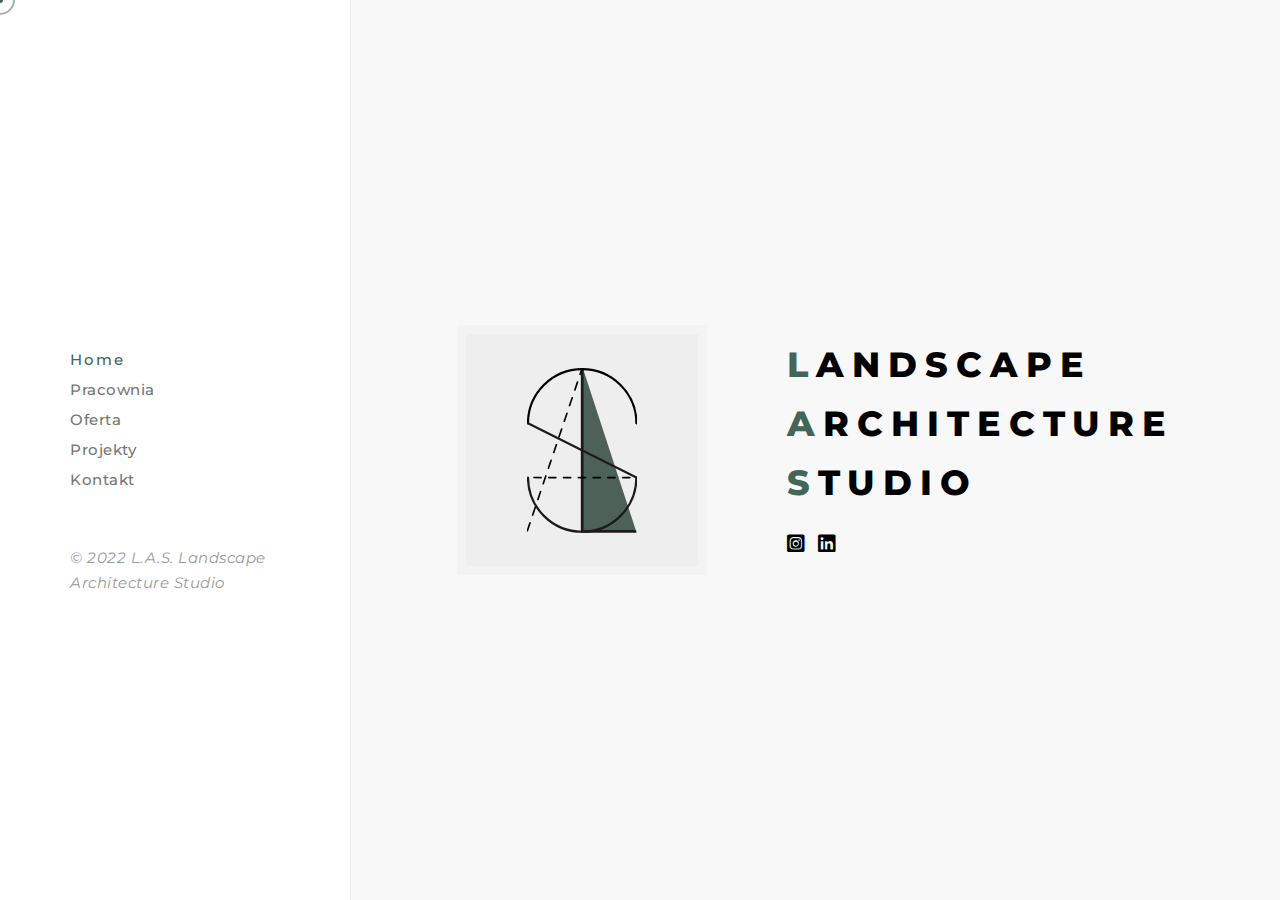
<file: index.html>
<!DOCTYPE html>
<html lang="pl">

<head>
	<title>L.A.S. Landscape Architecture Studio</title>
	<meta http-equiv="Content-Type" content="text/html; charset=utf-8" />
	<meta name="description" content="L.A.S. Landscape Architecture Studio">
	<meta name="viewport" content="width=device-width, initial-scale=1, maximum-scale=1">

	<link rel="icon" type="image/svg+xml" href="/assets/images/favicon.svg">
	<link
		href="https://fonts.googleapis.com/css2?family=Mulish:ital,wght@0,200;0,300;0,400;0,500;0,600;0,700;0,800;0,900;1,200;1,300;1,400;1,500;1,600;1,700;1,800;1,900&family=Poppins:ital,wght@0,300;0,400;0,500;0,600;0,700;0,800;0,900;1,300;1,400;1,500;1,600;1,700;1,800;1,900&display=swap"
		rel="stylesheet">
	<link
		href="https://fonts.googleapis.com/css2?family=Montserrat:ital,wght@0,100;0,200;0,300;0,400;0,500;0,600;0,700;0,800;0,900;1,100;1,200;1,300;1,400;1,500;1,600;1,700;1,800;1,900&display=swap"
		rel="stylesheet">
	<link rel="stylesheet" type="text/css" href="/css/plugins.css" />
	<link rel="stylesheet" type="text/css" href="/css/dark.css" />
	<link rel="stylesheet" type="text/css" href="/css/colors.css" />
	<link rel="stylesheet" type="text/css" href="/css/style.css" />
	<link rel="stylesheet" type="text/css" href="/assets/fontawesome/css/fontawesome.min.css">
	<link rel="stylesheet" type="text/css" href="/assets/fontawesome/css/brands.min.css">

</head>

<body>
	<!-- WRAPPER ALL -->
	<div class="tokyo_tm_all_wrap" data-magic-cursor="" data-color="olive" data-enter="" data-exit="">

		<!-- MOBILE MENU -->
		<div class="tokyo_tm_topbar">
			<div class="topbar_inner">

				<div class="logo">
					<a href="#"><img src="img/logo/logo.svg" alt="" /></a>
				</div>
				<div class="trigger">
					<div class="hamburger hamburger--slider">
						<div class="hamburger-box">
							<div class="hamburger-inner"></div>
						</div>
					</div>
				</div>
			</div>
		</div>
		<div class="tokyo_tm_mobile_menu">
			<div class="menu_list">
				<ul class="transition_link">
					<li class="active"><a href="/#/home">Home</a></li>
					<li><a href="/#/pracownia">Pracownia</a></li>
					<li><a href="/#/oferta">Oferta</a></li>
					<li><a href="/#/projekty">Projekty</a></li>
					<li><a href="/#/kontakt">Kontakt</a></li>
				</ul>
			</div>
		</div>
		<!-- /MOBILE MENU -->

		<!-- LEFTPART -->
		<div class="leftpart">
			<div class="leftpart_inner">
				<div class="menu">
					<ul class="transition_link">
						<li class="active"><a href="/#/home">Home</a></li>
						<li><a href="/#/pracowania">Pracownia</a></li>
						<li><a href="/#/oferta">Oferta</a></li>
						<li><a href="/#/projekty">Projekty</a></li>
						<li><a href="/#/kontakt">Kontakt</a></li>
					</ul>
				</div>
				<div class="copyright">
					<p>&copy; 2022 L.A.S. Landscape Architecture Studio</p>
				</div>
			</div>
		</div>
		<!-- /LEFTPART -->

		<!-- RIGHTPART -->
		<div class="rightpart">
			<div class="rightpart_in">

				<!-- HOME -->
				<div id="home" class="tokyo_tm_section animated">
					<div class="container">
						<div class="tokyo_tm_home">
							<div class="home_content">
								<div class="avatar">
									<div class="image" data-img-url="img/logo/logo.svg"></div>
								</div>
								<div class="details">
									<h3 class="name"><span>L</span>andscape</h3>
									<h3 class="name"><span>A</span>rchitecture</h3>
									<h3 class="name"><span>S</span>tudio</h3>
									<p class="job">
										<!--TODO-->
									</p>
									<div class="social">
										<ul>
											<!--<li><a href="#"><i class="fa-brands fa-facebook-square"></i></a></li>-->
											<li><a href="https://instagram.com/landscapearchitecture.studio"><i
														class="fa-brands fa-instagram-square"></i></a></li>
											<li><a href="https://www.linkedin.com/in/marta-suszy%C5%84ska-992a61159"><i
														class="fa-brands fa-linkedin"></i></a></li>
										</ul>
									</div>
								</div>
							</div>
						</div>
					</div>
				</div>
				<!-- /HOME -->

				<!-- CONTACT -->
				<div id="kontakt" class="tokyo_tm_section">
					<div class="container">
						<div class="tokyo_tm_contact">
							<div class="tokyo_tm_title">
								<div class="title_flex">
									<div class="left">
										<span>Kontakt</span>
										<h3>L.A.S. Landscape Architecture Studio</h3>
									</div>
								</div>
							</div>
							<div class="contact_information">
								<ul>
									<li>
										<p><span>Adres:</span><a href="#" target="_blank">Widok 10b/39, 40-118
												Katowice</a></p>
									</li>
									<li>
										<p><span>E-mail:</span><a
												href="mailto:pracownia@landscapearchitecture.studio">pracownia@landscapearchitecture.studio</a>
										</p>
									</li>
									<li>
										<p><span>Telefon:</span><a href="tel:+48663902545">+48 663 902 545</a></p>
									</li>
									<li>
										<p><span>NIP:</span>626-29-58-279</p>
									</li>
								</ul>
							</div>
						</div>
					</div>
				</div>
				<!-- /CONTACT -->

			</div>
		</div>
		<!-- /RIGHTPART -->

		<!-- CURSOR -->
		<div class="mouse-cursor cursor-outer"></div>
		<div class="mouse-cursor cursor-inner"></div>
		<!-- /CURSOR -->

	</div>
	<!-- / WRAPPER ALL -->


	
	<!-- SCRIPTS -->
	<script src="js/jquery.js"></script>
	<script src="js/plugins.js"></script>

	<script src="js/init.js"></script>
	<!-- /SCRIPTS -->


	
	<!-- 100% privacy friendly analytics -->
	<script data-collect-dnt="true" data-mode="hash" async defer src="https://sa.landscapearchitecture.studio/latest.js"></script>
	<noscript><img src="https://sa.landscapearchitecture.studio/noscript.gif" alt="" referrerpolicy="no-referrer-when-downgrade" /></noscript>
</body>

</html>
</file>
<file: css/plugins.css>
/*
This file is made by Marketify (2021-2022)

01) BASE
02) FORM ELEMENTS
03) FONTELLO
04) SKELETON OR GRID
05) ANIMATION


*/

/*------------------------------------------------------------------*/ 
/*	BASE
/*------------------------------------------------------------------*/

html,body,div,span,applet,object,iframe,h1,h2,h3,h4,h5,h6,p,blockquote,pre,a,abbr,acronym,address,big,cite,code,del,dfn,em,font,ins,kbd,q,s,samp,small,strike,strong,sub,sup,tt,var,b,u,i,center,dl,dt,dd,ol,ul,li,fieldset,form,label,legend,table,caption,tbody,tfoot,thead,tr,th,td
	{
	background: transparent;
	border: 0;
	margin: 0;
	padding: 0;
	vertical-align: baseline;
	outline: none;
}

article, aside, details, figcaption, figure, footer, header, hgroup, nav, section {
    display: block;
}

blockquote {
	quotes: none;
}

blockquote:before,blockquote:after {
	content: '';
	content: none;
}
ul, ol{
	margin:0px;	
}
ul li, ol li{
	margin:0px;
}
img{
	vertical-align:middle;
	max-width:100%;
}
iframe{
	max-width:100%;
}
del {
	text-decoration: line-through;
}
a, i{
	border:none;
}
a:hover{text-decoration:none;}

/*------------------------------------------------------------------*/ 
/*	FORM ELEMENTS
/*------------------------------------------------------------------*/

textarea{
	border-radius:0;
	font-size:13px;
	resize:vertical;
	font-family:"Poppins";
	letter-spacing: 1.2px !important;
	
	-webkit-box-sizing: border-box; /* Safari/Chrome, other WebKit */
	-moz-box-sizing: border-box;    /* Firefox, other Gecko */
	-ms-box-sizing: border-box;     /* IE 10 + */
	box-sizing: border-box;         /* Opera/IE 8+ */
	
	line-height:1.4;
	padding:10px!important;
	width:100%;
	border:1px solid #eee;
	
	-webkit-transition: all .3s ease;
	   -moz-transition: all .3s ease;
	    -ms-transition: all .3s ease;
	     -o-transition: all .3s ease;
	        transition: all .3s ease;
}
input[type="text"],
input[type="password"],
input[type="datetime"],
input[type="datetime-local"],
input[type="date"],
input[type="month"],
input[type="time"],
input[type="week"],
input[type="number"],
input[type="email"],
input[type="url"],
input[type="search"],
input[type="tel"],
input[type="color"],
.uneditable-input {
	border-radius:0;
	font-size:13px;
	min-width:auto;
	letter-spacing:1.4px;
	
	-webkit-box-sizing: border-box; /* Safari/Chrome, other WebKit */
	-moz-box-sizing: border-box;    /* Firefox, other Gecko */
	-ms-box-sizing: border-box;     /* IE 10 + */
	box-sizing: border-box;         /* Opera/IE 8+ */
	
	font-family:"Poppins";
	
	line-height:1.6;
	padding:10px!important;
	height:44px;
	vertical-align:middle;
	border:1px solid #eee;
	
	-webkit-transition: all .3s ease;
	   -moz-transition: all .3s ease;
	    -ms-transition: all .3s ease;
	     -o-transition: all .3s ease;
	        transition: all .3s ease;
}

textarea:focus,
input[type="text"]:focus,
input[type="password"]:focus,
input[type="datetime"]:focus,
input[type="datetime-local"]:focus,
input[type="date"]:focus,
input[type="month"]:focus,
input[type="time"]:focus,
input[type="week"]:focus,
input[type="number"]:focus,
input[type="email"]:focus,
input[type="url"]:focus,
input[type="search"]:focus,
input[type="tel"]:focus,
input[type="color"]:focus,
.uneditable-input:focus {
	border-color:#ccc;
	background:#eee;
}

input[type="submit"]{
	padding: 13px 15px;
	height: 40px;
	line-height: 1;
	text-transform: uppercase;
	font-size: 13px;
	font-weight: 600;
	text-decoration: none;
	letter-spacing: 0.5px;
	border:none;
	cursor:pointer;
	color: #FFF;
	background:#777;
	
	-webkit-transition: all .3s ease;
	   -moz-transition: all .3s ease;
	    -ms-transition: all .3s ease;
	     -o-transition: all .3s ease;
	        transition: all .3s ease;
}
input[type="submit"]:hover{
	background:#444;
}
select{
	padding:8px;
	border:2px solid #eee;
}
input[type="button"]{
	cursor:pointer;
	-webkit-transition: all .3s ease;
	   -moz-transition: all .3s ease;
	    -ms-transition: all .3s ease;
	     -o-transition: all .3s ease;
	        transition: all .3s ease;
}


/*------------------------------------------------------------------*/ 
/*	MAGNIFIC POPUP
/*------------------------------------------------------------------*/

.mfp-bg,.mfp-wrap{position:fixed;left:0;top:0}.mfp-bg,.mfp-container,.mfp-wrap{height:100%;width:100%}.mfp-arrow:after,.mfp-arrow:before,.mfp-container:before,.mfp-figure:after{content:''}.mfp-bg{z-index:1042;overflow:hidden;background:#0b0b0b;opacity:.8}.mfp-wrap{z-index:1043;outline:0!important;-webkit-backface-visibility:hidden}.mfp-container{text-align:center;position:absolute;left:0;top:0;padding:0 8px;box-sizing:border-box}.mfp-container:before{display:inline-block;height:100%;vertical-align:middle}.mfp-align-top .mfp-container:before{display:none}.mfp-content{position:relative;display:inline-block;vertical-align:middle;margin:0 auto;text-align:left;z-index:1045}.mfp-ajax-holder .mfp-content,.mfp-inline-holder .mfp-content{width:100%;cursor:auto}.mfp-ajax-cur{cursor:progress}.mfp-zoom-out-cur,.mfp-zoom-out-cur .mfp-image-holder .mfp-close{cursor:-moz-zoom-out;cursor:-webkit-zoom-out;cursor:zoom-out}.mfp-zoom{cursor:pointer;cursor:-webkit-zoom-in;cursor:-moz-zoom-in;cursor:zoom-in}.mfp-auto-cursor .mfp-content{cursor:auto}.mfp-arrow,.mfp-close,.mfp-counter,.mfp-preloader{-webkit-user-select:none;-moz-user-select:none;user-select:none}.mfp-loading.mfp-figure{display:none}.mfp-hide{display:none!important}.mfp-preloader{color:#CCC;position:absolute;top:50%;width:auto;text-align:center;margin-top:-.8em;left:8px;right:8px;z-index:1044}.mfp-preloader a{color:#CCC}.mfp-close,.mfp-preloader a:hover{color:#FFF}.mfp-s-error .mfp-content,.mfp-s-ready .mfp-preloader{display:none}button.mfp-arrow,button.mfp-close{overflow:visible;cursor:pointer;background:0 0;border:0;-webkit-appearance:none;display:block;outline:0;padding:0;z-index:1046;box-shadow:none;touch-action:manipulation}.mfp-figure:after,.mfp-iframe-scaler iframe{box-shadow:0 0 8px rgba(0,0,0,.6);position:absolute;left:0}button::-moz-focus-inner{padding:0;border:0}.mfp-close{width:44px;height:44px;line-height:44px;position:absolute;right:0;top:0;text-decoration:none;text-align:center;opacity:.65;padding:0 0 18px 10px;font-style:normal;font-size:28px;font-family:Arial,Baskerville,monospace}.mfp-close:focus,.mfp-close:hover{opacity:1}.mfp-close:active{top:1px}.mfp-close-btn-in .mfp-close{color:#333}.mfp-iframe-holder .mfp-close,.mfp-image-holder .mfp-close{color:#FFF;right:-6px;text-align:right;padding-right:6px;width:100%}.mfp-counter{position:absolute;top:0;right:0;color:#CCC;font-size:12px;line-height:18px;white-space:nowrap}.mfp-figure,img.mfp-img{line-height:0}.mfp-arrow{position:absolute;opacity:.65;margin:-55px 0 0;top:50%;padding:0;width:90px;height:110px;-webkit-tap-highlight-color:transparent}.mfp-arrow:active{margin-top:-54px}.mfp-arrow:focus,.mfp-arrow:hover{opacity:1}.mfp-arrow:after,.mfp-arrow:before{display:block;width:0;height:0;position:absolute;left:0;top:0;margin-top:35px;margin-left:35px;border:inset transparent}.mfp-arrow:after{border-top-width:13px;border-bottom-width:13px;top:8px}.mfp-arrow:before{border-top-width:21px;border-bottom-width:21px;opacity:.7}.mfp-arrow-left{left:0}.mfp-arrow-left:after{border-right:17px solid #FFF;margin-left:31px}.mfp-arrow-left:before{margin-left:25px;border-right:27px solid #3F3F3F}.mfp-arrow-right{right:0}.mfp-arrow-right:after{border-left:17px solid #FFF;margin-left:39px}.mfp-arrow-right:before{border-left:27px solid #3F3F3F}.mfp-iframe-holder{padding-top:40px;padding-bottom:40px}.mfp-iframe-holder .mfp-content{line-height:0;width:100%;max-width:900px}.mfp-image-holder .mfp-content,img.mfp-img{max-width:100%}.mfp-iframe-holder .mfp-close{top:-40px}.mfp-iframe-scaler{width:100%;height:0;overflow:hidden;padding-top:56.25%}.mfp-iframe-scaler iframe{display:block;top:0;width:100%;height:100%;background:#000}.mfp-figure:after,img.mfp-img{width:auto;height:auto;display:block}img.mfp-img{box-sizing:border-box;padding:40px 0;margin:0 auto}.mfp-figure:after{top:40px;bottom:40px;right:0;z-index:-1;background:#444}.mfp-figure small{color:#BDBDBD;display:block;font-size:12px;line-height:14px}.mfp-figure figure{margin:0}.mfp-bottom-bar{margin-top:-36px;position:absolute;top:100%;left:0;width:100%;cursor:auto}.mfp-title{text-align:left;line-height:18px;color:#F3F3F3;word-wrap:break-word;padding-right:36px}.mfp-gallery .mfp-image-holder .mfp-figure{cursor:pointer}@media screen and (max-width:800px) and (orientation:landscape),screen and (max-height:300px){.mfp-img-mobile .mfp-image-holder{padding-left:0;padding-right:0}.mfp-img-mobile img.mfp-img{padding:0}.mfp-img-mobile .mfp-figure:after{top:0;bottom:0}.mfp-img-mobile .mfp-figure small{display:inline;margin-left:5px}.mfp-img-mobile .mfp-bottom-bar{background:rgba(0,0,0,.6);bottom:0;margin:0;top:auto;padding:3px 5px;position:fixed;box-sizing:border-box}.mfp-img-mobile .mfp-bottom-bar:empty{padding:0}.mfp-img-mobile .mfp-counter{right:5px;top:3px}.mfp-img-mobile .mfp-close{top:0;right:0;width:35px;height:35px;line-height:35px;background:rgba(0,0,0,.6);position:fixed;text-align:center;padding:0}}@media all and (max-width:900px){.mfp-arrow{-webkit-transform:scale(.75);transform:scale(.75)}.mfp-arrow-left{-webkit-transform-origin:0;transform-origin:0}.mfp-arrow-right{-webkit-transform-origin:100%;transform-origin:100%}.mfp-container{padding-left:6px;padding-right:6px}}



/*------------------------------------------------------------------*/ 
/*	ANIMATION
/*------------------------------------------------------------------*/

/*!
 * animate.css -http://daneden.me/animate
 * Version - 3.5.2
 * Licensed under the MIT license - http://opensource.org/licenses/MIT
 *
 * Copyright (c) 2017 Daniel Eden
 */

.animated {
  animation-duration: 1s;
  animation-fill-mode: both;
}

.animated.infinite {
  animation-iteration-count: infinite;
}

.animated.hinge {
  animation-duration: 2s;
}

.animated.flipOutX,
.animated.flipOutY,
.animated.bounceIn,
.animated.bounceOut {
  animation-duration: .75s;
}

@keyframes bounce {
  from, 20%, 53%, 80%, to {
    animation-timing-function: cubic-bezier(0.215, 0.610, 0.355, 1.000);
    transform: translate3d(0,0,0);
  }

  40%, 43% {
    animation-timing-function: cubic-bezier(0.755, 0.050, 0.855, 0.060);
    transform: translate3d(0, -30px, 0);
  }

  70% {
    animation-timing-function: cubic-bezier(0.755, 0.050, 0.855, 0.060);
    transform: translate3d(0, -15px, 0);
  }

  90% {
    transform: translate3d(0,-4px,0);
  }
}

.bounce {
  animation-name: bounce;
  transform-origin: center bottom;
}

@keyframes flash {
  from, 50%, to {
    opacity: 1;
  }

  25%, 75% {
    opacity: 0;
  }
}

.flash {
  animation-name: flash;
}

/* originally authored by Nick Pettit - https://github.com/nickpettit/glide */

@keyframes pulse {
  from {
    transform: scale3d(1, 1, 1);
  }

  50% {
    transform: scale3d(1.05, 1.05, 1.05);
  }

  to {
    transform: scale3d(1, 1, 1);
  }
}

.pulse {
  animation-name: pulse;
}

@keyframes rubberBand {
  from {
    transform: scale3d(1, 1, 1);
  }

  30% {
    transform: scale3d(1.25, 0.75, 1);
  }

  40% {
    transform: scale3d(0.75, 1.25, 1);
  }

  50% {
    transform: scale3d(1.15, 0.85, 1);
  }

  65% {
    transform: scale3d(.95, 1.05, 1);
  }

  75% {
    transform: scale3d(1.05, .95, 1);
  }

  to {
    transform: scale3d(1, 1, 1);
  }
}

.rubberBand {
  animation-name: rubberBand;
}

@keyframes shake {
  from, to {
    transform: translate3d(0, 0, 0);
  }

  10%, 30%, 50%, 70%, 90% {
    transform: translate3d(-10px, 0, 0);
  }

  20%, 40%, 60%, 80% {
    transform: translate3d(10px, 0, 0);
  }
}

.shake {
  animation-name: shake;
}

@keyframes headShake {
  0% {
    transform: translateX(0);
  }

  6.5% {
    transform: translateX(-6px) rotateY(-9deg);
  }

  18.5% {
    transform: translateX(5px) rotateY(7deg);
  }

  31.5% {
    transform: translateX(-3px) rotateY(-5deg);
  }

  43.5% {
    transform: translateX(2px) rotateY(3deg);
  }

  50% {
    transform: translateX(0);
  }
}

.headShake {
  animation-timing-function: ease-in-out;
  animation-name: headShake;
}

@keyframes swing {
  20% {
    transform: rotate3d(0, 0, 1, 15deg);
  }

  40% {
    transform: rotate3d(0, 0, 1, -10deg);
  }

  60% {
    transform: rotate3d(0, 0, 1, 5deg);
  }

  80% {
    transform: rotate3d(0, 0, 1, -5deg);
  }

  to {
    transform: rotate3d(0, 0, 1, 0deg);
  }
}

.swing {
  transform-origin: top center;
  animation-name: swing;
}

@keyframes tada {
  from {
    transform: scale3d(1, 1, 1);
  }

  10%, 20% {
    transform: scale3d(.9, .9, .9) rotate3d(0, 0, 1, -3deg);
  }

  30%, 50%, 70%, 90% {
    transform: scale3d(1.1, 1.1, 1.1) rotate3d(0, 0, 1, 3deg);
  }

  40%, 60%, 80% {
    transform: scale3d(1.1, 1.1, 1.1) rotate3d(0, 0, 1, -3deg);
  }

  to {
    transform: scale3d(1, 1, 1);
  }
}

.tada {
  animation-name: tada;
}

/* originally authored by Nick Pettit - https://github.com/nickpettit/glide */

@keyframes wobble {
  from {
    transform: none;
  }

  15% {
    transform: translate3d(-25%, 0, 0) rotate3d(0, 0, 1, -5deg);
  }

  30% {
    transform: translate3d(20%, 0, 0) rotate3d(0, 0, 1, 3deg);
  }

  45% {
    transform: translate3d(-15%, 0, 0) rotate3d(0, 0, 1, -3deg);
  }

  60% {
    transform: translate3d(10%, 0, 0) rotate3d(0, 0, 1, 2deg);
  }

  75% {
    transform: translate3d(-5%, 0, 0) rotate3d(0, 0, 1, -1deg);
  }

  to {

    transform: none;
  }
}

.wobble {
  animation-name: wobble;
}

@keyframes jello {
  from, 11.1%, to {
    transform: none;
  }

  22.2% {
    transform: skewX(-12.5deg) skewY(-12.5deg);
  }

  33.3% {
    transform: skewX(6.25deg) skewY(6.25deg);
  }

  44.4% {
    transform: skewX(-3.125deg) skewY(-3.125deg);
  }

  55.5% {
    transform: skewX(1.5625deg) skewY(1.5625deg);
  }

  66.6% {
    transform: skewX(-0.78125deg) skewY(-0.78125deg);
  }

  77.7% {
    transform: skewX(0.390625deg) skewY(0.390625deg);
  }

  88.8% {
    transform: skewX(-0.1953125deg) skewY(-0.1953125deg);
  }
}

.jello {
  animation-name: jello;
  transform-origin: center;
}

@keyframes bounceIn {
  from, 20%, 40%, 60%, 80%, to {
    animation-timing-function: cubic-bezier(0.215, 0.610, 0.355, 1.000);
  }

  0% {
    opacity: 0;
    transform: scale3d(.3, .3, .3);
  }

  20% {
    transform: scale3d(1.1, 1.1, 1.1);
  }

  40% {
    transform: scale3d(.9, .9, .9);
  }

  60% {
    opacity: 1;
    transform: scale3d(1.03, 1.03, 1.03);
  }

  80% {
    transform: scale3d(.97, .97, .97);
  }

  to {
    opacity: 1;
    transform: scale3d(1, 1, 1);
  }
}

.bounceIn {
  animation-name: bounceIn;
}

@keyframes bounceInDown {
  from, 60%, 75%, 90%, to {
    animation-timing-function: cubic-bezier(0.215, 0.610, 0.355, 1.000);
  }

  0% {
    opacity: 0;
    transform: translate3d(0, -3000px, 0);
  }

  60% {
    opacity: 1;
    transform: translate3d(0, 25px, 0);
  }

  75% {
    transform: translate3d(0, -10px, 0);
  }

  90% {
    transform: translate3d(0, 5px, 0);
  }

  to {
    transform: none;
  }
}

.bounceInDown {
  animation-name: bounceInDown;
}

@keyframes bounceInLeft {
  from, 60%, 75%, 90%, to {
    animation-timing-function: cubic-bezier(0.215, 0.610, 0.355, 1.000);
  }

  0% {
    opacity: 0;
    transform: translate3d(-3000px, 0, 0);
  }

  60% {
    opacity: 1;
    transform: translate3d(25px, 0, 0);
  }

  75% {
    transform: translate3d(-10px, 0, 0);
  }

  90% {
    transform: translate3d(5px, 0, 0);
  }

  to {
    transform: none;
  }
}

.bounceInLeft {
  animation-name: bounceInLeft;
}

@keyframes bounceInRight {
  from, 60%, 75%, 90%, to {
    animation-timing-function: cubic-bezier(0.215, 0.610, 0.355, 1.000);
  }

  from {
    opacity: 0;
    transform: translate3d(3000px, 0, 0);
  }

  60% {
    opacity: 1;
    transform: translate3d(-25px, 0, 0);
  }

  75% {
    transform: translate3d(10px, 0, 0);
  }

  90% {
    transform: translate3d(-5px, 0, 0);
  }

  to {
    transform: none;
  }
}

.bounceInRight {
  animation-name: bounceInRight;
}

@keyframes bounceInUp {
  from, 60%, 75%, 90%, to {
    animation-timing-function: cubic-bezier(0.215, 0.610, 0.355, 1.000);
  }

  from {
    opacity: 0;
    transform: translate3d(0, 3000px, 0);
  }

  60% {
    opacity: 1;
    transform: translate3d(0, -20px, 0);
  }

  75% {
    transform: translate3d(0, 10px, 0);
  }

  90% {
    transform: translate3d(0, -5px, 0);
  }

  to {
    transform: translate3d(0, 0, 0);
  }
}

.bounceInUp {
  animation-name: bounceInUp;
}

@keyframes bounceOut {
  20% {
    transform: scale3d(.9, .9, .9);
  }

  50%, 55% {
    opacity: 1;
    transform: scale3d(1.1, 1.1, 1.1);
  }

  to {
    opacity: 0;
    transform: scale3d(.3, .3, .3);
  }
}

.bounceOut {
  animation-name: bounceOut;
}

@keyframes bounceOutDown {
  20% {
    transform: translate3d(0, 10px, 0);
  }

  40%, 45% {
    opacity: 1;
    transform: translate3d(0, -20px, 0);
  }

  to {
    opacity: 0;
    transform: translate3d(0, 2000px, 0);
  }
}

.bounceOutDown {
  animation-name: bounceOutDown;
}

@keyframes bounceOutLeft {
  20% {
    opacity: 1;
    transform: translate3d(20px, 0, 0);
  }

  to {
    opacity: 0;
    transform: translate3d(-2000px, 0, 0);
  }
}

.bounceOutLeft {
  animation-name: bounceOutLeft;
}

@keyframes bounceOutRight {
  20% {
    opacity: 1;
    transform: translate3d(-20px, 0, 0);
  }

  to {
    opacity: 0;
    transform: translate3d(2000px, 0, 0);
  }
}

.bounceOutRight {
  animation-name: bounceOutRight;
}

@keyframes bounceOutUp {
  20% {
    transform: translate3d(0, -10px, 0);
  }

  40%, 45% {
    opacity: 1;
    transform: translate3d(0, 20px, 0);
  }

  to {
    opacity: 0;
    transform: translate3d(0, -2000px, 0);
  }
}

.bounceOutUp {
  animation-name: bounceOutUp;
}

@keyframes fadeIn {
  from {
    opacity: 0;
  }

  to {
    opacity: 1;
  }
}

.fadeIn {
  animation-name: fadeIn;
}

@keyframes fadeInDown {
  from {
    opacity: 0;
    transform: translate3d(0, -100%, 0);
  }

  to {
    opacity: 1;
    transform: none;
  }
}

.fadeInDown {
  animation-name: fadeInDown;
}

@keyframes fadeInDownBig {
  from {
    opacity: 0;
    transform: translate3d(0, -2000px, 0);
  }

  to {
    opacity: 1;
    transform: none;
  }
}

.fadeInDownBig {
  animation-name: fadeInDownBig;
}

@keyframes fadeInLeft {
  from {
    opacity: 0;
    transform: translate3d(-100%, 0, 0);
  }

  to {
    opacity: 1;
    transform: none;
  }
}

.fadeInLeft {
  animation-name: fadeInLeft;
}

@keyframes fadeInLeftBig {
  from {
    opacity: 0;
    transform: translate3d(-2000px, 0, 0);
  }

  to {
    opacity: 1;
    transform: none;
  }
}

.fadeInLeftBig {
  animation-name: fadeInLeftBig;
}

@keyframes fadeInRight {
  from {
    opacity: 0;
    transform: translate3d(100%, 0, 0);
  }

  to {
    opacity: 1;
    transform: none;
  }
}

.fadeInRight {
  animation-name: fadeInRight;
}

@keyframes fadeInRightBig {
  from {
    opacity: 0;
    transform: translate3d(2000px, 0, 0);
  }

  to {
    opacity: 1;
    transform: none;
  }
}

.fadeInRightBig {
  animation-name: fadeInRightBig;
}

@keyframes fadeInUp {
  from {
    opacity: 0;
    transform: translate3d(0, 100%, 0);
  }

  to {
    opacity: 1;
    transform: none;
  }
}

.fadeInUp {
  animation-name: fadeInUp;
}

@keyframes fadeInUpBig {
  from {
    opacity: 0;
    transform: translate3d(0, 2000px, 0);
  }

  to {
    opacity: 1;
    transform: none;
  }
}

.fadeInUpBig {
  animation-name: fadeInUpBig;
}

@keyframes fadeOut {
  from {
    opacity: 1;
  }

  to {
    opacity: 0;
  }
}

.fadeOut {
  animation-name: fadeOut;
}

@keyframes fadeOutDown {
  from {
    opacity: 1;
  }

  to {
    opacity: 0;
    transform: translate3d(0, 100%, 0);
  }
}

.fadeOutDown {
  animation-name: fadeOutDown;
}

@keyframes fadeOutDownBig {
  from {
    opacity: 1;
  }

  to {
    opacity: 0;
    transform: translate3d(0, 2000px, 0);
  }
}

.fadeOutDownBig {
  animation-name: fadeOutDownBig;
}

@keyframes fadeOutLeft {
  from {
    opacity: 1;
  }

  to {
    opacity: 0;
    transform: translate3d(-100%, 0, 0);
  }
}

.fadeOutLeft {
  animation-name: fadeOutLeft;
}

@keyframes fadeOutLeftBig {
  from {
    opacity: 1;
  }

  to {
    opacity: 0;
    transform: translate3d(-2000px, 0, 0);
  }
}

.fadeOutLeftBig {
  animation-name: fadeOutLeftBig;
}

@keyframes fadeOutRight {
  from {
    opacity: 1;
  }

  to {
    opacity: 0;
    transform: translate3d(100%, 0, 0);
  }
}

.fadeOutRight {
  animation-name: fadeOutRight;
}

@keyframes fadeOutRightBig {
  from {
    opacity: 1;
  }

  to {
    opacity: 0;
    transform: translate3d(2000px, 0, 0);
  }
}

.fadeOutRightBig {
  animation-name: fadeOutRightBig;
}

@keyframes fadeOutUp {
  from {
    opacity: 1;
  }

  to {
    opacity: 0;
    transform: translate3d(0, -100%, 0);
  }
}

.fadeOutUp {
  animation-name: fadeOutUp;
}

@keyframes fadeOutUpBig {
  from {
    opacity: 1;
  }

  to {
    opacity: 0;
    transform: translate3d(0, -2000px, 0);
  }
}

.fadeOutUpBig {
  animation-name: fadeOutUpBig;
}

@keyframes flip {
  from {
    transform: perspective(400px) rotate3d(0, 1, 0, -360deg);
    animation-timing-function: ease-out;
  }

  40% {
    transform: perspective(400px) translate3d(0, 0, 150px) rotate3d(0, 1, 0, -190deg);
    animation-timing-function: ease-out;
  }

  50% {
    transform: perspective(400px) translate3d(0, 0, 150px) rotate3d(0, 1, 0, -170deg);
    animation-timing-function: ease-in;
  }

  80% {
    transform: perspective(400px) scale3d(.95, .95, .95);
    animation-timing-function: ease-in;
  }

  to {
    transform: perspective(400px);
    animation-timing-function: ease-in;
  }
}

.animated.flip {
  -webkit-backface-visibility: visible;
  backface-visibility: visible;
  animation-name: flip;
}

@keyframes flipInX {
  from {
    transform: perspective(400px) rotate3d(1, 0, 0, 90deg);
    animation-timing-function: ease-in;
    opacity: 0;
  }

  40% {
    transform: perspective(400px) rotate3d(1, 0, 0, -20deg);
    animation-timing-function: ease-in;
  }

  60% {
    transform: perspective(400px) rotate3d(1, 0, 0, 10deg);
    opacity: 1;
  }

  80% {
    transform: perspective(400px) rotate3d(1, 0, 0, -5deg);
  }

  to {
    transform: perspective(400px);
  }
}

.flipInX {
  -webkit-backface-visibility: visible !important;
  backface-visibility: visible !important;
  animation-name: flipInX;
}

@keyframes flipInY {
  from {
    transform: perspective(400px) rotate3d(0, 1, 0, 90deg);
    animation-timing-function: ease-in;
    opacity: 0;
  }

  40% {
    transform: perspective(400px) rotate3d(0, 1, 0, -20deg);
    animation-timing-function: ease-in;
  }

  60% {
    transform: perspective(400px) rotate3d(0, 1, 0, 10deg);
    opacity: 1;
  }

  80% {
    transform: perspective(400px) rotate3d(0, 1, 0, -5deg);
  }

  to {
    transform: perspective(400px);
  }
}

.flipInY {
  -webkit-backface-visibility: visible !important;
  backface-visibility: visible !important;
  animation-name: flipInY;
}

@keyframes flipOutX {
  from {
    transform: perspective(400px);
  }

  30% {
    transform: perspective(400px) rotate3d(1, 0, 0, -20deg);
    opacity: 1;
  }

  to {
    transform: perspective(400px) rotate3d(1, 0, 0, 90deg);
    opacity: 0;
  }
}

.flipOutX {
  animation-name: flipOutX;
  -webkit-backface-visibility: visible !important;
  backface-visibility: visible !important;
}

@keyframes flipOutY {
  from {
    transform: perspective(400px);
  }

  30% {
    transform: perspective(400px) rotate3d(0, 1, 0, -15deg);
    opacity: 1;
  }

  to {
    transform: perspective(400px) rotate3d(0, 1, 0, 90deg);
    opacity: 0;
  }
}

.flipOutY {
  -webkit-backface-visibility: visible !important;
  backface-visibility: visible !important;
  animation-name: flipOutY;
}

@keyframes lightSpeedIn {
  from {
    transform: translate3d(100%, 0, 0) skewX(-30deg);
    opacity: 0;
  }

  60% {
    transform: skewX(20deg);
    opacity: 1;
  }

  80% {
    transform: skewX(-5deg);
    opacity: 1;
  }

  to {
    transform: none;
    opacity: 1;
  }
}

.lightSpeedIn {
  animation-name: lightSpeedIn;
  animation-timing-function: ease-out;
}

@keyframes lightSpeedOut {
  from {
    opacity: 1;
  }

  to {
    transform: translate3d(100%, 0, 0) skewX(30deg);
    opacity: 0;
  }
}

.lightSpeedOut {
  animation-name: lightSpeedOut;
  animation-timing-function: ease-in;
}

@keyframes rotateIn {
  from {
    transform-origin: center;
    transform: rotate3d(0, 0, 1, -200deg);
    opacity: 0;
  }

  to {
    transform-origin: center;
    transform: none;
    opacity: 1;
  }
}

.rotateIn {
  animation-name: rotateIn;
}

@keyframes rotateInDownLeft {
  from {
    transform-origin: left bottom;
    transform: rotate3d(0, 0, 1, -45deg);
    opacity: 0;
  }

  to {
    transform-origin: left bottom;
    transform: none;
    opacity: 1;
  }
}

.rotateInDownLeft {
  animation-name: rotateInDownLeft;
}

@keyframes rotateInDownRight {
  from {
    transform-origin: right bottom;
    transform: rotate3d(0, 0, 1, 45deg);
    opacity: 0;
  }

  to {
    transform-origin: right bottom;
    transform: none;
    opacity: 1;
  }
}

.rotateInDownRight {
  animation-name: rotateInDownRight;
}

@keyframes rotateInUpLeft {
  from {
    transform-origin: left bottom;
    transform: rotate3d(0, 0, 1, 45deg);
    opacity: 0;
  }

  to {
    transform-origin: left bottom;
    transform: none;
    opacity: 1;
  }
}

.rotateInUpLeft {
  animation-name: rotateInUpLeft;
}

@keyframes rotateInUpRight {
  from {
    transform-origin: right bottom;
    transform: rotate3d(0, 0, 1, -90deg);
    opacity: 0;
  }

  to {
    transform-origin: right bottom;
    transform: none;
    opacity: 1;
  }
}

.rotateInUpRight {
  animation-name: rotateInUpRight;
}

@keyframes rotateOut {
  from {
    transform-origin: center;
    opacity: 1;
  }

  to {
    transform-origin: center;
    transform: rotate3d(0, 0, 1, 200deg);
    opacity: 0;
  }
}

.rotateOut {
  animation-name: rotateOut;
}

@keyframes rotateOutDownLeft {
  from {
    transform-origin: left bottom;
    opacity: 1;
  }

  to {
    transform-origin: left bottom;
    transform: rotate3d(0, 0, 1, 45deg);
    opacity: 0;
  }
}

.rotateOutDownLeft {
  animation-name: rotateOutDownLeft;
}

@keyframes rotateOutDownRight {
  from {
    transform-origin: right bottom;
    opacity: 1;
  }

  to {
    transform-origin: right bottom;
    transform: rotate3d(0, 0, 1, -45deg);
    opacity: 0;
  }
}

.rotateOutDownRight {
  animation-name: rotateOutDownRight;
}

@keyframes rotateOutUpLeft {
  from {
    transform-origin: left bottom;
    opacity: 1;
  }

  to {
    transform-origin: left bottom;
    transform: rotate3d(0, 0, 1, -45deg);
    opacity: 0;
  }
}

.rotateOutUpLeft {
  animation-name: rotateOutUpLeft;
}

@keyframes rotateOutUpRight {
  from {
    transform-origin: right bottom;
    opacity: 1;
  }

  to {
    transform-origin: right bottom;
    transform: rotate3d(0, 0, 1, 90deg);
    opacity: 0;
  }
}

.rotateOutUpRight {
  animation-name: rotateOutUpRight;
}

@keyframes hinge {
  0% {
    transform-origin: top left;
    animation-timing-function: ease-in-out;
  }

  20%, 60% {
    transform: rotate3d(0, 0, 1, 80deg);
    transform-origin: top left;
    animation-timing-function: ease-in-out;
  }

  40%, 80% {
    transform: rotate3d(0, 0, 1, 60deg);
    transform-origin: top left;
    animation-timing-function: ease-in-out;
    opacity: 1;
  }

  to {
    transform: translate3d(0, 700px, 0);
    opacity: 0;
  }
}

.hinge {
  animation-name: hinge;
}

@keyframes jackInTheBox {
  from {
    opacity: 0;
    transform: scale(0.1) rotate(30deg);
    transform-origin: center bottom;
  }

  50% {
    transform: rotate(-10deg);
  }

  70% {
    transform: rotate(3deg);
  }

  to {
    opacity: 1;
    transform: scale(1);
  }
}

.jackInTheBox {
  animation-name: jackInTheBox;
}

/* originally authored by Nick Pettit - https://github.com/nickpettit/glide */

@keyframes rollIn {
  from {
    opacity: 0;
    transform: translate3d(-100%, 0, 0) rotate3d(0, 0, 1, -120deg);
  }

  to {
    opacity: 1;
    transform: none;
  }
}

.rollIn {
  animation-name: rollIn;
}

/* originally authored by Nick Pettit - https://github.com/nickpettit/glide */

@keyframes rollOut {
  from {
    opacity: 1;
  }

  to {
    opacity: 0;
    transform: translate3d(100%, 0, 0) rotate3d(0, 0, 1, 120deg);
  }
}

.rollOut {
  animation-name: rollOut;
}

@keyframes zoomIn {
  from {
    opacity: 0;
    transform: scale3d(.3, .3, .3);
  }

  50% {
    opacity: 1;
  }
}

.zoomIn {
  animation-name: zoomIn;
}

@keyframes zoomInDown {
  from {
    opacity: 0;
    transform: scale3d(.1, .1, .1) translate3d(0, -1000px, 0);
    animation-timing-function: cubic-bezier(0.550, 0.055, 0.675, 0.190);
  }

  60% {
    opacity: 1;

    transform: scale3d(.475, .475, .475) translate3d(0, 60px, 0);
    animation-timing-function: cubic-bezier(0.175, 0.885, 0.320, 1);
  }
}

.zoomInDown {
  animation-name: zoomInDown;
}

@keyframes zoomInLeft {
  from {
    opacity: 0;
    transform: scale3d(.1, .1, .1) translate3d(-1000px, 0, 0);
    animation-timing-function: cubic-bezier(0.550, 0.055, 0.675, 0.190);
  }

  60% {
    opacity: 1;
    transform: scale3d(.475, .475, .475) translate3d(10px, 0, 0);
    animation-timing-function: cubic-bezier(0.175, 0.885, 0.320, 1);
  }
}

.zoomInLeft {
  animation-name: zoomInLeft;
}

@keyframes zoomInRight {
  from {
    opacity: 0;
    transform: scale3d(.1, .1, .1) translate3d(1000px, 0, 0);
    animation-timing-function: cubic-bezier(0.550, 0.055, 0.675, 0.190);
  }

  60% {
    opacity: 1;
    transform: scale3d(.475, .475, .475) translate3d(-10px, 0, 0);
    animation-timing-function: cubic-bezier(0.175, 0.885, 0.320, 1);
  }
}

.zoomInRight {
  animation-name: zoomInRight;
}

@keyframes zoomInUp {
  from {
    opacity: 0;
    transform: scale3d(.1, .1, .1) translate3d(0, 1000px, 0);
    animation-timing-function: cubic-bezier(0.550, 0.055, 0.675, 0.190);
  }

  60% {
    opacity: 1;
    transform: scale3d(.475, .475, .475) translate3d(0, -60px, 0);
    animation-timing-function: cubic-bezier(0.175, 0.885, 0.320, 1);
  }
}

.zoomInUp {
  animation-name: zoomInUp;
}

@keyframes zoomOut {
  from {
    opacity: 1;
  }

  50% {
    opacity: 0;
    transform: scale3d(.3, .3, .3);
  }

  to {
    opacity: 0;
  }
}

.zoomOut {
  animation-name: zoomOut;
}

@keyframes zoomOutDown {
  40% {
    opacity: 1;
    transform: scale3d(.475, .475, .475) translate3d(0, -60px, 0);
    animation-timing-function: cubic-bezier(0.550, 0.055, 0.675, 0.190);
  }

  to {
    opacity: 0;
    transform: scale3d(.1, .1, .1) translate3d(0, 2000px, 0);
    transform-origin: center bottom;
    animation-timing-function: cubic-bezier(0.175, 0.885, 0.320, 1);
  }
}

.zoomOutDown {
  animation-name: zoomOutDown;
}

@keyframes zoomOutLeft {
  40% {
    opacity: 1;
    transform: scale3d(.475, .475, .475) translate3d(42px, 0, 0);
  }

  to {
    opacity: 0;
    transform: scale(.1) translate3d(-2000px, 0, 0);
    transform-origin: left center;
  }
}

.zoomOutLeft {
  animation-name: zoomOutLeft;
}

@keyframes zoomOutRight {
  40% {
    opacity: 1;
    transform: scale3d(.475, .475, .475) translate3d(-42px, 0, 0);
  }

  to {
    opacity: 0;
    transform: scale(.1) translate3d(2000px, 0, 0);
    transform-origin: right center;
  }
}

.zoomOutRight {
  animation-name: zoomOutRight;
}

@keyframes zoomOutUp {
  40% {
    opacity: 1;
    transform: scale3d(.475, .475, .475) translate3d(0, 60px, 0);
    animation-timing-function: cubic-bezier(0.550, 0.055, 0.675, 0.190);
  }

  to {
    opacity: 0;
    transform: scale3d(.1, .1, .1) translate3d(0, -2000px, 0);
    transform-origin: center bottom;
    animation-timing-function: cubic-bezier(0.175, 0.885, 0.320, 1);
  }
}

.zoomOutUp {
  animation-name: zoomOutUp;
}

@keyframes slideInDown {
  from {
    transform: translate3d(0, -100%, 0);
    visibility: visible;
  }

  to {
    transform: translate3d(0, 0, 0);
  }
}

.slideInDown {
  animation-name: slideInDown;
}

@keyframes slideInLeft {
  from {
    transform: translate3d(-100%, 0, 0);
    visibility: visible;
  }

  to {
    transform: translate3d(0, 0, 0);
  }
}

.slideInLeft {
  animation-name: slideInLeft;
}

@keyframes slideInRight {
  from {
    transform: translate3d(100%, 0, 0);
    visibility: visible;
  }

  to {
    transform: translate3d(0, 0, 0);
  }
}

.slideInRight {
  animation-name: slideInRight;
}

@keyframes slideInUp {
  from {
    transform: translate3d(0, 100%, 0);
    visibility: visible;
  }

  to {
    transform: translate3d(0, 0, 0);
  }
}

.slideInUp {
  animation-name: slideInUp;
}

@keyframes slideOutDown {
  from {
    transform: translate3d(0, 0, 0);
  }

  to {
    visibility: hidden;
    transform: translate3d(0, 100%, 0);
  }
}

.slideOutDown {
  animation-name: slideOutDown;
}

@keyframes slideOutLeft {
  from {
    transform: translate3d(0, 0, 0);
  }

  to {
    visibility: hidden;
    transform: translate3d(-100%, 0, 0);
  }
}

.slideOutLeft {
  animation-name: slideOutLeft;
}

@keyframes slideOutRight {
  from {
    transform: translate3d(0, 0, 0);
  }

  to {
    visibility: hidden;
    transform: translate3d(100%, 0, 0);
  }
}

.slideOutRight {
  animation-name: slideOutRight;
}

@keyframes slideOutUp {
  from {
    transform: translate3d(0, 0, 0);
  }

  to {
    visibility: hidden;
    transform: translate3d(0, -100%, 0);
  }
}

.slideOutUp {
  animation-name: slideOutUp;
}


/*
Animate.css - http://daneden.me/animate
Licensed under the ☺ license (http://licence.visualidiot.com/)

Copyright (c) 2012 Dan Eden

Permission is hereby granted, free of charge, to any person obtaining a copy of this software and associated documentation files (the "Software"), to deal in the Software without restriction, including without limitation the rights to use, copy, modify, merge, publish, distribute, sublicense, and/or sell copies of the Software, and to permit persons to whom the Software is furnished to do so, subject to the following conditions:

The above copyright notice and this permission notice shall be included in all copies or substantial portions of the Software.

THE SOFTWARE IS PROVIDED "AS IS", WITHOUT WARRANTY OF ANY KIND, EXPRESS OR IMPLIED, INCLUDING BUT NOT LIMITED TO THE WARRANTIES OF MERCHANTABILITY, FITNESS FOR A PARTICULAR PURPOSE AND NONINFRINGEMENT. IN NO EVENT SHALL THE AUTHORS OR COPYRIGHT HOLDERS BE LIABLE FOR ANY CLAIM, DAMAGES OR OTHER LIABILITY, WHETHER IN AN ACTION OF CONTRACT, TORT OR OTHERWISE, ARISING FROM, OUT OF OR IN CONNECTION WITH THE SOFTWARE OR THE USE OR OTHER DEALINGS IN THE SOFTWARE.
*/
body { /* Addresses a small issue in webkit: http://bit.ly/NEdoDq */
	-webkit-backface-visibility: hidden;
}
.animated {
	-webkit-animation-duration: 1s;
	   -moz-animation-duration: 1s;
	     -o-animation-duration: 1s;
	        animation-duration: 1s;
	-webkit-animation-fill-mode: both;
	   -moz-animation-fill-mode: both;
	     -o-animation-fill-mode: both;
	        animation-fill-mode: both;
}

.animated.hinge {
	-webkit-animation-duration: 2s;
	   -moz-animation-duration: 2s;
	     -o-animation-duration: 2s;
	        animation-duration: 2s;
}

@-webkit-keyframes flash {
	0%, 50%, 100% {opacity: 1;}	
	25%, 75% {opacity: 0;}
}

@-moz-keyframes flash {
	0%, 50%, 100% {opacity: 1;}	
	25%, 75% {opacity: 0;}
}

@-o-keyframes flash {
	0%, 50%, 100% {opacity: 1;}	
	25%, 75% {opacity: 0;}
}

@keyframes flash {
	0%, 50%, 100% {opacity: 1;}	
	25%, 75% {opacity: 0;}
}

.flash {
	-webkit-animation-name: flash;
	-moz-animation-name: flash;
	-o-animation-name: flash;
	animation-name: flash;
}
@-webkit-keyframes shake {
	0%, 100% {-webkit-transform: translateX(0);}
	10%, 30%, 50%, 70%, 90% {-webkit-transform: translateX(-10px);}
	20%, 40%, 60%, 80% {-webkit-transform: translateX(10px);}
}

@-moz-keyframes shake {
	0%, 100% {-moz-transform: translateX(0);}
	10%, 30%, 50%, 70%, 90% {-moz-transform: translateX(-10px);}
	20%, 40%, 60%, 80% {-moz-transform: translateX(10px);}
}

@-o-keyframes shake {
	0%, 100% {-o-transform: translateX(0);}
	10%, 30%, 50%, 70%, 90% {-o-transform: translateX(-10px);}
	20%, 40%, 60%, 80% {-o-transform: translateX(10px);}
}

@keyframes shake {
	0%, 100% {transform: translateX(0);}
	10%, 30%, 50%, 70%, 90% {transform: translateX(-10px);}
	20%, 40%, 60%, 80% {transform: translateX(10px);}
}

.shake {
	-webkit-animation-name: shake;
	-moz-animation-name: shake;
	-o-animation-name: shake;
	animation-name: shake;
}
@-webkit-keyframes bounce {
	0%, 20%, 50%, 80%, 100% {-webkit-transform: translateY(0);}
	40% {-webkit-transform: translateY(-30px);}
	60% {-webkit-transform: translateY(-15px);}
}

@-moz-keyframes bounce {
	0%, 20%, 50%, 80%, 100% {-moz-transform: translateY(0);}
	40% {-moz-transform: translateY(-30px);}
	60% {-moz-transform: translateY(-15px);}
}

@-o-keyframes bounce {
	0%, 20%, 50%, 80%, 100% {-o-transform: translateY(0);}
	40% {-o-transform: translateY(-30px);}
	60% {-o-transform: translateY(-15px);}
}
@keyframes bounce {
	0%, 20%, 50%, 80%, 100% {transform: translateY(0);}
	40% {transform: translateY(-30px);}
	60% {transform: translateY(-15px);}
}

.bounce {
	-webkit-animation-name: bounce;
	-moz-animation-name: bounce;
	-o-animation-name: bounce;
	animation-name: bounce;
}
@-webkit-keyframes tada {
	0% {-webkit-transform: scale(1);}	
	10%, 20% {-webkit-transform: scale(0.9) rotate(-3deg);}
	30%, 50%, 70%, 90% {-webkit-transform: scale(1.1) rotate(3deg);}
	40%, 60%, 80% {-webkit-transform: scale(1.1) rotate(-3deg);}
	100% {-webkit-transform: scale(1) rotate(0);}
}

@-moz-keyframes tada {
	0% {-moz-transform: scale(1);}	
	10%, 20% {-moz-transform: scale(0.9) rotate(-3deg);}
	30%, 50%, 70%, 90% {-moz-transform: scale(1.1) rotate(3deg);}
	40%, 60%, 80% {-moz-transform: scale(1.1) rotate(-3deg);}
	100% {-moz-transform: scale(1) rotate(0);}
}

@-o-keyframes tada {
	0% {-o-transform: scale(1);}	
	10%, 20% {-o-transform: scale(0.9) rotate(-3deg);}
	30%, 50%, 70%, 90% {-o-transform: scale(1.1) rotate(3deg);}
	40%, 60%, 80% {-o-transform: scale(1.1) rotate(-3deg);}
	100% {-o-transform: scale(1) rotate(0);}
}

@keyframes tada {
	0% {transform: scale(1);}	
	10%, 20% {transform: scale(0.9) rotate(-3deg);}
	30%, 50%, 70%, 90% {transform: scale(1.1) rotate(3deg);}
	40%, 60%, 80% {transform: scale(1.1) rotate(-3deg);}
	100% {transform: scale(1) rotate(0);}
}

.tada {
	-webkit-animation-name: tada;
	-moz-animation-name: tada;
	-o-animation-name: tada;
	animation-name: tada;
}
@-webkit-keyframes swing {
	20%, 40%, 60%, 80%, 100% { -webkit-transform-origin: top center; }
	20% { -webkit-transform: rotate(15deg); }	
	40% { -webkit-transform: rotate(-10deg); }
	60% { -webkit-transform: rotate(5deg); }	
	80% { -webkit-transform: rotate(-5deg); }	
	100% { -webkit-transform: rotate(0deg); }
}

@-moz-keyframes swing {
	20% { -moz-transform: rotate(15deg); }	
	40% { -moz-transform: rotate(-10deg); }
	60% { -moz-transform: rotate(5deg); }	
	80% { -moz-transform: rotate(-5deg); }	
	100% { -moz-transform: rotate(0deg); }
}

@-o-keyframes swing {
	20% { -o-transform: rotate(15deg); }	
	40% { -o-transform: rotate(-10deg); }
	60% { -o-transform: rotate(5deg); }	
	80% { -o-transform: rotate(-5deg); }	
	100% { -o-transform: rotate(0deg); }
}

@keyframes swing {
	20% { transform: rotate(15deg); }	
	40% { transform: rotate(-10deg); }
	60% { transform: rotate(5deg); }	
	80% { transform: rotate(-5deg); }	
	100% { transform: rotate(0deg); }
}

.swing {
	-webkit-transform-origin: top center;
	-moz-transform-origin: top center;
	-o-transform-origin: top center;
	transform-origin: top center;
	-webkit-animation-name: swing;
	-moz-animation-name: swing;
	-o-animation-name: swing;
	animation-name: swing;
}
/* originally authored by Nick Pettit - https://github.com/nickpettit/glide */

@-webkit-keyframes wobble {
  0% { -webkit-transform: translateX(0%); }
  15% { -webkit-transform: translateX(-25%) rotate(-5deg); }
  30% { -webkit-transform: translateX(20%) rotate(3deg); }
  45% { -webkit-transform: translateX(-15%) rotate(-3deg); }
  60% { -webkit-transform: translateX(10%) rotate(2deg); }
  75% { -webkit-transform: translateX(-5%) rotate(-1deg); }
  100% { -webkit-transform: translateX(0%); }
}

@-moz-keyframes wobble {
  0% { -moz-transform: translateX(0%); }
  15% { -moz-transform: translateX(-25%) rotate(-5deg); }
  30% { -moz-transform: translateX(20%) rotate(3deg); }
  45% { -moz-transform: translateX(-15%) rotate(-3deg); }
  60% { -moz-transform: translateX(10%) rotate(2deg); }
  75% { -moz-transform: translateX(-5%) rotate(-1deg); }
  100% { -moz-transform: translateX(0%); }
}

@-o-keyframes wobble {
  0% { -o-transform: translateX(0%); }
  15% { -o-transform: translateX(-25%) rotate(-5deg); }
  30% { -o-transform: translateX(20%) rotate(3deg); }
  45% { -o-transform: translateX(-15%) rotate(-3deg); }
  60% { -o-transform: translateX(10%) rotate(2deg); }
  75% { -o-transform: translateX(-5%) rotate(-1deg); }
  100% { -o-transform: translateX(0%); }
}

@keyframes wobble {
  0% { transform: translateX(0%); }
  15% { transform: translateX(-25%) rotate(-5deg); }
  30% { transform: translateX(20%) rotate(3deg); }
  45% { transform: translateX(-15%) rotate(-3deg); }
  60% { transform: translateX(10%) rotate(2deg); }
  75% { transform: translateX(-5%) rotate(-1deg); }
  100% { transform: translateX(0%); }
}

.wobble {
	-webkit-animation-name: wobble;
	-moz-animation-name: wobble;
	-o-animation-name: wobble;
	animation-name: wobble;
}
/* originally authored by Nick Pettit - https://github.com/nickpettit/glide */

@-webkit-keyframes pulse {
    0% { -webkit-transform: scale(1); }	
	50% { -webkit-transform: scale(1.1); }
    100% { -webkit-transform: scale(1); }
}
@-moz-keyframes pulse {
    0% { -moz-transform: scale(1); }	
	50% { -moz-transform: scale(1.1); }
    100% { -moz-transform: scale(1); }
}
@-o-keyframes pulse {
    0% { -o-transform: scale(1); }	
	50% { -o-transform: scale(1.1); }
    100% { -o-transform: scale(1); }
}
@keyframes pulse {
    0% { transform: scale(1); }	
	50% { transform: scale(1.1); }
    100% { transform: scale(1); }
}

.pulse {
	-webkit-animation-name: pulse;
	-moz-animation-name: pulse;
	-o-animation-name: pulse;
	animation-name: pulse;
}
@-webkit-keyframes flip {
	0% {
		-webkit-transform: perspective(400px) rotateY(0);
		-webkit-animation-timing-function: ease-out;
	}
	40% {
		-webkit-transform: perspective(400px) translateZ(150px) rotateY(170deg);
		-webkit-animation-timing-function: ease-out;
	}
	50% {
		-webkit-transform: perspective(400px) translateZ(150px) rotateY(190deg) scale(1);
		-webkit-animation-timing-function: ease-in;
	}
	80% {
		-webkit-transform: perspective(400px) rotateY(360deg) scale(.95);
		-webkit-animation-timing-function: ease-in;
	}
	100% {
		-webkit-transform: perspective(400px) scale(1);
		-webkit-animation-timing-function: ease-in;
	}
}
@-moz-keyframes flip {
	0% {
		-moz-transform: perspective(400px) rotateY(0);
		-moz-animation-timing-function: ease-out;
	}
	40% {
		-moz-transform: perspective(400px) translateZ(150px) rotateY(170deg);
		-moz-animation-timing-function: ease-out;
	}
	50% {
		-moz-transform: perspective(400px) translateZ(150px) rotateY(190deg) scale(1);
		-moz-animation-timing-function: ease-in;
	}
	80% {
		-moz-transform: perspective(400px) rotateY(360deg) scale(.95);
		-moz-animation-timing-function: ease-in;
	}
	100% {
		-moz-transform: perspective(400px) scale(1);
		-moz-animation-timing-function: ease-in;
	}
}
@-o-keyframes flip {
	0% {
		-o-transform: perspective(400px) rotateY(0);
		-o-animation-timing-function: ease-out;
	}
	40% {
		-o-transform: perspective(400px) translateZ(150px) rotateY(170deg);
		-o-animation-timing-function: ease-out;
	}
	50% {
		-o-transform: perspective(400px) translateZ(150px) rotateY(190deg) scale(1);
		-o-animation-timing-function: ease-in;
	}
	80% {
		-o-transform: perspective(400px) rotateY(360deg) scale(.95);
		-o-animation-timing-function: ease-in;
	}
	100% {
		-o-transform: perspective(400px) scale(1);
		-o-animation-timing-function: ease-in;
	}
}
@keyframes flip {
	0% {
		transform: perspective(400px) rotateY(0);
		animation-timing-function: ease-out;
	}
	40% {
		transform: perspective(400px) translateZ(150px) rotateY(170deg);
		animation-timing-function: ease-out;
	}
	50% {
		transform: perspective(400px) translateZ(150px) rotateY(190deg) scale(1);
		animation-timing-function: ease-in;
	}
	80% {
		transform: perspective(400px) rotateY(360deg) scale(.95);
		animation-timing-function: ease-in;
	}
	100% {
		transform: perspective(400px) scale(1);
		animation-timing-function: ease-in;
	}
}

.flip {
	-webkit-backface-visibility: visible !important;
	-webkit-animation-name: flip;
	-moz-backface-visibility: visible !important;
	-moz-animation-name: flip;
	-o-backface-visibility: visible !important;
	-o-animation-name: flip;
	backface-visibility: visible !important;
	animation-name: flip;
}
@-webkit-keyframes flipInX {
    0% {
        -webkit-transform: perspective(400px) rotateX(90deg);
        opacity: 0;
    }
    
    40% {
        -webkit-transform: perspective(400px) rotateX(-10deg);
    }
    
    70% {
        -webkit-transform: perspective(400px) rotateX(10deg);
    }
    
    100% {
        -webkit-transform: perspective(400px) rotateX(0deg);
        opacity: 1;
    }
}
@-moz-keyframes flipInX {
    0% {
        -moz-transform: perspective(400px) rotateX(90deg);
        opacity: 0;
    }
    
    40% {
        -moz-transform: perspective(400px) rotateX(-10deg);
    }
    
    70% {
        -moz-transform: perspective(400px) rotateX(10deg);
    }
    
    100% {
        -moz-transform: perspective(400px) rotateX(0deg);
        opacity: 1;
    }
}
@-o-keyframes flipInX {
    0% {
        -o-transform: perspective(400px) rotateX(90deg);
        opacity: 0;
    }
    
    40% {
        -o-transform: perspective(400px) rotateX(-10deg);
    }
    
    70% {
        -o-transform: perspective(400px) rotateX(10deg);
    }
    
    100% {
        -o-transform: perspective(400px) rotateX(0deg);
        opacity: 1;
    }
}
@keyframes flipInX {
    0% {
        transform: perspective(400px) rotateX(90deg);
        opacity: 0;
    }
    
    40% {
        transform: perspective(400px) rotateX(-10deg);
    }
    
    70% {
        transform: perspective(400px) rotateX(10deg);
    }
    
    100% {
        transform: perspective(400px) rotateX(0deg);
        opacity: 1;
    }
}

.flipInX {
	-webkit-backface-visibility: visible !important;
	-webkit-animation-name: flipInX;
	-moz-backface-visibility: visible !important;
	-moz-animation-name: flipInX;
	-o-backface-visibility: visible !important;
	-o-animation-name: flipInX;
	backface-visibility: visible !important;
	animation-name: flipInX;
}
@-webkit-keyframes flipOutX {
    0% {
        -webkit-transform: perspective(400px) rotateX(0deg);
        opacity: 1;
    }
	100% {
        -webkit-transform: perspective(400px) rotateX(90deg);
        opacity: 0;
    }
}

@-moz-keyframes flipOutX {
    0% {
        -moz-transform: perspective(400px) rotateX(0deg);
        opacity: 1;
    }
	100% {
        -moz-transform: perspective(400px) rotateX(90deg);
        opacity: 0;
    }
}

@-o-keyframes flipOutX {
    0% {
        -o-transform: perspective(400px) rotateX(0deg);
        opacity: 1;
    }
	100% {
        -o-transform: perspective(400px) rotateX(90deg);
        opacity: 0;
    }
}

@keyframes flipOutX {
    0% {
        transform: perspective(400px) rotateX(0deg);
        opacity: 1;
    }
	100% {
        transform: perspective(400px) rotateX(90deg);
        opacity: 0;
    }
}

.flipOutX {
	-webkit-animation-name: flipOutX;
	-webkit-backface-visibility: visible !important;
	-moz-animation-name: flipOutX;
	-moz-backface-visibility: visible !important;
	-o-animation-name: flipOutX;
	-o-backface-visibility: visible !important;
	animation-name: flipOutX;
	backface-visibility: visible !important;
}
@-webkit-keyframes flipInY {
    0% {
        -webkit-transform: perspective(400px) rotateY(90deg);
        opacity: 0;
    }
    
    40% {
        -webkit-transform: perspective(400px) rotateY(-10deg);
    }
    
    70% {
        -webkit-transform: perspective(400px) rotateY(10deg);
    }
    
    100% {
        -webkit-transform: perspective(400px) rotateY(0deg);
        opacity: 1;
    }
}
@-moz-keyframes flipInY {
    0% {
        -moz-transform: perspective(400px) rotateY(90deg);
        opacity: 0;
    }
    
    40% {
        -moz-transform: perspective(400px) rotateY(-10deg);
    }
    
    70% {
        -moz-transform: perspective(400px) rotateY(10deg);
    }
    
    100% {
        -moz-transform: perspective(400px) rotateY(0deg);
        opacity: 1;
    }
}
@-o-keyframes flipInY {
    0% {
        -o-transform: perspective(400px) rotateY(90deg);
        opacity: 0;
    }
    
    40% {
        -o-transform: perspective(400px) rotateY(-10deg);
    }
    
    70% {
        -o-transform: perspective(400px) rotateY(10deg);
    }
    
    100% {
        -o-transform: perspective(400px) rotateY(0deg);
        opacity: 1;
    }
}
@keyframes flipInY {
    0% {
        transform: perspective(400px) rotateY(90deg);
        opacity: 0;
    }
    
    40% {
        transform: perspective(400px) rotateY(-10deg);
    }

    
    70% {
        transform: perspective(400px) rotateY(10deg);
    }
    
    100% {
        transform: perspective(400px) rotateY(0deg);
        opacity: 1;
    }
}

.flipInY {
	-webkit-backface-visibility: visible !important;
	-webkit-animation-name: flipInY;
	-moz-backface-visibility: visible !important;
	-moz-animation-name: flipInY;
	-o-backface-visibility: visible !important;
	-o-animation-name: flipInY;
	backface-visibility: visible !important;
	animation-name: flipInY;
}
@-webkit-keyframes flipOutY {
    0% {
        -webkit-transform: perspective(400px) rotateY(0deg);
        opacity: 1;
    }
	100% {
        -webkit-transform: perspective(400px) rotateY(90deg);
        opacity: 0;
    }
}
@-moz-keyframes flipOutY {
    0% {
        -moz-transform: perspective(400px) rotateY(0deg);
        opacity: 1;
    }
	100% {
        -moz-transform: perspective(400px) rotateY(90deg);
        opacity: 0;
    }
}
@-o-keyframes flipOutY {
    0% {
        -o-transform: perspective(400px) rotateY(0deg);
        opacity: 1;
    }
	100% {
        -o-transform: perspective(400px) rotateY(90deg);
        opacity: 0;
    }
}
@keyframes flipOutY {
    0% {
        transform: perspective(400px) rotateY(0deg);
        opacity: 1;
    }
	100% {
        transform: perspective(400px) rotateY(90deg);
        opacity: 0;
    }
}

.flipOutY {
	-webkit-backface-visibility: visible !important;
	-webkit-animation-name: flipOutY;
	-moz-backface-visibility: visible !important;
	-moz-animation-name: flipOutY;
	-o-backface-visibility: visible !important;
	-o-animation-name: flipOutY;
	backface-visibility: visible !important;
	animation-name: flipOutY;
}
@-webkit-keyframes fadeIn {
	0% {opacity: 0;}	
	100% {opacity: 1;}
}

@-moz-keyframes fadeIn {
	0% {opacity: 0;}	
	100% {opacity: 1;}
}

@-o-keyframes fadeIn {
	0% {opacity: 0;}	
	100% {opacity: 1;}
}

@keyframes fadeIn {
	0% {opacity: 0;}	
	100% {opacity: 1;}
}

.fadeIn {
	-webkit-animation-name: fadeIn;
	-moz-animation-name: fadeIn;
	-o-animation-name: fadeIn;
	animation-name: fadeIn;
}
@-webkit-keyframes fadeInUp {
	0% {
		opacity: 0;
		-webkit-transform: translateY(20px);
	}
	
	100% {
		opacity: 1;
		-webkit-transform: translateY(0);
	}
}

@-moz-keyframes fadeInUp {
	0% {
		opacity: 0;
		-moz-transform: translateY(20px);
	}
	
	100% {
		opacity: 1;
		-moz-transform: translateY(0);
	}
}

@-o-keyframes fadeInUp {
	0% {
		opacity: 0;
		-o-transform: translateY(20px);
	}
	
	100% {
		opacity: 1;
		-o-transform: translateY(0);
	}
}

@keyframes fadeInUp {
	0% {
		opacity: 0;
		transform: translateY(20px);
	}
	
	100% {
		opacity: 1;
		transform: translateY(0);
	}
}

.fadeInUp {
	-webkit-animation-name: fadeInUp;
	-moz-animation-name: fadeInUp;
	-o-animation-name: fadeInUp;
	animation-name: fadeInUp;
}
@-webkit-keyframes fadeInDown {
	0% {
		opacity: 0;
		-webkit-transform: translateY(-20px);
	}
	
	100% {
		opacity: 1;
		-webkit-transform: translateY(0);
	}
}

@-moz-keyframes fadeInDown {
	0% {
		opacity: 0;
		-moz-transform: translateY(-20px);
	}
	
	100% {
		opacity: 1;
		-moz-transform: translateY(0);
	}
}

@-o-keyframes fadeInDown {
	0% {
		opacity: 0;
		-o-transform: translateY(-20px);
	}
	
	100% {
		opacity: 1;
		-o-transform: translateY(0);
	}
}

@keyframes fadeInDown {
	0% {
		opacity: 0;
		transform: translateY(-20px);
	}
	
	100% {
		opacity: 1;
		transform: translateY(0);
	}
}

.fadeInDown {
	-webkit-animation-name: fadeInDown;
	-moz-animation-name: fadeInDown;
	-o-animation-name: fadeInDown;
	animation-name: fadeInDown;
}
@-webkit-keyframes fadeInLeft {
	0% {
		opacity: 0;
		-webkit-transform: translateX(-20px);
	}
	
	100% {
		opacity: 1;
		-webkit-transform: translateX(0);
	}
}

@-moz-keyframes fadeInLeft {
	0% {
		opacity: 0;
		-moz-transform: translateX(-20px);
	}
	
	100% {
		opacity: 1;
		-moz-transform: translateX(0);
	}
}

@-o-keyframes fadeInLeft {
	0% {
		opacity: 0;
		-o-transform: translateX(-20px);
	}
	
	100% {
		opacity: 1;
		-o-transform: translateX(0);
	}
}

@keyframes fadeInLeft {
	0% {
		opacity: 0;
		transform: translateX(-20px);
	}
	
	100% {
		opacity: 1;
		transform: translateX(0);
	}
}

.fadeInLeft {
	-webkit-animation-name: fadeInLeft;
	-moz-animation-name: fadeInLeft;
	-o-animation-name: fadeInLeft;
	animation-name: fadeInLeft;
}
@-webkit-keyframes fadeInRight {
	0% {
		opacity: 0;
		-webkit-transform: translateX(20px);
	}
	
	100% {
		opacity: 1;
		-webkit-transform: translateX(0);
	}
}

@-moz-keyframes fadeInRight {
	0% {
		opacity: 0;
		-moz-transform: translateX(20px);
	}
	
	100% {
		opacity: 1;
		-moz-transform: translateX(0);
	}
}

@-o-keyframes fadeInRight {
	0% {
		opacity: 0;
		-o-transform: translateX(20px);
	}
	
	100% {
		opacity: 1;
		-o-transform: translateX(0);
	}
}

@keyframes fadeInRight {
	0% {
		opacity: 0;
		transform: translateX(20px);
	}
	
	100% {
		opacity: 1;
		transform: translateX(0);
	}
}

.fadeInRight {
	-webkit-animation-name: fadeInRight;
	-moz-animation-name: fadeInRight;
	-o-animation-name: fadeInRight;
	animation-name: fadeInRight;
}
@-webkit-keyframes fadeInUpBig {
	0% {
		opacity: 0;
		-webkit-transform: translateY(2000px);
	}
	
	100% {
		opacity: 1;
		-webkit-transform: translateY(0);
	}
}

@-moz-keyframes fadeInUpBig {
	0% {
		opacity: 0;
		-moz-transform: translateY(2000px);
	}
	
	100% {
		opacity: 1;
		-moz-transform: translateY(0);
	}
}

@-o-keyframes fadeInUpBig {
	0% {
		opacity: 0;
		-o-transform: translateY(2000px);
	}
	
	100% {
		opacity: 1;
		-o-transform: translateY(0);
	}
}

@keyframes fadeInUpBig {
	0% {
		opacity: 0;
		transform: translateY(2000px);
	}
	
	100% {
		opacity: 1;
		transform: translateY(0);
	}
}

.fadeInUpBig {
	-webkit-animation-name: fadeInUpBig;
	-moz-animation-name: fadeInUpBig;
	-o-animation-name: fadeInUpBig;
	animation-name: fadeInUpBig;
}
@-webkit-keyframes fadeInDownBig {
	0% {
		opacity: 0;
		-webkit-transform: translateY(-2000px);
	}
	
	100% {
		opacity: 1;
		-webkit-transform: translateY(0);
	}
}

@-moz-keyframes fadeInDownBig {
	0% {
		opacity: 0;
		-moz-transform: translateY(-2000px);
	}
	
	100% {
		opacity: 1;
		-moz-transform: translateY(0);
	}
}

@-o-keyframes fadeInDownBig {
	0% {
		opacity: 0;
		-o-transform: translateY(-2000px);
	}
	
	100% {
		opacity: 1;
		-o-transform: translateY(0);
	}
}

@keyframes fadeInDownBig {
	0% {
		opacity: 0;
		transform: translateY(-2000px);
	}
	
	100% {
		opacity: 1;
		transform: translateY(0);
	}
}

.fadeInDownBig {
	-webkit-animation-name: fadeInDownBig;
	-moz-animation-name: fadeInDownBig;
	-o-animation-name: fadeInDownBig;
	animation-name: fadeInDownBig;
}
@-webkit-keyframes fadeInLeftBig {
	0% {
		opacity: 0;
		-webkit-transform: translateX(-2000px);
	}
	
	100% {
		opacity: 1;
		-webkit-transform: translateX(0);
	}
}
@-moz-keyframes fadeInLeftBig {
	0% {
		opacity: 0;
		-moz-transform: translateX(-2000px);
	}
	
	100% {
		opacity: 1;
		-moz-transform: translateX(0);
	}
}
@-o-keyframes fadeInLeftBig {
	0% {
		opacity: 0;
		-o-transform: translateX(-2000px);
	}
	
	100% {
		opacity: 1;
		-o-transform: translateX(0);
	}
}
@keyframes fadeInLeftBig {
	0% {
		opacity: 0;
		transform: translateX(-2000px);
	}
	
	100% {
		opacity: 1;
		transform: translateX(0);
	}
}

.fadeInLeftBig {
	-webkit-animation-name: fadeInLeftBig;
	-moz-animation-name: fadeInLeftBig;
	-o-animation-name: fadeInLeftBig;
	animation-name: fadeInLeftBig;
}
@-webkit-keyframes fadeInRightBig {
	0% {
		opacity: 0;
		-webkit-transform: translateX(2000px);
	}
	
	100% {
		opacity: 1;
		-webkit-transform: translateX(0);
	}
}

@-moz-keyframes fadeInRightBig {
	0% {
		opacity: 0;
		-moz-transform: translateX(2000px);
	}
	
	100% {
		opacity: 1;
		-moz-transform: translateX(0);
	}
}

@-o-keyframes fadeInRightBig {
	0% {
		opacity: 0;
		-o-transform: translateX(2000px);
	}
	
	100% {
		opacity: 1;
		-o-transform: translateX(0);
	}
}

@keyframes fadeInRightBig {
	0% {
		opacity: 0;
		transform: translateX(2000px);
	}
	
	100% {
		opacity: 1;
		transform: translateX(0);
	}
}

.fadeInRightBig {
	-webkit-animation-name: fadeInRightBig;
	-moz-animation-name: fadeInRightBig;
	-o-animation-name: fadeInRightBig;
	animation-name: fadeInRightBig;
}
@-webkit-keyframes fadeOut {
	0% {opacity: 1;}
	100% {opacity: 0;}
}

@-moz-keyframes fadeOut {
	0% {opacity: 1;}
	100% {opacity: 0;}
}

@-o-keyframes fadeOut {
	0% {opacity: 1;}
	100% {opacity: 0;}
}

@keyframes fadeOut {
	0% {opacity: 1;}
	100% {opacity: 0;}
}

.fadeOut {
	-webkit-animation-name: fadeOut;
	-moz-animation-name: fadeOut;
	-o-animation-name: fadeOut;
	animation-name: fadeOut;
}
@-webkit-keyframes fadeOutUp {
	0% {
		opacity: 1;
		-webkit-transform: translateY(0);
	}
	
	100% {
		opacity: 0;
		-webkit-transform: translateY(-20px);
	}
}
@-moz-keyframes fadeOutUp {
	0% {
		opacity: 1;
		-moz-transform: translateY(0);
	}
	
	100% {
		opacity: 0;
		-moz-transform: translateY(-20px);
	}
}
@-o-keyframes fadeOutUp {
	0% {
		opacity: 1;
		-o-transform: translateY(0);
	}
	
	100% {
		opacity: 0;
		-o-transform: translateY(-20px);
	}
}
@keyframes fadeOutUp {
	0% {
		opacity: 1;
		transform: translateY(0);
	}
	
	100% {
		opacity: 0;
		transform: translateY(-20px);
	}
}

.fadeOutUp {
	-webkit-animation-name: fadeOutUp;
	-moz-animation-name: fadeOutUp;
	-o-animation-name: fadeOutUp;
	animation-name: fadeOutUp;
}
@-webkit-keyframes fadeOutDown {
	0% {
		opacity: 1;
		-webkit-transform: translateY(0);
	}
	
	100% {
		opacity: 0;
		-webkit-transform: translateY(20px);
	}
}

@-moz-keyframes fadeOutDown {
	0% {
		opacity: 1;
		-moz-transform: translateY(0);
	}
	
	100% {
		opacity: 0;
		-moz-transform: translateY(20px);
	}
}

@-o-keyframes fadeOutDown {
	0% {
		opacity: 1;
		-o-transform: translateY(0);
	}
	
	100% {
		opacity: 0;
		-o-transform: translateY(20px);
	}
}

@keyframes fadeOutDown {
	0% {
		opacity: 1;
		transform: translateY(0);
	}
	
	100% {
		opacity: 0;
		transform: translateY(20px);
	}
}

.fadeOutDown {
	-webkit-animation-name: fadeOutDown;
	-moz-animation-name: fadeOutDown;
	-o-animation-name: fadeOutDown;
	animation-name: fadeOutDown;
}
@-webkit-keyframes fadeOutLeft {
	0% {
		opacity: 1;
		-webkit-transform: translateX(0);
	}
	
	100% {
		opacity: 0;
		-webkit-transform: translateX(-20px);
	}
}

@-moz-keyframes fadeOutLeft {
	0% {
		opacity: 1;
		-moz-transform: translateX(0);
	}
	
	100% {
		opacity: 0;
		-moz-transform: translateX(-20px);
	}
}

@-o-keyframes fadeOutLeft {
	0% {
		opacity: 1;
		-o-transform: translateX(0);
	}
	
	100% {
		opacity: 0;
		-o-transform: translateX(-20px);
	}
}

@keyframes fadeOutLeft {
	0% {
		opacity: 1;
		transform: translateX(0);
	}
	
	100% {
		opacity: 0;
		transform: translateX(-20px);
	}
}

.fadeOutLeft {
	-webkit-animation-name: fadeOutLeft;
	-moz-animation-name: fadeOutLeft;
	-o-animation-name: fadeOutLeft;
	animation-name: fadeOutLeft;
}
@-webkit-keyframes fadeOutRight {
	0% {
		opacity: 1;
		-webkit-transform: translateX(0);
	}
	
	100% {
		opacity: 0;
		-webkit-transform: translateX(20px);
	}
}

@-moz-keyframes fadeOutRight {
	0% {
		opacity: 1;
		-moz-transform: translateX(0);
	}
	
	100% {
		opacity: 0;
		-moz-transform: translateX(20px);
	}
}

@-o-keyframes fadeOutRight {
	0% {
		opacity: 1;
		-o-transform: translateX(0);
	}
	
	100% {
		opacity: 0;
		-o-transform: translateX(20px);
	}
}

@keyframes fadeOutRight {
	0% {
		opacity: 1;
		transform: translateX(0);
	}
	
	100% {
		opacity: 0;
		transform: translateX(20px);
	}
}

.fadeOutRight {
	-webkit-animation-name: fadeOutRight;
	-moz-animation-name: fadeOutRight;
	-o-animation-name: fadeOutRight;
	animation-name: fadeOutRight;
}
@-webkit-keyframes fadeOutUpBig {
	0% {
		opacity: 1;
		-webkit-transform: translateY(0);
	}
	
	100% {
		opacity: 0;
		-webkit-transform: translateY(-2000px);
	}
}

@-moz-keyframes fadeOutUpBig {
	0% {
		opacity: 1;
		-moz-transform: translateY(0);
	}
	
	100% {
		opacity: 0;
		-moz-transform: translateY(-2000px);
	}
}

@-o-keyframes fadeOutUpBig {
	0% {
		opacity: 1;
		-o-transform: translateY(0);
	}
	
	100% {
		opacity: 0;
		-o-transform: translateY(-2000px);
	}
}

@keyframes fadeOutUpBig {
	0% {
		opacity: 1;
		transform: translateY(0);
	}
	
	100% {
		opacity: 0;
		transform: translateY(-2000px);
	}
}

.fadeOutUpBig {
	-webkit-animation-name: fadeOutUpBig;
	-moz-animation-name: fadeOutUpBig;
	-o-animation-name: fadeOutUpBig;
	animation-name: fadeOutUpBig;
}
@-webkit-keyframes fadeOutDownBig {
	0% {
		opacity: 1;
		-webkit-transform: translateY(0);
	}
	
	100% {
		opacity: 0;
		-webkit-transform: translateY(2000px);
	}
}

@-moz-keyframes fadeOutDownBig {
	0% {
		opacity: 1;
		-moz-transform: translateY(0);
	}
	
	100% {
		opacity: 0;
		-moz-transform: translateY(2000px);
	}
}

@-o-keyframes fadeOutDownBig {
	0% {
		opacity: 1;
		-o-transform: translateY(0);
	}
	
	100% {
		opacity: 0;
		-o-transform: translateY(2000px);
	}
}

@keyframes fadeOutDownBig {
	0% {
		opacity: 1;
		transform: translateY(0);
	}
	
	100% {
		opacity: 0;
		transform: translateY(2000px);
	}
}

.fadeOutDownBig {
	-webkit-animation-name: fadeOutDownBig;
	-moz-animation-name: fadeOutDownBig;
	-o-animation-name: fadeOutDownBig;
	animation-name: fadeOutDownBig;
}
@-webkit-keyframes fadeOutLeftBig {
	0% {
		opacity: 1;
		-webkit-transform: translateX(0);
	}
	
	100% {
		opacity: 0;
		-webkit-transform: translateX(-2000px);
	}
}

@-moz-keyframes fadeOutLeftBig {
	0% {
		opacity: 1;
		-moz-transform: translateX(0);
	}
	
	100% {
		opacity: 0;
		-moz-transform: translateX(-2000px);
	}
}

@-o-keyframes fadeOutLeftBig {
	0% {
		opacity: 1;
		-o-transform: translateX(0);
	}
	
	100% {
		opacity: 0;
		-o-transform: translateX(-2000px);
	}
}

@keyframes fadeOutLeftBig {
	0% {
		opacity: 1;
		transform: translateX(0);
	}
	
	100% {
		opacity: 0;
		transform: translateX(-2000px);
	}
}

.fadeOutLeftBig {
	-webkit-animation-name: fadeOutLeftBig;
	-moz-animation-name: fadeOutLeftBig;
	-o-animation-name: fadeOutLeftBig;
	animation-name: fadeOutLeftBig;
}
@-webkit-keyframes fadeOutRightBig {
	0% {
		opacity: 1;
		-webkit-transform: translateX(0);
	}
	
	100% {
		opacity: 0;
		-webkit-transform: translateX(2000px);
	}
}
@-moz-keyframes fadeOutRightBig {
	0% {
		opacity: 1;
		-moz-transform: translateX(0);
	}
	
	100% {
		opacity: 0;
		-moz-transform: translateX(2000px);
	}
}
@-o-keyframes fadeOutRightBig {
	0% {
		opacity: 1;
		-o-transform: translateX(0);
	}
	
	100% {
		opacity: 0;
		-o-transform: translateX(2000px);
	}
}
@keyframes fadeOutRightBig {
	0% {
		opacity: 1;
		transform: translateX(0);
	}
	
	100% {
		opacity: 0;
		transform: translateX(2000px);
	}
}

.fadeOutRightBig {
	-webkit-animation-name: fadeOutRightBig;
	-moz-animation-name: fadeOutRightBig;
	-o-animation-name: fadeOutRightBig;
	animation-name: fadeOutRightBig;
}
@-webkit-keyframes bounceIn {
	0% {
		opacity: 0;
		-webkit-transform: scale(.3);
	}
	
	50% {
		opacity: 1;
		-webkit-transform: scale(1.05);
	}
	
	70% {
		-webkit-transform: scale(.9);
	}
	
	100% {
		-webkit-transform: scale(1);
	}
}

@-moz-keyframes bounceIn {
	0% {
		opacity: 0;
		-moz-transform: scale(.3);
	}
	
	50% {
		opacity: 1;
		-moz-transform: scale(1.05);
	}
	
	70% {
		-moz-transform: scale(.9);
	}
	
	100% {
		-moz-transform: scale(1);
	}
}

@-o-keyframes bounceIn {
	0% {
		opacity: 0;
		-o-transform: scale(.3);
	}
	
	50% {
		opacity: 1;
		-o-transform: scale(1.05);
	}
	
	70% {
		-o-transform: scale(.9);
	}
	
	100% {
		-o-transform: scale(1);
	}
}

@keyframes bounceIn {
	0% {
		opacity: 0;
		transform: scale(.3);
	}
	
	50% {
		opacity: 1;
		transform: scale(1.05);
	}
	
	70% {
		transform: scale(.9);
	}
	
	100% {
		transform: scale(1);
	}
}

.bounceIn {
	-webkit-animation-name: bounceIn;
	-moz-animation-name: bounceIn;
	-o-animation-name: bounceIn;
	animation-name: bounceIn;
}
@-webkit-keyframes bounceInUp {
	0% {
		opacity: 0;
		-webkit-transform: translateY(2000px);
	}
	
	60% {
		opacity: 1;
		-webkit-transform: translateY(-30px);
	}
	
	80% {
		-webkit-transform: translateY(10px);
	}
	
	100% {
		-webkit-transform: translateY(0);
	}
}
@-moz-keyframes bounceInUp {
	0% {
		opacity: 0;
		-moz-transform: translateY(2000px);
	}
	
	60% {
		opacity: 1;
		-moz-transform: translateY(-30px);
	}
	
	80% {
		-moz-transform: translateY(10px);
	}
	
	100% {
		-moz-transform: translateY(0);
	}
}

@-o-keyframes bounceInUp {
	0% {
		opacity: 0;
		-o-transform: translateY(2000px);
	}
	
	60% {
		opacity: 1;
		-o-transform: translateY(-30px);
	}
	
	80% {
		-o-transform: translateY(10px);
	}
	
	100% {
		-o-transform: translateY(0);
	}
}

@keyframes bounceInUp {
	0% {
		opacity: 0;
		transform: translateY(2000px);
	}
	
	60% {
		opacity: 1;
		transform: translateY(-30px);
	}
	
	80% {
		transform: translateY(10px);
	}
	
	100% {
		transform: translateY(0);
	}
}

.bounceInUp {
	-webkit-animation-name: bounceInUp;
	-moz-animation-name: bounceInUp;
	-o-animation-name: bounceInUp;
	animation-name: bounceInUp;
}
@-webkit-keyframes bounceInDown {
	0% {
		opacity: 0;
		-webkit-transform: translateY(-2000px);
	}
	
	60% {
		opacity: 1;
		-webkit-transform: translateY(30px);
	}
	
	80% {
		-webkit-transform: translateY(-10px);
	}
	
	100% {
		-webkit-transform: translateY(0);
	}
}

@-moz-keyframes bounceInDown {
	0% {
		opacity: 0;
		-moz-transform: translateY(-2000px);
	}
	
	60% {
		opacity: 1;
		-moz-transform: translateY(30px);
	}
	
	80% {
		-moz-transform: translateY(-10px);
	}
	
	100% {
		-moz-transform: translateY(0);
	}
}

@-o-keyframes bounceInDown {
	0% {
		opacity: 0;
		-o-transform: translateY(-2000px);
	}
	
	60% {
		opacity: 1;
		-o-transform: translateY(30px);
	}
	
	80% {
		-o-transform: translateY(-10px);
	}
	
	100% {
		-o-transform: translateY(0);
	}
}

@keyframes bounceInDown {
	0% {
		opacity: 0;
		transform: translateY(-2000px);
	}
	
	60% {
		opacity: 1;
		transform: translateY(30px);
	}
	
	80% {
		transform: translateY(-10px);
	}
	
	100% {
		transform: translateY(0);
	}
}

.bounceInDown {
	-webkit-animation-name: bounceInDown;
	-moz-animation-name: bounceInDown;
	-o-animation-name: bounceInDown;
	animation-name: bounceInDown;
}
@-webkit-keyframes bounceInLeft {
	0% {
		opacity: 0;
		-webkit-transform: translateX(-2000px);
	}
	
	60% {
		opacity: 1;
		-webkit-transform: translateX(30px);
	}
	
	80% {
		-webkit-transform: translateX(-10px);
	}
	
	100% {
		-webkit-transform: translateX(0);
	}
}

@-moz-keyframes bounceInLeft {
	0% {
		opacity: 0;
		-moz-transform: translateX(-2000px);
	}
	
	60% {
		opacity: 1;
		-moz-transform: translateX(30px);
	}
	
	80% {
		-moz-transform: translateX(-10px);
	}
	
	100% {
		-moz-transform: translateX(0);
	}
}

@-o-keyframes bounceInLeft {
	0% {
		opacity: 0;
		-o-transform: translateX(-2000px);
	}
	
	60% {
		opacity: 1;
		-o-transform: translateX(30px);
	}
	
	80% {
		-o-transform: translateX(-10px);
	}
	
	100% {
		-o-transform: translateX(0);
	}
}

@keyframes bounceInLeft {
	0% {
		opacity: 0;
		transform: translateX(-2000px);
	}
	
	60% {
		opacity: 1;
		transform: translateX(30px);
	}
	
	80% {
		transform: translateX(-10px);
	}
	
	100% {
		transform: translateX(0);
	}
}

.bounceInLeft {
	-webkit-animation-name: bounceInLeft;
	-moz-animation-name: bounceInLeft;
	-o-animation-name: bounceInLeft;
	animation-name: bounceInLeft;
}
@-webkit-keyframes bounceInRight {
	0% {
		opacity: 0;
		-webkit-transform: translateX(2000px);

	}
	
	60% {
		opacity: 1;
		-webkit-transform: translateX(-30px);
	}
	
	80% {
		-webkit-transform: translateX(10px);
	}
	
	100% {
		-webkit-transform: translateX(0);
	}
}

@-moz-keyframes bounceInRight {
	0% {
		opacity: 0;
		-moz-transform: translateX(2000px);
	}
	
	60% {
		opacity: 1;
		-moz-transform: translateX(-30px);
	}
	
	80% {
		-moz-transform: translateX(10px);
	}
	
	100% {
		-moz-transform: translateX(0);
	}
}

@-o-keyframes bounceInRight {
	0% {
		opacity: 0;
		-o-transform: translateX(2000px);
	}
	
	60% {
		opacity: 1;
		-o-transform: translateX(-30px);
	}
	
	80% {
		-o-transform: translateX(10px);
	}
	
	100% {
		-o-transform: translateX(0);
	}
}

@keyframes bounceInRight {
	0% {
		opacity: 0;
		transform: translateX(2000px);
	}
	
	60% {
		opacity: 1;
		transform: translateX(-30px);
	}
	
	80% {
		transform: translateX(10px);
	}
	
	100% {
		transform: translateX(0);
	}
}

.bounceInRight {
	-webkit-animation-name: bounceInRight;
	-moz-animation-name: bounceInRight;
	-o-animation-name: bounceInRight;
	animation-name: bounceInRight;
}
@-webkit-keyframes bounceOut {
	0% {
		-webkit-transform: scale(1);
	}
	
	25% {
		-webkit-transform: scale(.95);
	}
	
	50% {
		opacity: 1;
		-webkit-transform: scale(1.1);
	}
	
	100% {
		opacity: 0;
		-webkit-transform: scale(.3);
	}	
}

@-moz-keyframes bounceOut {
	0% {
		-moz-transform: scale(1);
	}
	
	25% {
		-moz-transform: scale(.95);
	}
	
	50% {
		opacity: 1;
		-moz-transform: scale(1.1);
	}
	
	100% {
		opacity: 0;
		-moz-transform: scale(.3);
	}	
}

@-o-keyframes bounceOut {
	0% {
		-o-transform: scale(1);
	}
	
	25% {
		-o-transform: scale(.95);
	}
	
	50% {
		opacity: 1;
		-o-transform: scale(1.1);
	}
	
	100% {
		opacity: 0;
		-o-transform: scale(.3);
	}	
}

@keyframes bounceOut {
	0% {
		transform: scale(1);
	}
	
	25% {
		transform: scale(.95);
	}
	
	50% {
		opacity: 1;
		transform: scale(1.1);
	}
	
	100% {
		opacity: 0;
		transform: scale(.3);
	}	
}

.bounceOut {
	-webkit-animation-name: bounceOut;
	-moz-animation-name: bounceOut;
	-o-animation-name: bounceOut;
	animation-name: bounceOut;
}
@-webkit-keyframes bounceOutUp {
	0% {
		-webkit-transform: translateY(0);
	}
	
	20% {
		opacity: 1;
		-webkit-transform: translateY(20px);
	}
	
	100% {
		opacity: 0;
		-webkit-transform: translateY(-2000px);
	}
}

@-moz-keyframes bounceOutUp {
	0% {
		-moz-transform: translateY(0);
	}
	
	20% {
		opacity: 1;
		-moz-transform: translateY(20px);
	}
	
	100% {
		opacity: 0;
		-moz-transform: translateY(-2000px);
	}
}

@-o-keyframes bounceOutUp {
	0% {
		-o-transform: translateY(0);
	}
	
	20% {
		opacity: 1;
		-o-transform: translateY(20px);
	}
	
	100% {
		opacity: 0;
		-o-transform: translateY(-2000px);
	}
}

@keyframes bounceOutUp {
	0% {
		transform: translateY(0);
	}
	
	20% {
		opacity: 1;
		transform: translateY(20px);
	}
	
	100% {
		opacity: 0;
		transform: translateY(-2000px);
	}
}

.bounceOutUp {
	-webkit-animation-name: bounceOutUp;
	-moz-animation-name: bounceOutUp;
	-o-animation-name: bounceOutUp;
	animation-name: bounceOutUp;
}
@-webkit-keyframes bounceOutDown {
	0% {
		-webkit-transform: translateY(0);
	}
	
	20% {
		opacity: 1;
		-webkit-transform: translateY(-20px);
	}
	
	100% {
		opacity: 0;
		-webkit-transform: translateY(2000px);
	}
}

@-moz-keyframes bounceOutDown {
	0% {
		-moz-transform: translateY(0);
	}
	
	20% {
		opacity: 1;
		-moz-transform: translateY(-20px);
	}
	
	100% {
		opacity: 0;
		-moz-transform: translateY(2000px);
	}
}

@-o-keyframes bounceOutDown {
	0% {
		-o-transform: translateY(0);
	}
	
	20% {
		opacity: 1;
		-o-transform: translateY(-20px);
	}
	
	100% {
		opacity: 0;
		-o-transform: translateY(2000px);
	}
}

@keyframes bounceOutDown {
	0% {
		transform: translateY(0);
	}
	
	20% {
		opacity: 1;
		transform: translateY(-20px);
	}
	
	100% {
		opacity: 0;
		transform: translateY(2000px);
	}
}

.bounceOutDown {
	-webkit-animation-name: bounceOutDown;
	-moz-animation-name: bounceOutDown;
	-o-animation-name: bounceOutDown;
	animation-name: bounceOutDown;
}
@-webkit-keyframes bounceOutLeft {
	0% {
		-webkit-transform: translateX(0);
	}
	
	20% {
		opacity: 1;
		-webkit-transform: translateX(20px);
	}
	
	100% {
		opacity: 0;
		-webkit-transform: translateX(-2000px);
	}
}

@-moz-keyframes bounceOutLeft {
	0% {
		-moz-transform: translateX(0);
	}
	
	20% {
		opacity: 1;
		-moz-transform: translateX(20px);
	}
	
	100% {
		opacity: 0;
		-moz-transform: translateX(-2000px);
	}
}

@-o-keyframes bounceOutLeft {
	0% {
		-o-transform: translateX(0);
	}
	
	20% {
		opacity: 1;
		-o-transform: translateX(20px);
	}
	
	100% {
		opacity: 0;
		-o-transform: translateX(-2000px);
	}
}

@keyframes bounceOutLeft {
	0% {
		transform: translateX(0);
	}
	
	20% {
		opacity: 1;
		transform: translateX(20px);
	}
	
	100% {
		opacity: 0;
		transform: translateX(-2000px);
	}
}

.bounceOutLeft {
	-webkit-animation-name: bounceOutLeft;
	-moz-animation-name: bounceOutLeft;
	-o-animation-name: bounceOutLeft;
	animation-name: bounceOutLeft;
}
@-webkit-keyframes bounceOutRight {
	0% {
		-webkit-transform: translateX(0);
	}
	
	20% {
		opacity: 1;
		-webkit-transform: translateX(-20px);
	}
	
	100% {
		opacity: 0;
		-webkit-transform: translateX(2000px);
	}
}

@-moz-keyframes bounceOutRight {
	0% {
		-moz-transform: translateX(0);
	}
	
	20% {
		opacity: 1;
		-moz-transform: translateX(-20px);
	}
	
	100% {
		opacity: 0;
		-moz-transform: translateX(2000px);
	}
}

@-o-keyframes bounceOutRight {
	0% {
		-o-transform: translateX(0);
	}
	
	20% {
		opacity: 1;
		-o-transform: translateX(-20px);
	}
	
	100% {
		opacity: 0;
		-o-transform: translateX(2000px);
	}
}

@keyframes bounceOutRight {
	0% {
		transform: translateX(0);
	}
	
	20% {
		opacity: 1;
		transform: translateX(-20px);
	}
	
	100% {
		opacity: 0;
		transform: translateX(2000px);
	}
}

.bounceOutRight {
	-webkit-animation-name: bounceOutRight;
	-moz-animation-name: bounceOutRight;
	-o-animation-name: bounceOutRight;
	animation-name: bounceOutRight;
}
@-webkit-keyframes rotateIn {
	0% {
		-webkit-transform-origin: center center;
		-webkit-transform: rotate(-200deg);
		opacity: 0;
	}
	
	100% {
		-webkit-transform-origin: center center;
		-webkit-transform: rotate(0);
		opacity: 1;
	}
}
@-moz-keyframes rotateIn {
	0% {
		-moz-transform-origin: center center;
		-moz-transform: rotate(-200deg);
		opacity: 0;
	}
	
	100% {
		-moz-transform-origin: center center;
		-moz-transform: rotate(0);
		opacity: 1;
	}
}
@-o-keyframes rotateIn {
	0% {
		-o-transform-origin: center center;
		-o-transform: rotate(-200deg);
		opacity: 0;
	}
	
	100% {
		-o-transform-origin: center center;
		-o-transform: rotate(0);
		opacity: 1;
	}
}
@keyframes rotateIn {
	0% {
		transform-origin: center center;
		transform: rotate(-200deg);
		opacity: 0;
	}
	
	100% {
		transform-origin: center center;
		transform: rotate(0);
		opacity: 1;
	}
}

.rotateIn {
	-webkit-animation-name: rotateIn;
	-moz-animation-name: rotateIn;
	-o-animation-name: rotateIn;
	animation-name: rotateIn;
}
@-webkit-keyframes rotateInUpLeft {
	0% {
		-webkit-transform-origin: left bottom;
		-webkit-transform: rotate(90deg);
		opacity: 0;
	}
	
	100% {
		-webkit-transform-origin: left bottom;
		-webkit-transform: rotate(0);
		opacity: 1;
	}
}

@-moz-keyframes rotateInUpLeft {
	0% {
		-moz-transform-origin: left bottom;
		-moz-transform: rotate(90deg);
		opacity: 0;
	}
	
	100% {
		-moz-transform-origin: left bottom;
		-moz-transform: rotate(0);
		opacity: 1;
	}
}

@-o-keyframes rotateInUpLeft {
	0% {
		-o-transform-origin: left bottom;
		-o-transform: rotate(90deg);
		opacity: 0;
	}
	
	100% {
		-o-transform-origin: left bottom;
		-o-transform: rotate(0);
		opacity: 1;
	}
}

@keyframes rotateInUpLeft {
	0% {
		transform-origin: left bottom;
		transform: rotate(90deg);
		opacity: 0;
	}
	
	100% {
		transform-origin: left bottom;
		transform: rotate(0);
		opacity: 1;
	}
}

.rotateInUpLeft {
	-webkit-animation-name: rotateInUpLeft;
	-moz-animation-name: rotateInUpLeft;
	-o-animation-name: rotateInUpLeft;
	animation-name: rotateInUpLeft;
}
@-webkit-keyframes rotateInDownLeft {
	0% {
		-webkit-transform-origin: left bottom;
		-webkit-transform: rotate(-90deg);
		opacity: 0;
	}
	
	100% {
		-webkit-transform-origin: left bottom;
		-webkit-transform: rotate(0);
		opacity: 1;
	}
}

@-moz-keyframes rotateInDownLeft {
	0% {
		-moz-transform-origin: left bottom;
		-moz-transform: rotate(-90deg);
		opacity: 0;
	}
	
	100% {
		-moz-transform-origin: left bottom;
		-moz-transform: rotate(0);
		opacity: 1;
	}
}

@-o-keyframes rotateInDownLeft {
	0% {
		-o-transform-origin: left bottom;
		-o-transform: rotate(-90deg);
		opacity: 0;
	}
	
	100% {
		-o-transform-origin: left bottom;
		-o-transform: rotate(0);
		opacity: 1;
	}
}

@keyframes rotateInDownLeft {
	0% {
		transform-origin: left bottom;
		transform: rotate(-90deg);
		opacity: 0;
	}
	
	100% {
		transform-origin: left bottom;
		transform: rotate(0);
		opacity: 1;
	}
}

.rotateInDownLeft {
	-webkit-animation-name: rotateInDownLeft;
	-moz-animation-name: rotateInDownLeft;
	-o-animation-name: rotateInDownLeft;
	animation-name: rotateInDownLeft;
}
@-webkit-keyframes rotateInUpRight {
	0% {
		-webkit-transform-origin: right bottom;
		-webkit-transform: rotate(-90deg);
		opacity: 0;
	}
	
	100% {
		-webkit-transform-origin: right bottom;
		-webkit-transform: rotate(0);
		opacity: 1;
	}
}

@-moz-keyframes rotateInUpRight {
	0% {
		-moz-transform-origin: right bottom;
		-moz-transform: rotate(-90deg);
		opacity: 0;
	}
	
	100% {
		-moz-transform-origin: right bottom;
		-moz-transform: rotate(0);
		opacity: 1;
	}
}

@-o-keyframes rotateInUpRight {
	0% {
		-o-transform-origin: right bottom;
		-o-transform: rotate(-90deg);
		opacity: 0;
	}
	
	100% {
		-o-transform-origin: right bottom;
		-o-transform: rotate(0);
		opacity: 1;
	}
}

@keyframes rotateInUpRight {
	0% {
		transform-origin: right bottom;
		transform: rotate(-90deg);
		opacity: 0;
	}
	
	100% {
		transform-origin: right bottom;
		transform: rotate(0);
		opacity: 1;
	}
}

.rotateInUpRight {
	-webkit-animation-name: rotateInUpRight;
	-moz-animation-name: rotateInUpRight;
	-o-animation-name: rotateInUpRight;
	animation-name: rotateInUpRight;
}
@-webkit-keyframes rotateInDownRight {
	0% {
		-webkit-transform-origin: right bottom;
		-webkit-transform: rotate(90deg);
		opacity: 0;
	}
	
	100% {
		-webkit-transform-origin: right bottom;
		-webkit-transform: rotate(0);
		opacity: 1;
	}
}

@-moz-keyframes rotateInDownRight {
	0% {
		-moz-transform-origin: right bottom;
		-moz-transform: rotate(90deg);
		opacity: 0;
	}
	
	100% {
		-moz-transform-origin: right bottom;
		-moz-transform: rotate(0);
		opacity: 1;
	}
}

@-o-keyframes rotateInDownRight {
	0% {
		-o-transform-origin: right bottom;
		-o-transform: rotate(90deg);
		opacity: 0;
	}
	
	100% {
		-o-transform-origin: right bottom;
		-o-transform: rotate(0);
		opacity: 1;
	}
}

@keyframes rotateInDownRight {
	0% {
		transform-origin: right bottom;
		transform: rotate(90deg);
		opacity: 0;
	}
	
	100% {
		transform-origin: right bottom;
		transform: rotate(0);
		opacity: 1;
	}
}

.rotateInDownRight {
	-webkit-animation-name: rotateInDownRight;
	-moz-animation-name: rotateInDownRight;
	-o-animation-name: rotateInDownRight;
	animation-name: rotateInDownRight;
}
@-webkit-keyframes rotateOut {
	0% {
		-webkit-transform-origin: center center;
		-webkit-transform: rotate(0);
		opacity: 1;
	}
	
	100% {
		-webkit-transform-origin: center center;
		-webkit-transform: rotate(200deg);
		opacity: 0;
	}
}

@-moz-keyframes rotateOut {
	0% {
		-moz-transform-origin: center center;
		-moz-transform: rotate(0);
		opacity: 1;
	}
	
	100% {
		-moz-transform-origin: center center;
		-moz-transform: rotate(200deg);
		opacity: 0;
	}
}

@-o-keyframes rotateOut {
	0% {
		-o-transform-origin: center center;
		-o-transform: rotate(0);
		opacity: 1;
	}
	
	100% {
		-o-transform-origin: center center;
		-o-transform: rotate(200deg);
		opacity: 0;
	}
}

@keyframes rotateOut {
	0% {
		transform-origin: center center;
		transform: rotate(0);
		opacity: 1;
	}
	
	100% {
		transform-origin: center center;
		transform: rotate(200deg);
		opacity: 0;
	}
}

.rotateOut {
	-webkit-animation-name: rotateOut;
	-moz-animation-name: rotateOut;
	-o-animation-name: rotateOut;
	animation-name: rotateOut;
}
@-webkit-keyframes rotateOutUpLeft {
	0% {
		-webkit-transform-origin: left bottom;
		-webkit-transform: rotate(0);
		opacity: 1;
	}
	
	100% {
		-webkit-transform-origin: left bottom;
		-webkit-transform: rotate(-90deg);
		opacity: 0;
	}
}

@-moz-keyframes rotateOutUpLeft {
	0% {
		-moz-transform-origin: left bottom;
		-moz-transform: rotate(0);
		opacity: 1;
	}
	
	100% {
		-moz-transform-origin: left bottom;
		-moz-transform: rotate(-90deg);
		opacity: 0;
	}
}

@-o-keyframes rotateOutUpLeft {
	0% {
		-o-transform-origin: left bottom;
		-o-transform: rotate(0);
		opacity: 1;
	}
	
	100% {
		-o-transform-origin: left bottom;
		-o-transform: rotate(-90deg);
		opacity: 0;
	}
}

@keyframes rotateOutUpLeft {
	0% {
		transform-origin: left bottom;
		transform: rotate(0);
		opacity: 1;
	}
	
	100% {
		transform-origin: left bottom;
		transform: rotate(-90deg);
		opacity: 0;
	}
}

.rotateOutUpLeft {
	-webkit-animation-name: rotateOutUpLeft;
	-moz-animation-name: rotateOutUpLeft;
	-o-animation-name: rotateOutUpLeft;
	animation-name: rotateOutUpLeft;
}
@-webkit-keyframes rotateOutDownLeft {
	0% {
		-webkit-transform-origin: left bottom;
		-webkit-transform: rotate(0);
		opacity: 1;
	}
	
	100% {
		-webkit-transform-origin: left bottom;
		-webkit-transform: rotate(90deg);
		opacity: 0;
	}
}

@-moz-keyframes rotateOutDownLeft {
	0% {
		-moz-transform-origin: left bottom;
		-moz-transform: rotate(0);
		opacity: 1;
	}
	
	100% {
		-moz-transform-origin: left bottom;
		-moz-transform: rotate(90deg);
		opacity: 0;
	}
}

@-o-keyframes rotateOutDownLeft {
	0% {
		-o-transform-origin: left bottom;
		-o-transform: rotate(0);
		opacity: 1;
	}
	
	100% {
		-o-transform-origin: left bottom;
		-o-transform: rotate(90deg);
		opacity: 0;
	}
}

@keyframes rotateOutDownLeft {
	0% {
		transform-origin: left bottom;
		transform: rotate(0);
		opacity: 1;
	}
	
	100% {
		transform-origin: left bottom;
		transform: rotate(90deg);
		opacity: 0;
	}
}

.rotateOutDownLeft {
	-webkit-animation-name: rotateOutDownLeft;
	-moz-animation-name: rotateOutDownLeft;
	-o-animation-name: rotateOutDownLeft;
	animation-name: rotateOutDownLeft;
}
@-webkit-keyframes rotateOutUpRight {
	0% {
		-webkit-transform-origin: right bottom;
		-webkit-transform: rotate(0);
		opacity: 1;
	}
	
	100% {
		-webkit-transform-origin: right bottom;
		-webkit-transform: rotate(90deg);
		opacity: 0;
	}
}

@-moz-keyframes rotateOutUpRight {
	0% {
		-moz-transform-origin: right bottom;
		-moz-transform: rotate(0);
		opacity: 1;
	}
	
	100% {
		-moz-transform-origin: right bottom;
		-moz-transform: rotate(90deg);
		opacity: 0;
	}
}

@-o-keyframes rotateOutUpRight {
	0% {
		-o-transform-origin: right bottom;
		-o-transform: rotate(0);
		opacity: 1;
	}
	
	100% {
		-o-transform-origin: right bottom;
		-o-transform: rotate(90deg);
		opacity: 0;
	}
}

@keyframes rotateOutUpRight {
	0% {
		transform-origin: right bottom;
		transform: rotate(0);
		opacity: 1;
	}
	
	100% {
		transform-origin: right bottom;
		transform: rotate(90deg);
		opacity: 0;
	}
}

.rotateOutUpRight {
	-webkit-animation-name: rotateOutUpRight;
	-moz-animation-name: rotateOutUpRight;
	-o-animation-name: rotateOutUpRight;
	animation-name: rotateOutUpRight;
}
@-webkit-keyframes rotateOutDownRight {
	0% {
		-webkit-transform-origin: right bottom;
		-webkit-transform: rotate(0);
		opacity: 1;
	}
	
	100% {
		-webkit-transform-origin: right bottom;
		-webkit-transform: rotate(-90deg);
		opacity: 0;
	}
}

@-moz-keyframes rotateOutDownRight {
	0% {
		-moz-transform-origin: right bottom;
		-moz-transform: rotate(0);
		opacity: 1;
	}
	
	100% {
		-moz-transform-origin: right bottom;
		-moz-transform: rotate(-90deg);
		opacity: 0;
	}
}

@-o-keyframes rotateOutDownRight {
	0% {
		-o-transform-origin: right bottom;
		-o-transform: rotate(0);
		opacity: 1;
	}
	
	100% {
		-o-transform-origin: right bottom;
		-o-transform: rotate(-90deg);
		opacity: 0;
	}
}

@keyframes rotateOutDownRight {
	0% {
		transform-origin: right bottom;
		transform: rotate(0);
		opacity: 1;
	}
	
	100% {
		transform-origin: right bottom;
		transform: rotate(-90deg);
		opacity: 0;
	}
}

.rotateOutDownRight {
	-webkit-animation-name: rotateOutDownRight;
	-moz-animation-name: rotateOutDownRight;
	-o-animation-name: rotateOutDownRight;
	animation-name: rotateOutDownRight;
}
@-webkit-keyframes hinge {
	0% { -webkit-transform: rotate(0); -webkit-transform-origin: top left; -webkit-animation-timing-function: ease-in-out; }	
	20%, 60% { -webkit-transform: rotate(80deg); -webkit-transform-origin: top left; -webkit-animation-timing-function: ease-in-out; }	
	40% { -webkit-transform: rotate(60deg); -webkit-transform-origin: top left; -webkit-animation-timing-function: ease-in-out; }	
	80% { -webkit-transform: rotate(60deg) translateY(0); opacity: 1; -webkit-transform-origin: top left; -webkit-animation-timing-function: ease-in-out; }	
	100% { -webkit-transform: translateY(700px); opacity: 0; }
}

@-moz-keyframes hinge {
	0% { -moz-transform: rotate(0); -moz-transform-origin: top left; -moz-animation-timing-function: ease-in-out; }	
	20%, 60% { -moz-transform: rotate(80deg); -moz-transform-origin: top left; -moz-animation-timing-function: ease-in-out; }	
	40% { -moz-transform: rotate(60deg); -moz-transform-origin: top left; -moz-animation-timing-function: ease-in-out; }	
	80% { -moz-transform: rotate(60deg) translateY(0); opacity: 1; -moz-transform-origin: top left; -moz-animation-timing-function: ease-in-out; }	
	100% { -moz-transform: translateY(700px); opacity: 0; }
}

@-o-keyframes hinge {
	0% { -o-transform: rotate(0); -o-transform-origin: top left; -o-animation-timing-function: ease-in-out; }	
	20%, 60% { -o-transform: rotate(80deg); -o-transform-origin: top left; -o-animation-timing-function: ease-in-out; }	
	40% { -o-transform: rotate(60deg); -o-transform-origin: top left; -o-animation-timing-function: ease-in-out; }	
	80% { -o-transform: rotate(60deg) translateY(0); opacity: 1; -o-transform-origin: top left; -o-animation-timing-function: ease-in-out; }	
	100% { -o-transform: translateY(700px); opacity: 0; }
}

@keyframes hinge {
	0% { transform: rotate(0); transform-origin: top left; animation-timing-function: ease-in-out; }	
	20%, 60% { transform: rotate(80deg); transform-origin: top left; animation-timing-function: ease-in-out; }	
	40% { transform: rotate(60deg); transform-origin: top left; animation-timing-function: ease-in-out; }	
	80% { transform: rotate(60deg) translateY(0); opacity: 1; transform-origin: top left; animation-timing-function: ease-in-out; }	
	100% { transform: translateY(700px); opacity: 0; }
}

.hinge {
	-webkit-animation-name: hinge;
	-moz-animation-name: hinge;
	-o-animation-name: hinge;
	animation-name: hinge;
}
/* originally authored by Nick Pettit - https://github.com/nickpettit/glide */

@-webkit-keyframes rollIn {
	0% { opacity: 0; -webkit-transform: translateX(-100%) rotate(-120deg); }
	100% { opacity: 1; -webkit-transform: translateX(0px) rotate(0deg); }
}

@-moz-keyframes rollIn {
	0% { opacity: 0; -moz-transform: translateX(-100%) rotate(-120deg); }
	100% { opacity: 1; -moz-transform: translateX(0px) rotate(0deg); }
}

@-o-keyframes rollIn {

	0% { opacity: 0; -o-transform: translateX(-100%) rotate(-120deg); }
	100% { opacity: 1; -o-transform: translateX(0px) rotate(0deg); }
}

@keyframes rollIn {
	0% { opacity: 0; transform: translateX(-100%) rotate(-120deg); }
	100% { opacity: 1; transform: translateX(0px) rotate(0deg); }
}

.rollIn {
	-webkit-animation-name: rollIn;
	-moz-animation-name: rollIn;
	-o-animation-name: rollIn;
	animation-name: rollIn;
}
/* originally authored by Nick Pettit - https://github.com/nickpettit/glide */

@-webkit-keyframes rollOut {
    0% {
		opacity: 1;
		-webkit-transform: translateX(0px) rotate(0deg);
	}

    100% {
		opacity: 0;
		-webkit-transform: translateX(100%) rotate(120deg);
	}
}

@-moz-keyframes rollOut {
    0% {
		opacity: 1;
		-moz-transform: translateX(0px) rotate(0deg);
	}

    100% {
		opacity: 0;
		-moz-transform: translateX(100%) rotate(120deg);
	}
}

@-o-keyframes rollOut {
    0% {
		opacity: 1;
		-o-transform: translateX(0px) rotate(0deg);
	}

    100% {
		opacity: 0;
		-o-transform: translateX(100%) rotate(120deg);
	}
}

@keyframes rollOut {
    0% {
		opacity: 1;
		transform: translateX(0px) rotate(0deg);
	}

    100% {
		opacity: 0;
		transform: translateX(100%) rotate(120deg);
	}
}

.rollOut {
	-webkit-animation-name: rollOut;
	-moz-animation-name: rollOut;
	-o-animation-name: rollOut;
	animation-name: rollOut;
}

/* originally authored by Angelo Rohit - https://github.com/angelorohit */

@-webkit-keyframes lightSpeedIn {
	0% { -webkit-transform: translateX(100%) skewX(-30deg); opacity: 0; }
	60% { -webkit-transform: translateX(-20%) skewX(30deg); opacity: 1; }
	80% { -webkit-transform: translateX(0%) skewX(-15deg); opacity: 1; }
	100% { -webkit-transform: translateX(0%) skewX(0deg); opacity: 1; }
}

@-moz-keyframes lightSpeedIn {
	0% { -moz-transform: translateX(100%) skewX(-30deg); opacity: 0; }
	60% { -moz-transform: translateX(-20%) skewX(30deg); opacity: 1; }
	80% { -moz-transform: translateX(0%) skewX(-15deg); opacity: 1; }
	100% { -moz-transform: translateX(0%) skewX(0deg); opacity: 1; }
}

@-o-keyframes lightSpeedIn {
	0% { -o-transform: translateX(100%) skewX(-30deg); opacity: 0; }
	60% { -o-transform: translateX(-20%) skewX(30deg); opacity: 1; }
	80% { -o-transform: translateX(0%) skewX(-15deg); opacity: 1; }
	100% { -o-transform: translateX(0%) skewX(0deg); opacity: 1; }
}

@keyframes lightSpeedIn {
	0% { transform: translateX(100%) skewX(-30deg); opacity: 0; }
	60% { transform: translateX(-20%) skewX(30deg); opacity: 1; }
	80% { transform: translateX(0%) skewX(-15deg); opacity: 1; }
	100% { transform: translateX(0%) skewX(0deg); opacity: 1; }
}

.lightSpeedIn {
    -webkit-animation-name: lightSpeedIn;
    -moz-animation-name: lightSpeedIn;
    -o-animation-name: lightSpeedIn;
    animation-name: lightSpeedIn;

    -webkit-animation-timing-function: ease-out;
    -moz-animation-timing-function: ease-out;
    -o-animation-timing-function: ease-out;
    animation-timing-function: ease-out;
}

.animated.lightSpeedIn {
    -webkit-animation-duration: 0.5s;
    -moz-animation-duration: 0.5s;
    -o-animation-duration: 0.5s;
    animation-duration: 0.5s;
}

/* originally authored by Angelo Rohit - https://github.com/angelorohit */

@-webkit-keyframes lightSpeedOut {
    0% { -webkit-transform: translateX(0%) skewX(0deg); opacity: 1; }
	100% { -webkit-transform: translateX(100%) skewX(-30deg); opacity: 0; }
}

@-moz-keyframes lightSpeedOut {
	0% { -moz-transform: translateX(0%) skewX(0deg); opacity: 1; }
	100% { -moz-transform: translateX(100%) skewX(-30deg); opacity: 0; }
}

@-o-keyframes lightSpeedOut {
	0% { -o-transform: translateX(0%) skewX(0deg); opacity: 1; }
	100% { -o-transform: translateX(100%) skewX(-30deg); opacity: 0; }
}

@keyframes lightSpeedOut {
	0% { transform: translateX(0%) skewX(0deg); opacity: 1; }
	100% { transform: translateX(100%) skewX(-30deg); opacity: 0; }
}

.lightSpeedOut {
    -webkit-animation-name: lightSpeedOut;
    -moz-animation-name: lightSpeedOut;
    -o-animation-name: lightSpeedOut;
    animation-name: lightSpeedOut;

    -webkit-animation-timing-function: ease-in;
    -moz-animation-timing-function: ease-in;
    -o-animation-timing-function: ease-in;
    animation-timing-function: ease-in;
}

.animated.lightSpeedOut {
    -webkit-animation-duration: 0.25s;
    -moz-animation-duration: 0.25s;
    -o-animation-duration: 0.25s;
    animation-duration: 0.25s;
}

/* originally authored by Angelo Rohit - https://github.com/angelorohit */

@-webkit-keyframes wiggle {
    0% { -webkit-transform: skewX(9deg); }
    10% { -webkit-transform: skewX(-8deg); }
    20% { -webkit-transform: skewX(7deg); }
    30% { -webkit-transform: skewX(-6deg); }
    40% { -webkit-transform: skewX(5deg); }
    50% { -webkit-transform: skewX(-4deg); }
    60% { -webkit-transform: skewX(3deg); }
    70% { -webkit-transform: skewX(-2deg); }
    80% { -webkit-transform: skewX(1deg); }
    90% { -webkit-transform: skewX(0deg); }
	100% { -webkit-transform: skewX(0deg); }
}

@-moz-keyframes wiggle {
    0% { -moz-transform: skewX(9deg); }
    10% { -moz-transform: skewX(-8deg); }
    20% { -moz-transform: skewX(7deg); }
    30% { -moz-transform: skewX(-6deg); }
    40% { -moz-transform: skewX(5deg); }
    50% { -moz-transform: skewX(-4deg); }
    60% { -moz-transform: skewX(3deg); }
    70% { -moz-transform: skewX(-2deg); }
    80% { -moz-transform: skewX(1deg); }
    90% { -moz-transform: skewX(0deg); }
	100% { -moz-transform: skewX(0deg); }
}

@-o-keyframes wiggle {
    0% { -o-transform: skewX(9deg); }
    10% { -o-transform: skewX(-8deg); }
    20% { -o-transform: skewX(7deg); }
    30% { -o-transform: skewX(-6deg); }
    40% { -o-transform: skewX(5deg); }
    50% { -o-transform: skewX(-4deg); }
    60% { -o-transform: skewX(3deg); }
    70% { -o-transform: skewX(-2deg); }
    80% { -o-transform: skewX(1deg); }
    90% { -o-transform: skewX(0deg); }
	100% { -o-transform: skewX(0deg); }
}

@keyframes wiggle {
    0% { transform: skewX(9deg); }
    10% { transform: skewX(-8deg); }
    20% { transform: skewX(7deg); }
    30% { transform: skewX(-6deg); }
    40% { transform: skewX(5deg); }
    50% { transform: skewX(-4deg); }
    60% { transform: skewX(3deg); }
    70% { transform: skewX(-2deg); }
    80% { transform: skewX(1deg); }
    90% { transform: skewX(0deg); }
	100% { transform: skewX(0deg); }
}

.wiggle {
    -webkit-animation-name: wiggle;
    -moz-animation-name: wiggle;
    -o-animation-name: wiggle;
    animation-name: wiggle;

    -webkit-animation-timing-function: ease-in;
    -moz-animation-timing-function: ease-in;
    -o-animation-timing-function: ease-in;
    animation-timing-function: ease-in;
}

.animated.wiggle {
    -webkit-animation-duration: 0.75s;
    -moz-animation-duration: 0.75s;
    -o-animation-duration: 0.75s;
    animation-duration: 0.75s;
}


/**
 * Owl Carousel v2.3.4
 * Copyright 2013-2018 David Deutsch
 * Licensed under: SEE LICENSE IN https://github.com/OwlCarousel2/OwlCarousel2/blob/master/LICENSE
 */
.owl-carousel,.owl-carousel .owl-item{-webkit-tap-highlight-color:transparent;position:relative}.owl-carousel{display:none;width:100%;z-index:1}.owl-carousel .owl-stage{position:relative;-ms-touch-action:pan-Y;-moz-backface-visibility:hidden}.owl-carousel .owl-stage:after{content:".";display:block;clear:both;visibility:hidden;line-height:0;height:0}.owl-carousel .owl-stage-outer{position:relative;overflow:hidden;-webkit-transform:translate3d(0,0,0)}.owl-carousel .owl-item,.owl-carousel .owl-wrapper{-webkit-backface-visibility:hidden;-moz-backface-visibility:hidden;-ms-backface-visibility:hidden;-webkit-transform:translate3d(0,0,0);-moz-transform:translate3d(0,0,0);-ms-transform:translate3d(0,0,0)}.owl-carousel .owl-item{min-height:1px;float:left;-webkit-backface-visibility:hidden;-webkit-touch-callout:none}.owl-carousel .owl-item img{width:auto}.owl-carousel .owl-dots.disabled,.owl-carousel .owl-nav.disabled{display:none}.no-js .owl-carousel,.owl-carousel.owl-loaded{display:block}.owl-carousel .owl-dot,.owl-carousel .owl-nav .owl-next,.owl-carousel .owl-nav .owl-prev{cursor:pointer;cursor:hand;-webkit-user-select:none;-khtml-user-select:none;-moz-user-select:none;-ms-user-select:none;user-select:none}.owl-carousel.owl-loading{opacity:0;display:block}.owl-carousel.owl-hidden{opacity:0}.owl-carousel.owl-refresh .owl-item{visibility:hidden}.owl-carousel.owl-drag .owl-item{-webkit-user-select:none;-moz-user-select:none;-ms-user-select:none;user-select:none}.owl-carousel.owl-grab{cursor:move;cursor:grab}.owl-carousel.owl-rtl{direction:rtl}.owl-carousel.owl-rtl .owl-item{float:right}.owl-carousel .animated{animation-duration:1s;animation-fill-mode:both}.owl-carousel .owl-animated-in{z-index:0}.owl-carousel .owl-animated-out{z-index:1}.owl-carousel .fadeOut{animation-name:fadeOut}@keyframes fadeOut{0%{opacity:1}100%{opacity:0}}.owl-height{transition:height .5s ease-in-out}.owl-carousel .owl-item .owl-lazy{opacity:0;transition:opacity .4s ease}.owl-carousel .owl-item img.owl-lazy{transform-style:preserve-3d}.owl-carousel .owl-video-wrapper{position:relative;height:100%;background:#000}.owl-carousel .owl-video-play-icon{position:absolute;height:80px;width:80px;left:50%;top:50%;margin-left:-40px;margin-top:-40px;background:url(owl.video.play.png) no-repeat;cursor:pointer;z-index:1;-webkit-backface-visibility:hidden;transition:transform .1s ease}.owl-carousel .owl-video-play-icon:hover{-ms-transform:scale(1.3,1.3);transform:scale(1.3,1.3)}.owl-carousel .owl-video-playing .owl-video-play-icon,.owl-carousel .owl-video-playing .owl-video-tn{display:none}.owl-carousel .owl-video-tn{opacity:0;height:100%;background-position:center center;background-repeat:no-repeat;background-size:contain;transition:opacity .4s ease}.owl-carousel .owl-video-frame{position:relative;z-index:1;height:100%;width:100%}

/*!
 * Hamburgers
 * @description Tasty CSS-animated hamburgers
 * @author Jonathan Suh @jonsuh
 * @site https://jonsuh.com/hamburgers
 * @link https://github.com/jonsuh/hamburgers
 */.hamburger{font:inherit;display:inline-block;overflow:visible;margin:0;padding:15px;cursor:pointer;transition-timing-function:linear;transition-duration:.15s;transition-property:opacity,filter;text-transform:none;color:inherit;border:0;background-color:transparent}.hamburger.is-active:hover,.hamburger:hover{opacity:1}.hamburger.is-active .hamburger-inner,.hamburger.is-active .hamburger-inner:after,.hamburger.is-active .hamburger-inner:before{background-color:#000}.hamburger-box{position:relative;display:inline-block;width:40px;height:24px}.hamburger-inner{top:50%;display:block;margin-top:-2px}.hamburger-inner,.hamburger-inner:after,.hamburger-inner:before{position:absolute;width:40px;height:4px;transition-timing-function:ease;transition-duration:.15s;transition-property:transform;border-radius:4px;background-color:#000}.hamburger-inner:after,.hamburger-inner:before{display:block;content:""}.hamburger-inner:before{top:-10px}.hamburger-inner:after{bottom:-10px}.hamburger--3dx .hamburger-box{perspective:80px}.hamburger--3dx .hamburger-inner{transition:transform .15s cubic-bezier(.645,.045,.355,1),background-color 0s cubic-bezier(.645,.045,.355,1) .1s}.hamburger--3dx .hamburger-inner:after,.hamburger--3dx .hamburger-inner:before{transition:transform 0s cubic-bezier(.645,.045,.355,1) .1s}.hamburger--3dx.is-active .hamburger-inner{transform:rotateY(180deg);background-color:transparent!important}.hamburger--3dx.is-active .hamburger-inner:before{transform:translate3d(0,10px,0) rotate(45deg)}.hamburger--3dx.is-active .hamburger-inner:after{transform:translate3d(0,-10px,0) rotate(-45deg)}.hamburger--3dx-r .hamburger-box{perspective:80px}.hamburger--3dx-r .hamburger-inner{transition:transform .15s cubic-bezier(.645,.045,.355,1),background-color 0s cubic-bezier(.645,.045,.355,1) .1s}.hamburger--3dx-r .hamburger-inner:after,.hamburger--3dx-r .hamburger-inner:before{transition:transform 0s cubic-bezier(.645,.045,.355,1) .1s}.hamburger--3dx-r.is-active .hamburger-inner{transform:rotateY(-180deg);background-color:transparent!important}.hamburger--3dx-r.is-active .hamburger-inner:before{transform:translate3d(0,10px,0) rotate(45deg)}.hamburger--3dx-r.is-active .hamburger-inner:after{transform:translate3d(0,-10px,0) rotate(-45deg)}.hamburger--3dy .hamburger-box{perspective:80px}.hamburger--3dy .hamburger-inner{transition:transform .15s cubic-bezier(.645,.045,.355,1),background-color 0s cubic-bezier(.645,.045,.355,1) .1s}.hamburger--3dy .hamburger-inner:after,.hamburger--3dy .hamburger-inner:before{transition:transform 0s cubic-bezier(.645,.045,.355,1) .1s}.hamburger--3dy.is-active .hamburger-inner{transform:rotateX(-180deg);background-color:transparent!important}.hamburger--3dy.is-active .hamburger-inner:before{transform:translate3d(0,10px,0) rotate(45deg)}.hamburger--3dy.is-active .hamburger-inner:after{transform:translate3d(0,-10px,0) rotate(-45deg)}.hamburger--3dy-r .hamburger-box{perspective:80px}.hamburger--3dy-r .hamburger-inner{transition:transform .15s cubic-bezier(.645,.045,.355,1),background-color 0s cubic-bezier(.645,.045,.355,1) .1s}.hamburger--3dy-r .hamburger-inner:after,.hamburger--3dy-r .hamburger-inner:before{transition:transform 0s cubic-bezier(.645,.045,.355,1) .1s}.hamburger--3dy-r.is-active .hamburger-inner{transform:rotateX(180deg);background-color:transparent!important}.hamburger--3dy-r.is-active .hamburger-inner:before{transform:translate3d(0,10px,0) rotate(45deg)}.hamburger--3dy-r.is-active .hamburger-inner:after{transform:translate3d(0,-10px,0) rotate(-45deg)}.hamburger--3dxy .hamburger-box{perspective:80px}.hamburger--3dxy .hamburger-inner{transition:transform .15s cubic-bezier(.645,.045,.355,1),background-color 0s cubic-bezier(.645,.045,.355,1) .1s}.hamburger--3dxy .hamburger-inner:after,.hamburger--3dxy .hamburger-inner:before{transition:transform 0s cubic-bezier(.645,.045,.355,1) .1s}.hamburger--3dxy.is-active .hamburger-inner{transform:rotateX(180deg) rotateY(180deg);background-color:transparent!important}.hamburger--3dxy.is-active .hamburger-inner:before{transform:translate3d(0,10px,0) rotate(45deg)}.hamburger--3dxy.is-active .hamburger-inner:after{transform:translate3d(0,-10px,0) rotate(-45deg)}.hamburger--3dxy-r .hamburger-box{perspective:80px}.hamburger--3dxy-r .hamburger-inner{transition:transform .15s cubic-bezier(.645,.045,.355,1),background-color 0s cubic-bezier(.645,.045,.355,1) .1s}.hamburger--3dxy-r .hamburger-inner:after,.hamburger--3dxy-r .hamburger-inner:before{transition:transform 0s cubic-bezier(.645,.045,.355,1) .1s}.hamburger--3dxy-r.is-active .hamburger-inner{transform:rotateX(180deg) rotateY(180deg) rotate(-180deg);background-color:transparent!important}.hamburger--3dxy-r.is-active .hamburger-inner:before{transform:translate3d(0,10px,0) rotate(45deg)}.hamburger--3dxy-r.is-active .hamburger-inner:after{transform:translate3d(0,-10px,0) rotate(-45deg)}.hamburger--arrow.is-active .hamburger-inner:before{transform:translate3d(-8px,0,0) rotate(-45deg) scaleX(.7)}.hamburger--arrow.is-active .hamburger-inner:after{transform:translate3d(-8px,0,0) rotate(45deg) scaleX(.7)}.hamburger--arrow-r.is-active .hamburger-inner:before{transform:translate3d(8px,0,0) rotate(45deg) scaleX(.7)}.hamburger--arrow-r.is-active .hamburger-inner:after{transform:translate3d(8px,0,0) rotate(-45deg) scaleX(.7)}.hamburger--arrowalt .hamburger-inner:before{transition:top .1s ease .1s,transform .1s cubic-bezier(.165,.84,.44,1)}.hamburger--arrowalt .hamburger-inner:after{transition:bottom .1s ease .1s,transform .1s cubic-bezier(.165,.84,.44,1)}.hamburger--arrowalt.is-active .hamburger-inner:before{top:0;transition:top .1s ease,transform .1s cubic-bezier(.895,.03,.685,.22) .1s;transform:translate3d(-8px,-10px,0) rotate(-45deg) scaleX(.7)}.hamburger--arrowalt.is-active .hamburger-inner:after{bottom:0;transition:bottom .1s ease,transform .1s cubic-bezier(.895,.03,.685,.22) .1s;transform:translate3d(-8px,10px,0) rotate(45deg) scaleX(.7)}.hamburger--arrowalt-r .hamburger-inner:before{transition:top .1s ease .1s,transform .1s cubic-bezier(.165,.84,.44,1)}.hamburger--arrowalt-r .hamburger-inner:after{transition:bottom .1s ease .1s,transform .1s cubic-bezier(.165,.84,.44,1)}.hamburger--arrowalt-r.is-active .hamburger-inner:before{top:0;transition:top .1s ease,transform .1s cubic-bezier(.895,.03,.685,.22) .1s;transform:translate3d(8px,-10px,0) rotate(45deg) scaleX(.7)}.hamburger--arrowalt-r.is-active .hamburger-inner:after{bottom:0;transition:bottom .1s ease,transform .1s cubic-bezier(.895,.03,.685,.22) .1s;transform:translate3d(8px,10px,0) rotate(-45deg) scaleX(.7)}.hamburger--arrowturn.is-active .hamburger-inner{transform:rotate(-180deg)}.hamburger--arrowturn.is-active .hamburger-inner:before{transform:translate3d(8px,0,0) rotate(45deg) scaleX(.7)}.hamburger--arrowturn.is-active .hamburger-inner:after{transform:translate3d(8px,0,0) rotate(-45deg) scaleX(.7)}.hamburger--arrowturn-r.is-active .hamburger-inner{transform:rotate(-180deg)}.hamburger--arrowturn-r.is-active .hamburger-inner:before{transform:translate3d(-8px,0,0) rotate(-45deg) scaleX(.7)}.hamburger--arrowturn-r.is-active .hamburger-inner:after{transform:translate3d(-8px,0,0) rotate(45deg) scaleX(.7)}.hamburger--boring .hamburger-inner,.hamburger--boring .hamburger-inner:after,.hamburger--boring .hamburger-inner:before{transition-property:none}.hamburger--boring.is-active .hamburger-inner{transform:rotate(45deg)}.hamburger--boring.is-active .hamburger-inner:before{top:0;opacity:0}.hamburger--boring.is-active .hamburger-inner:after{bottom:0;transform:rotate(-90deg)}.hamburger--collapse .hamburger-inner{top:auto;bottom:0;transition-delay:.13s;transition-timing-function:cubic-bezier(.55,.055,.675,.19);transition-duration:.13s}.hamburger--collapse .hamburger-inner:after{top:-20px;transition:top .2s cubic-bezier(.33333,.66667,.66667,1) .2s,opacity .1s linear}.hamburger--collapse .hamburger-inner:before{transition:top .12s cubic-bezier(.33333,.66667,.66667,1) .2s,transform .13s cubic-bezier(.55,.055,.675,.19)}.hamburger--collapse.is-active .hamburger-inner{transition-delay:.22s;transition-timing-function:cubic-bezier(.215,.61,.355,1);transform:translate3d(0,-10px,0) rotate(-45deg)}.hamburger--collapse.is-active .hamburger-inner:after{top:0;transition:top .2s cubic-bezier(.33333,0,.66667,.33333),opacity .1s linear .22s;opacity:0}.hamburger--collapse.is-active .hamburger-inner:before{top:0;transition:top .1s cubic-bezier(.33333,0,.66667,.33333) .16s,transform .13s cubic-bezier(.215,.61,.355,1) .25s;transform:rotate(-90deg)}.hamburger--collapse-r .hamburger-inner{top:auto;bottom:0;transition-delay:.13s;transition-timing-function:cubic-bezier(.55,.055,.675,.19);transition-duration:.13s}.hamburger--collapse-r .hamburger-inner:after{top:-20px;transition:top .2s cubic-bezier(.33333,.66667,.66667,1) .2s,opacity .1s linear}.hamburger--collapse-r .hamburger-inner:before{transition:top .12s cubic-bezier(.33333,.66667,.66667,1) .2s,transform .13s cubic-bezier(.55,.055,.675,.19)}.hamburger--collapse-r.is-active .hamburger-inner{transition-delay:.22s;transition-timing-function:cubic-bezier(.215,.61,.355,1);transform:translate3d(0,-10px,0) rotate(45deg)}.hamburger--collapse-r.is-active .hamburger-inner:after{top:0;transition:top .2s cubic-bezier(.33333,0,.66667,.33333),opacity .1s linear .22s;opacity:0}.hamburger--collapse-r.is-active .hamburger-inner:before{top:0;transition:top .1s cubic-bezier(.33333,0,.66667,.33333) .16s,transform .13s cubic-bezier(.215,.61,.355,1) .25s;transform:rotate(90deg)}.hamburger--elastic .hamburger-inner{top:2px;transition-timing-function:cubic-bezier(.68,-.55,.265,1.55);transition-duration:.275s}.hamburger--elastic .hamburger-inner:before{top:10px;transition:opacity .125s ease .275s}.hamburger--elastic .hamburger-inner:after{top:20px;transition:transform .275s cubic-bezier(.68,-.55,.265,1.55)}.hamburger--elastic.is-active .hamburger-inner{transition-delay:75ms;transform:translate3d(0,10px,0) rotate(135deg)}.hamburger--elastic.is-active .hamburger-inner:before{transition-delay:0s;opacity:0}.hamburger--elastic.is-active .hamburger-inner:after{transition-delay:75ms;transform:translate3d(0,-20px,0) rotate(-270deg)}.hamburger--elastic-r .hamburger-inner{top:2px;transition-timing-function:cubic-bezier(.68,-.55,.265,1.55);transition-duration:.275s}.hamburger--elastic-r .hamburger-inner:before{top:10px;transition:opacity .125s ease .275s}.hamburger--elastic-r .hamburger-inner:after{top:20px;transition:transform .275s cubic-bezier(.68,-.55,.265,1.55)}.hamburger--elastic-r.is-active .hamburger-inner{transition-delay:75ms;transform:translate3d(0,10px,0) rotate(-135deg)}.hamburger--elastic-r.is-active .hamburger-inner:before{transition-delay:0s;opacity:0}.hamburger--elastic-r.is-active .hamburger-inner:after{transition-delay:75ms;transform:translate3d(0,-20px,0) rotate(270deg)}.hamburger--emphatic{overflow:hidden}.hamburger--emphatic .hamburger-inner{transition:background-color .125s ease-in .175s}.hamburger--emphatic .hamburger-inner:before{left:0;transition:transform .125s cubic-bezier(.6,.04,.98,.335),top .05s linear .125s,left .125s ease-in .175s}.hamburger--emphatic .hamburger-inner:after{top:10px;right:0;transition:transform .125s cubic-bezier(.6,.04,.98,.335),top .05s linear .125s,right .125s ease-in .175s}.hamburger--emphatic.is-active .hamburger-inner{transition-delay:0s;transition-timing-function:ease-out;background-color:transparent!important}.hamburger--emphatic.is-active .hamburger-inner:before{top:-80px;left:-80px;transition:left .125s ease-out,top .05s linear .125s,transform .125s cubic-bezier(.075,.82,.165,1) .175s;transform:translate3d(80px,80px,0) rotate(45deg)}.hamburger--emphatic.is-active .hamburger-inner:after{top:-80px;right:-80px;transition:right .125s ease-out,top .05s linear .125s,transform .125s cubic-bezier(.075,.82,.165,1) .175s;transform:translate3d(-80px,80px,0) rotate(-45deg)}.hamburger--emphatic-r{overflow:hidden}.hamburger--emphatic-r .hamburger-inner{transition:background-color .125s ease-in .175s}.hamburger--emphatic-r .hamburger-inner:before{left:0;transition:transform .125s cubic-bezier(.6,.04,.98,.335),top .05s linear .125s,left .125s ease-in .175s}.hamburger--emphatic-r .hamburger-inner:after{top:10px;right:0;transition:transform .125s cubic-bezier(.6,.04,.98,.335),top .05s linear .125s,right .125s ease-in .175s}.hamburger--emphatic-r.is-active .hamburger-inner{transition-delay:0s;transition-timing-function:ease-out;background-color:transparent!important}.hamburger--emphatic-r.is-active .hamburger-inner:before{top:80px;left:-80px;transition:left .125s ease-out,top .05s linear .125s,transform .125s cubic-bezier(.075,.82,.165,1) .175s;transform:translate3d(80px,-80px,0) rotate(-45deg)}.hamburger--emphatic-r.is-active .hamburger-inner:after{top:80px;right:-80px;transition:right .125s ease-out,top .05s linear .125s,transform .125s cubic-bezier(.075,.82,.165,1) .175s;transform:translate3d(-80px,-80px,0) rotate(45deg)}.hamburger--minus .hamburger-inner:after,.hamburger--minus .hamburger-inner:before{transition:bottom .08s ease-out 0s,top .08s ease-out 0s,opacity 0s linear}.hamburger--minus.is-active .hamburger-inner:after,.hamburger--minus.is-active .hamburger-inner:before{transition:bottom .08s ease-out,top .08s ease-out,opacity 0s linear .08s;opacity:0}.hamburger--minus.is-active .hamburger-inner:before{top:0}.hamburger--minus.is-active .hamburger-inner:after{bottom:0}.hamburger--slider .hamburger-inner{top:2px}.hamburger--slider .hamburger-inner:before{top:10px;transition-timing-function:ease;transition-duration:.15s;transition-property:transform,opacity}.hamburger--slider .hamburger-inner:after{top:20px}.hamburger--slider.is-active .hamburger-inner{transform:translate3d(0,10px,0) rotate(45deg)}.hamburger--slider.is-active .hamburger-inner:before{transform:rotate(-45deg) translate3d(-5.71429px,-6px,0);opacity:0}.hamburger--slider.is-active .hamburger-inner:after{transform:translate3d(0,-20px,0) rotate(-90deg)}.hamburger--slider-r .hamburger-inner{top:2px}.hamburger--slider-r .hamburger-inner:before{top:10px;transition-timing-function:ease;transition-duration:.15s;transition-property:transform,opacity}.hamburger--slider-r .hamburger-inner:after{top:20px}.hamburger--slider-r.is-active .hamburger-inner{transform:translate3d(0,10px,0) rotate(-45deg)}.hamburger--slider-r.is-active .hamburger-inner:before{transform:rotate(45deg) translate3d(5.71429px,-6px,0);opacity:0}.hamburger--slider-r.is-active .hamburger-inner:after{transform:translate3d(0,-20px,0) rotate(90deg)}.hamburger--spin .hamburger-inner{transition-timing-function:cubic-bezier(.55,.055,.675,.19);transition-duration:.22s}.hamburger--spin .hamburger-inner:before{transition:top .1s ease-in .25s,opacity .1s ease-in}.hamburger--spin .hamburger-inner:after{transition:bottom .1s ease-in .25s,transform .22s cubic-bezier(.55,.055,.675,.19)}.hamburger--spin.is-active .hamburger-inner{transition-delay:.12s;transition-timing-function:cubic-bezier(.215,.61,.355,1);transform:rotate(225deg)}.hamburger--spin.is-active .hamburger-inner:before{top:0;transition:top .1s ease-out,opacity .1s ease-out .12s;opacity:0}.hamburger--spin.is-active .hamburger-inner:after{bottom:0;transition:bottom .1s ease-out,transform .22s cubic-bezier(.215,.61,.355,1) .12s;transform:rotate(-90deg)}.hamburger--spin-r .hamburger-inner{transition-timing-function:cubic-bezier(.55,.055,.675,.19);transition-duration:.22s}.hamburger--spin-r .hamburger-inner:before{transition:top .1s ease-in .25s,opacity .1s ease-in}.hamburger--spin-r .hamburger-inner:after{transition:bottom .1s ease-in .25s,transform .22s cubic-bezier(.55,.055,.675,.19)}.hamburger--spin-r.is-active .hamburger-inner{transition-delay:.12s;transition-timing-function:cubic-bezier(.215,.61,.355,1);transform:rotate(-225deg)}.hamburger--spin-r.is-active .hamburger-inner:before{top:0;transition:top .1s ease-out,opacity .1s ease-out .12s;opacity:0}.hamburger--spin-r.is-active .hamburger-inner:after{bottom:0;transition:bottom .1s ease-out,transform .22s cubic-bezier(.215,.61,.355,1) .12s;transform:rotate(90deg)}.hamburger--spring .hamburger-inner{top:2px;transition:background-color 0s linear .13s}.hamburger--spring .hamburger-inner:before{top:10px;transition:top .1s cubic-bezier(.33333,.66667,.66667,1) .2s,transform .13s cubic-bezier(.55,.055,.675,.19)}.hamburger--spring .hamburger-inner:after{top:20px;transition:top .2s cubic-bezier(.33333,.66667,.66667,1) .2s,transform .13s cubic-bezier(.55,.055,.675,.19)}.hamburger--spring.is-active .hamburger-inner{transition-delay:.22s;background-color:transparent!important}.hamburger--spring.is-active .hamburger-inner:before{top:0;transition:top .1s cubic-bezier(.33333,0,.66667,.33333) .15s,transform .13s cubic-bezier(.215,.61,.355,1) .22s;transform:translate3d(0,10px,0) rotate(45deg)}.hamburger--spring.is-active .hamburger-inner:after{top:0;transition:top .2s cubic-bezier(.33333,0,.66667,.33333),transform .13s cubic-bezier(.215,.61,.355,1) .22s;transform:translate3d(0,10px,0) rotate(-45deg)}.hamburger--spring-r .hamburger-inner{top:auto;bottom:0;transition-delay:0s;transition-timing-function:cubic-bezier(.55,.055,.675,.19);transition-duration:.13s}.hamburger--spring-r .hamburger-inner:after{top:-20px;transition:top .2s cubic-bezier(.33333,.66667,.66667,1) .2s,opacity 0s linear}.hamburger--spring-r .hamburger-inner:before{transition:top .1s cubic-bezier(.33333,.66667,.66667,1) .2s,transform .13s cubic-bezier(.55,.055,.675,.19)}.hamburger--spring-r.is-active .hamburger-inner{transition-delay:.22s;transition-timing-function:cubic-bezier(.215,.61,.355,1);transform:translate3d(0,-10px,0) rotate(-45deg)}.hamburger--spring-r.is-active .hamburger-inner:after{top:0;transition:top .2s cubic-bezier(.33333,0,.66667,.33333),opacity 0s linear .22s;opacity:0}.hamburger--spring-r.is-active .hamburger-inner:before{top:0;transition:top .1s cubic-bezier(.33333,0,.66667,.33333) .15s,transform .13s cubic-bezier(.215,.61,.355,1) .22s;transform:rotate(90deg)}.hamburger--stand .hamburger-inner{transition:transform 75ms cubic-bezier(.55,.055,.675,.19) .15s,background-color 0s linear 75ms}.hamburger--stand .hamburger-inner:before{transition:top 75ms ease-in 75ms,transform 75ms cubic-bezier(.55,.055,.675,.19) 0s}.hamburger--stand .hamburger-inner:after{transition:bottom 75ms ease-in 75ms,transform 75ms cubic-bezier(.55,.055,.675,.19) 0s}.hamburger--stand.is-active .hamburger-inner{transition:transform 75ms cubic-bezier(.215,.61,.355,1) 0s,background-color 0s linear .15s;transform:rotate(90deg);background-color:transparent!important}.hamburger--stand.is-active .hamburger-inner:before{top:0;transition:top 75ms ease-out .1s,transform 75ms cubic-bezier(.215,.61,.355,1) .15s;transform:rotate(-45deg)}.hamburger--stand.is-active .hamburger-inner:after{bottom:0;transition:bottom 75ms ease-out .1s,transform 75ms cubic-bezier(.215,.61,.355,1) .15s;transform:rotate(45deg)}.hamburger--stand-r .hamburger-inner{transition:transform 75ms cubic-bezier(.55,.055,.675,.19) .15s,background-color 0s linear 75ms}.hamburger--stand-r .hamburger-inner:before{transition:top 75ms ease-in 75ms,transform 75ms cubic-bezier(.55,.055,.675,.19) 0s}.hamburger--stand-r .hamburger-inner:after{transition:bottom 75ms ease-in 75ms,transform 75ms cubic-bezier(.55,.055,.675,.19) 0s}.hamburger--stand-r.is-active .hamburger-inner{transition:transform 75ms cubic-bezier(.215,.61,.355,1) 0s,background-color 0s linear .15s;transform:rotate(-90deg);background-color:transparent!important}.hamburger--stand-r.is-active .hamburger-inner:before{top:0;transition:top 75ms ease-out .1s,transform 75ms cubic-bezier(.215,.61,.355,1) .15s;transform:rotate(-45deg)}.hamburger--stand-r.is-active .hamburger-inner:after{bottom:0;transition:bottom 75ms ease-out .1s,transform 75ms cubic-bezier(.215,.61,.355,1) .15s;transform:rotate(45deg)}.hamburger--squeeze .hamburger-inner{transition-timing-function:cubic-bezier(.55,.055,.675,.19);transition-duration:75ms}.hamburger--squeeze .hamburger-inner:before{transition:top 75ms ease .12s,opacity 75ms ease}.hamburger--squeeze .hamburger-inner:after{transition:bottom 75ms ease .12s,transform 75ms cubic-bezier(.55,.055,.675,.19)}.hamburger--squeeze.is-active .hamburger-inner{transition-delay:.12s;transition-timing-function:cubic-bezier(.215,.61,.355,1);transform:rotate(45deg)}.hamburger--squeeze.is-active .hamburger-inner:before{top:0;transition:top 75ms ease,opacity 75ms ease .12s;opacity:0}.hamburger--squeeze.is-active .hamburger-inner:after{bottom:0;transition:bottom 75ms ease,transform 75ms cubic-bezier(.215,.61,.355,1) .12s;transform:rotate(-90deg)}.hamburger--vortex .hamburger-inner{transition-timing-function:cubic-bezier(.19,1,.22,1);transition-duration:.2s}.hamburger--vortex .hamburger-inner:after,.hamburger--vortex .hamburger-inner:before{transition-delay:.1s;transition-timing-function:linear;transition-duration:0s}.hamburger--vortex .hamburger-inner:before{transition-property:top,opacity}.hamburger--vortex .hamburger-inner:after{transition-property:bottom,transform}.hamburger--vortex.is-active .hamburger-inner{transition-timing-function:cubic-bezier(.19,1,.22,1);transform:rotate(765deg)}.hamburger--vortex.is-active .hamburger-inner:after,.hamburger--vortex.is-active .hamburger-inner:before{transition-delay:0s}.hamburger--vortex.is-active .hamburger-inner:before{top:0;opacity:0}.hamburger--vortex.is-active .hamburger-inner:after{bottom:0;transform:rotate(90deg)}.hamburger--vortex-r .hamburger-inner{transition-timing-function:cubic-bezier(.19,1,.22,1);transition-duration:.2s}.hamburger--vortex-r .hamburger-inner:after,.hamburger--vortex-r .hamburger-inner:before{transition-delay:.1s;transition-timing-function:linear;transition-duration:0s}.hamburger--vortex-r .hamburger-inner:before{transition-property:top,opacity}.hamburger--vortex-r .hamburger-inner:after{transition-property:bottom,transform}.hamburger--vortex-r.is-active .hamburger-inner{transition-timing-function:cubic-bezier(.19,1,.22,1);transform:rotate(-765deg)}.hamburger--vortex-r.is-active .hamburger-inner:after,.hamburger--vortex-r.is-active .hamburger-inner:before{transition-delay:0s}.hamburger--vortex-r.is-active .hamburger-inner:before{top:0;opacity:0}.hamburger--vortex-r.is-active .hamburger-inner:after{bottom:0;transform:rotate(-90deg)}
</file>
<file: css/dark.css>
@charset "utf-8";

body.dark ::-webkit-input-placeholder { /* WebKit, Blink, Edge */
    color: #fff;
}
body.dark :-moz-placeholder { /* Mozilla Firefox 4 to 18 */
   color: #fff;
   opacity:  1;
}
body.dark ::-moz-placeholder { /* Mozilla Firefox 19+ */
   color: #fff;
   opacity:  1;
}
body.dark :-ms-input-placeholder { /* Internet Explorer 10-11 */
   color: #fff;
}
body.dark ::-ms-input-placeholder { /* Microsoft Edge */
   color: #fff;
}
body.dark ::placeholder { /* Most modern browsers support this now. */
   color: #fff;
}
body.dark #preloader:before,
body.dark #preloader:after{
    background-color: #fff;
}
body.dark .loader_line:before{
    content: '';
    position: absolute;
    left: 0;
    top: 50%;
    width: 1px;
    height: 0%;
    -webkit-transform: translateY(-50%);
    -ms-transform: translateY(-50%);
    -o-transform: translateY(-50%);
    transform: translateY(-50%);
    background-color: #000;
    -webkit-animation: lineheight 1000ms ease-in-out 0s forwards;
    -o-animation: lineheight 1000ms ease-in-out 0s forwards;
    animation: lineheight 1000ms ease-in-out 0s forwards;
}
body.dark .loader_line:after{
    content: '';
    position: absolute;
    left: 0;
    top: 0;
    width: 1px;
    height: 100%;
    background-color: #ccc;
    -webkit-transform: translateY(-100%);
    -ms-transform: translateY(-100%);
    -o-transform: translateY(-100%);
    transform: translateY(-100%);
    -webkit-animation: lineround 1200ms linear 0s infinite;
    -o-animation: lineround 1200ms linear 0s infinite;
    animation: lineround 1200ms linear 0s infinite;
    animation-delay: 2000ms;
}
body.dark{
	background-color: #34353a;
	color: #bbb;
}
body.dark h1,body.dark h2,body.dark h3,body.dark h4,body.dark h5,body.dark h6{
	color: #fff;
}
body.dark .tokyo_tm_all_wrap .leftpart{
	background-color: #494b50;
}
body.dark .tokyo_tm_all_wrap .leftpart .menu ul li a{
	color: #bbb;
}
body.dark .tokyo_tm_all_wrap .leftpart .menu ul li a:hover{
	color: #fff;
}
body.dark .tokyo_tm_all_wrap .leftpart .menu ul li.active a{
	color: #fff;
}
body.dark .tokyo_tm_all_wrap .leftpart .copyright p{
	color: #bbb;
}
body.dark .tokyo_tm_all_wrap .leftpart .copyright a{
	color: #bbb;
}
body.dark .tokyo_tm_all_wrap .leftpart .copyright a:hover{
	color: #fff;
}
body.dark .tokyo_tm_all_wrap .rightpart{
	background-color: #34353a;
}
body.dark .tokyo_tm_all_wrap .rightpart_in{
	border-left: none;
}
body.dark .tokyo_tm_home .social ul li a{
	color: #fff;
}
body.dark .cursor-inner {
  margin-left: -3px;
  margin-top: -3px;
  width: 6px;
  height: 6px;
  z-index: 50;
  background-color: #fff;
  -webkit-transition: width .3s ease-in-out, height .3s ease-in-out, margin .3s ease-in-out, opacity .3s ease-in-out;
  transition: width .3s ease-in-out, height .3s ease-in-out, margin .3s ease-in-out, opacity .3s ease-in-out;
}
body.dark .cursor-inner.cursor-hover {
  margin-left: -40px;
  margin-top: -40px;
  width: 80px;
  height: 80px;
  background-color: #fff;
  opacity: .3;
}
body.dark .cursor-outer {
  margin-left: -15px;
  margin-top: -15px;
  width: 30px;
  height: 30px;
  border: 2px solid #fff;
  -webkit-box-sizing: border-box;
  box-sizing: border-box;
  z-index: 50;
  opacity: .5;
  -webkit-transition: all .08s ease-out;
  transition: all .08s ease-out;
}
body.dark .cursor-outer.cursor-hover{opacity: 0;}
body.dark .tokyo_tm_topbar{
	background-color: #494b50;
}
body.dark .hamburger-inner, 
body.dark .hamburger-inner:after, 
body.dark .hamburger-inner:before{
	background-color: #fff;
}
body.dark .hamburger.is-active .hamburger-inner, 
body.dark .hamburger.is-active .hamburger-inner:after, 
body.dark .hamburger.is-active .hamburger-inner:before{
	background-color: #fff;
}
body.dark .tokyo_tm_mobile_menu{
	background-color: #494b50;
}
body.dark .tokyo_tm_mobile_menu .menu_list ul li a{
	color: #fff;
}
body.dark .tokyo_tm_button a{
	background-color: #fff;
	color: #000;
}
body.dark .tokyo_tm_about .description .right > ul > li a{
	color: #bbb;
}
body.dark .tokyo_tm_about .description .right > ul > li a:hover{
	color: #fff;
}
body.dark .tokyo_tm_about .description .right>ul>li span{
	color: #fff;
}
body.dark .tokyo_tm_modalbox_about .counter ul li .name{
	color: #bbb;
}
body.dark .tokyo_tm_title span{
	background-color: rgba(255,255,255,.04);
	color: #777;
}
body.dark .tokyo_tm_projects .projects_filter ul li a{
	color: #bbb;
}
body.dark .tokyo_tm_projects .projects_filter ul li a:hover{
	color: #fff;
}
body.dark .tokyo_tm_offer ul li .details .title a{
	color: #fff;
}
body.dark .tokyo_tm_offer ul li .details .date{
	color: #bbb;
}
body.dark .tokyo_tm_offer ul li .details .date a{
	color: #bbb;
}
body.dark .tokyo_tm_offer ul li .details .date a:hover{
	color: #fff;
}
body.dark .tokyo_tm_modalbox_news .details .title{
	color: #000;
}
body.dark .tokyo_tm_modalbox_news .main_content .descriptions p{
	color: #bbb;
}
body.dark .tokyo_tm_modalbox .main_content .descriptions .bigger{
	color: #bbb;
}
body.dark .tokyo_tm_contact .fields ul li input{
	border: 1px solid rgba(255,255,255,.2);
	color: #fff;
}
body.dark .tokyo_tm_contact .fields .last textarea{
	border: 1px solid rgba(255,255,255,.2);
	color: #fff;
}
body.dark .tokyo_tm_contact .fields ul li input:focus{
	border: 1px solid rgba(255,255,255,1);
}
body.dark .tokyo_tm_contact .fields .last textarea:focus{
	border: 1px solid rgba(255,255,255,1);
	color: #fff;
}
body.dark .tokyo_tm_offer ul li .details{
	background-color: #494b50;
}
body.dark .tokyo_tm_offer ul li .extra:before{
	background-color: rgba(255,255,255,.1);
}
body.dark .tokyo_tm_read_more a{
	color: #fff;
}
body.dark .tokyo_tm_read_more a span{
	background-color: #494b50;
}
body.dark .tokyo_tm_read_more a:before{
	background-color: #fff;
}
body.dark .tokyo_tm_offer ul li .list_inner{
	box-shadow: none;
}
body.dark .tokyo_tm_modalbox_about .box_inner{
	background-color: #34353a;
}
body.dark .tokyo_tm_modalbox_about .about_title h3{
	color: #fff;
}
body.dark .progress_inner > span{
	color: #bbb;
}
body.dark .progress_inner .background{
	background: rgba(255,255,255,.09);
}
body.dark .progress_inner .background .bar_in{
	background: #fff;
}
body.dark .tokyo_tm_modalbox_about .list_inner{
	border:1px solid rgba(255,255,255,.1);
}
body.dark .tokyo_tm_modalbox_about .description_wrap{
  scrollbar-width: thin;
  scrollbar-color: #777 #34353a;
}
body.dark .tokyo_tm_modalbox_about .description_wrap:-webkit-scrollbar-track{
  background: #34353a;
}
body.dark .tokyo_tm_modalbox_about .description_wrap::-webkit-scrollbar-thumb{
  background-color: #777;
  border-radius: 6px;
  border: 3px solid #34353a;
}
body.dark .tokyo_tm_modalbox .description_wrap{
  scrollbar-width: thin;
  scrollbar-color: #777 #34353a;
}
body.dark .tokyo_tm_modalbox .description_wrap:-webkit-scrollbar-track{
  background: #34353a;
}
body.dark .tokyo_tm_modalbox .description_wrap::-webkit-scrollbar-thumb{
  background-color: #777;
  border-radius: 6px;
  border: 3px solid #34353a;
}
body.dark .tokyo_tm_modalbox .box_inner{
	background-color: #34353a;
}
body.dark .tokyo_tm_modalbox .main_details .detailbox .first{
	color: #fff;
}
body.dark .tokyo_tm_modalbox .main_details .detailbox span a{
	color: #bbb;
}
body.dark .tokyo_tm_modalbox .main_details .detailbox span a:hover{
	color: #fff;
}
body.dark .tokyo_tm_modalbox .main_details .detailbox .share li a{
	color: #bbb;
}
body.dark .tokyo_tm_modalbox .main_details .detailbox .share li a:hover{
	color: #fff;
}
body.dark .tokyo_tm_modalbox .main_content .icon i{
	color: #bbb;
}
body.dark .tokyo_tm_modalbox .date{
	color: #bbb;
}
body.dark .tokyo_tm_modalbox .date a{
	color: #bbb;
}
body.dark .tokyo_tm_modalbox .date a:hover{
	color: #fff;
}
body.dark .tokyo_tm_modalbox .details .extra:before{
	background-color: rgba(255,255,255,.1);
}
</file>
<file: css/colors.css>
@charset "utf-8";


.tokyo_tm_settings .colors li a.blue{background-color: #4169e1;}
.tokyo_tm_settings .colors li a.green{background-color: #66B95C;}
.tokyo_tm_settings .colors li a.brown{background-color: #ff9800;}
.tokyo_tm_settings .colors li a.pink{background-color: #ff5e94;}
.tokyo_tm_settings .colors li a.orange{background-color: #fa5b0f;}
.tokyo_tm_settings .colors li a.black{background-color: #333;}
.tokyo_tm_settings .colors li a.white{background-color: #e5e5e5;}
.tokyo_tm_settings .colors li a.purple{background-color: #9200ee;}
.tokyo_tm_settings .colors li a.sky{background-color: #00D4BD;}
.tokyo_tm_settings .colors li a.cadetBlue{background-color: #5e9e9f;}
.tokyo_tm_settings .colors li a.crimson{background-color: #e54b4b;}
.tokyo_tm_settings .colors li a.olive{background-color: #436658;}
.tokyo_tm_settings .colors li a.red{background-color: #fe0000;}


.tokyo_tm_all_wrap[data-color="blue"] .cursor-inner.cursor-hover{background-color: #4169e1;}
.tokyo_tm_all_wrap[data-color="blue"] .cursor-outer{border-color: #4169e1;}
.tokyo_tm_all_wrap[data-color="blue"] .cursor-inner{background-color: #4169e1;}
.tokyo_tm_all_wrap[data-color="blue"] .tokyo_tm_home .details .name span{color: #4169e1;}
.tokyo_tm_all_wrap[data-color="blue"] .tokyo_tm_home .social ul li a:hover{color: #4169e1;}
.tokyo_tm_all_wrap[data-color="blue"] .leftpart .menu ul li.active a{color: #4169e1;}
.tokyo_tm_all_wrap[data-color="blue"] .leftpart .menu ul li a:hover{color: #4169e1;}
.tokyo_tm_all_wrap[data-color="blue"] .leftpart .copyright a:hover{color: #4169e1;}
.tokyo_tm_all_wrap[data-color="blue"] .tokyo_tm_about .description .name span{color: #4169e1;}
.tokyo_tm_all_wrap[data-color="blue"] .tokyo_tm_button a{background-color: #4169e1;}
.tokyo_tm_all_wrap[data-color="blue"] .tokyo_tm_about .description .right > ul > li span{color: #4169e1;}
.tokyo_tm_all_wrap[data-color="blue"] .tokyo_tm_about .description .right > ul > li a:hover{color: #4169e1;}
.tokyo_tm_all_wrap[data-color="blue"] .tokyo_tm_projects .projects_filter ul li a:hover{color: #4169e1;}
.tokyo_tm_all_wrap[data-color="blue"] .tokyo_tm_title span{background-color: rgba(65,105,225,.04);}
.tokyo_tm_all_wrap[data-color="blue"] .tokyo_tm_offer ul li .details .date a:hover{color: #4169e1;}
.tokyo_tm_all_wrap[data-color="blue"] .tokyo_tm_offer ul li .details .title a:hover{color: #4169e1;}
.tokyo_tm_all_wrap[data-color="blue"] .tokyo_tm_modalbox_news .date a:hover{color: #4169e1;}
.tokyo_tm_all_wrap[data-color="blue"] .tokyo_tm_modalbox_news .main_content .icon .svg{color: #4169e1;}
.tokyo_tm_all_wrap[data-color="blue"] .progress_inner .background .bar_in{background: #4169e1;}
.tokyo_tm_all_wrap[data-color="blue"] .tokyo_tm_modalbox_about .counter ul li h3{color: #4169e1;}
.tokyo_tm_all_wrap[data-color="blue"] .tokyo_tm_modalbox_news .news_share ul li a:hover{color: #4169e1;}
.tokyo_tm_all_wrap[data-color="blue"] .tokyo_tm_projects .projects_filter ul li a.current{color: #4169e1;}
body.dark .tokyo_tm_all_wrap[data-color="blue"] .leftpart .copyright a:hover{color: #4169e1;}
body.dark .tokyo_tm_all_wrap[data-color="blue"] .tokyo_tm_button a{color: #fff;}
body.dark .tokyo_tm_all_wrap[data-color="blue"] .leftpart .menu ul li.active a{color: #4169e1;}
body.dark .tokyo_tm_all_wrap[data-color="blue"] .leftpart .menu ul li a:hover{color: #4169e1;}


.tokyo_tm_all_wrap[data-color="green"] .cursor-inner.cursor-hover{background-color: #66B95C;}
.tokyo_tm_all_wrap[data-color="green"] .cursor-outer{border-color: #66B95C;}
.tokyo_tm_all_wrap[data-color="green"] .cursor-inner{background-color: #66B95C;}
.tokyo_tm_all_wrap[data-color="green"] .tokyo_tm_home .details .name span{color: #66B95C;}
.tokyo_tm_all_wrap[data-color="green"] .tokyo_tm_home .social ul li a:hover{color: #66B95C;}
.tokyo_tm_all_wrap[data-color="green"] .leftpart .menu ul li.active a{color: #66B95C;}
.tokyo_tm_all_wrap[data-color="green"] .leftpart .menu ul li a:hover{color: #66B95C;}
.tokyo_tm_all_wrap[data-color="green"] .leftpart .copyright a:hover{color: #66B95C;}
.tokyo_tm_all_wrap[data-color="green"] .tokyo_tm_about .description .name span{color: #66B95C;}
.tokyo_tm_all_wrap[data-color="green"] .tokyo_tm_button a{background-color: #66B95C;}
.tokyo_tm_all_wrap[data-color="green"] .tokyo_tm_about .description .right > ul > li span{color: #66B95C;}
.tokyo_tm_all_wrap[data-color="green"] .tokyo_tm_about .description .right > ul > li a:hover{color: #66B95C;}
.tokyo_tm_all_wrap[data-color="green"] .tokyo_tm_projects .projects_filter ul li a:hover{color: #66B95C;}
.tokyo_tm_all_wrap[data-color="green"] .tokyo_tm_title span{background-color: rgba(102,185,92,.04);}
.tokyo_tm_all_wrap[data-color="green"] .tokyo_tm_offer ul li .details .date a:hover{color: #66B95C;}
.tokyo_tm_all_wrap[data-color="green"] .tokyo_tm_offer ul li .details .title a:hover{color: #66B95C;}
.tokyo_tm_all_wrap[data-color="green"] .tokyo_tm_modalbox_news .date a:hover{color: #66B95C;}
.tokyo_tm_all_wrap[data-color="green"] .tokyo_tm_modalbox_news .main_content .icon .svg{color: #66B95C;}
.tokyo_tm_all_wrap[data-color="green"] .progress_inner .background .bar_in{background: #66B95C;}
.tokyo_tm_all_wrap[data-color="green"] .tokyo_tm_modalbox_about .counter ul li h3{color: #66B95C;}
.tokyo_tm_all_wrap[data-color="green"] .tokyo_tm_modalbox_news .news_share ul li a:hover{color: #66B95C;}
.tokyo_tm_all_wrap[data-color="green"] .tokyo_tm_projects .projects_filter ul li a.current{color: #66B95C;}
body.dark .tokyo_tm_all_wrap[data-color="green"] .leftpart .copyright a:hover{color: #66B95C;}
body.dark .tokyo_tm_all_wrap[data-color="green"] .tokyo_tm_button a{color: #fff;}
body.dark .tokyo_tm_all_wrap[data-color="green"] .leftpart .menu ul li.active a{color: #66B95C;}
body.dark .tokyo_tm_all_wrap[data-color="green"] .leftpart .menu ul li a:hover{color: #66B95C;}


.tokyo_tm_all_wrap[data-color="brown"] .cursor-inner.cursor-hover{background-color: #ff9800;}
.tokyo_tm_all_wrap[data-color="brown"] .cursor-outer{border-color: #ff9800;}
.tokyo_tm_all_wrap[data-color="brown"] .cursor-inner{background-color: #ff9800;}
.tokyo_tm_all_wrap[data-color="brown"] .tokyo_tm_home .details .name span{color: #ff9800;}
.tokyo_tm_all_wrap[data-color="brown"] .tokyo_tm_home .social ul li a:hover{color: #ff9800;}
.tokyo_tm_all_wrap[data-color="brown"] .leftpart .menu ul li.active a{color: #ff9800;}
.tokyo_tm_all_wrap[data-color="brown"] .leftpart .menu ul li a:hover{color: #ff9800;}
.tokyo_tm_all_wrap[data-color="brown"] .leftpart .copyright a:hover{color: #ff9800;}
.tokyo_tm_all_wrap[data-color="brown"] .tokyo_tm_about .description .name span{color: #ff9800;}
.tokyo_tm_all_wrap[data-color="brown"] .tokyo_tm_about .description .right > ul > li span{color: #ff9800;}
.tokyo_tm_all_wrap[data-color="brown"] .tokyo_tm_button a{background-color: #ff9800;}
.tokyo_tm_all_wrap[data-color="brown"] .tokyo_tm_about .description .right > ul > li a:hover{color: #ff9800;}
.tokyo_tm_all_wrap[data-color="brown"] .tokyo_tm_projects .projects_filter ul li a:hover{color: #ff9800;}
.tokyo_tm_all_wrap[data-color="brown"] .tokyo_tm_title span{background-color: rgba(255,152,0,.04);}
.tokyo_tm_all_wrap[data-color="brown"] .tokyo_tm_offer ul li .details .date a:hover{color: #ff9800;}
.tokyo_tm_all_wrap[data-color="brown"] .tokyo_tm_offer ul li .details .title a:hover{color: #ff9800;}
.tokyo_tm_all_wrap[data-color="brown"] .tokyo_tm_modalbox_news .date a:hover{color: #ff9800;}
.tokyo_tm_all_wrap[data-color="brown"] .tokyo_tm_modalbox_news .main_content .icon .svg{color: #ff9800;}
.tokyo_tm_all_wrap[data-color="brown"] .progress_inner .background .bar_in{background: #ff9800;}
.tokyo_tm_all_wrap[data-color="brown"] .tokyo_tm_modalbox_about .counter ul li h3{color: #ff9800;}
.tokyo_tm_all_wrap[data-color="brown"] .tokyo_tm_modalbox_news .news_share ul li a:hover{color: #ff9800;}
.tokyo_tm_all_wrap[data-color="brown"] .tokyo_tm_projects .projects_filter ul li a.current{color: #ff9800;}
body.dark .tokyo_tm_all_wrap[data-color="brown"] .leftpart .copyright a:hover{color: #ff9800;}
body.dark .tokyo_tm_all_wrap[data-color="brown"] .tokyo_tm_button a{color: #fff;}
body.dark .tokyo_tm_all_wrap[data-color="brown"] .leftpart .menu ul li.active a{color: #ff9800;}
body.dark .tokyo_tm_all_wrap[data-color="brown"] .leftpart .menu ul li a:hover{color: #ff9800;}


.tokyo_tm_all_wrap[data-color="pink"] .cursor-inner.cursor-hover{background-color: #ff5e94;}
.tokyo_tm_all_wrap[data-color="pink"] .cursor-outer{border-color: #ff5e94;}
.tokyo_tm_all_wrap[data-color="pink"] .cursor-inner{background-color: #ff5e94;}
.tokyo_tm_all_wrap[data-color="pink"] .tokyo_tm_home .details .name span{color: #ff5e94;}
.tokyo_tm_all_wrap[data-color="pink"] .tokyo_tm_home .social ul li a:hover{color: #ff5e94;}
.tokyo_tm_all_wrap[data-color="pink"] .leftpart .menu ul li.active a{color: #ff5e94;}
.tokyo_tm_all_wrap[data-color="pink"] .leftpart .menu ul li a:hover{color: #ff5e94;}
.tokyo_tm_all_wrap[data-color="pink"] .leftpart .copyright a:hover{color: #ff5e94;}
.tokyo_tm_all_wrap[data-color="pink"] .tokyo_tm_about .description .name span{color: #ff5e94;}
.tokyo_tm_all_wrap[data-color="pink"] .tokyo_tm_button a{background-color: #ff5e94;}
.tokyo_tm_all_wrap[data-color="pink"] .tokyo_tm_about .description .right > ul > li span{color: #ff5e94;}
.tokyo_tm_all_wrap[data-color="pink"] .tokyo_tm_about .description .right > ul > li a:hover{color: #ff5e94;}
.tokyo_tm_all_wrap[data-color="pink"] .tokyo_tm_projects .projects_filter ul li a:hover{color: #ff5e94;}
.tokyo_tm_all_wrap[data-color="pink"] .tokyo_tm_title span{background-color: rgba(255,94,148,.04);}
.tokyo_tm_all_wrap[data-color="pink"] .tokyo_tm_offer ul li .details .date a:hover{color: #ff5e94;}
.tokyo_tm_all_wrap[data-color="pink"] .tokyo_tm_offer ul li .details .title a:hover{color: #ff5e94;}
.tokyo_tm_all_wrap[data-color="pink"] .tokyo_tm_modalbox_news .date a:hover{color: #ff5e94;}
.tokyo_tm_all_wrap[data-color="pink"] .tokyo_tm_modalbox_news .main_content .icon .svg{color: #ff5e94;}
.tokyo_tm_all_wrap[data-color="pink"] .progress_inner .background .bar_in{background: #ff5e94;}
.tokyo_tm_all_wrap[data-color="pink"] .tokyo_tm_modalbox_about .counter ul li h3{color: #ff5e94;}
.tokyo_tm_all_wrap[data-color="pink"] .tokyo_tm_modalbox_news .news_share ul li a:hover{color: #ff5e94;}
.tokyo_tm_all_wrap[data-color="pink"] .tokyo_tm_projects .projects_filter ul li a.current{color: #ff5e94;}
body.dark .tokyo_tm_all_wrap[data-color="pink"] .leftpart .copyright a:hover{color: #ff5e94;}
body.dark .tokyo_tm_all_wrap[data-color="pink"] .tokyo_tm_button a{color: #fff;}
body.dark .tokyo_tm_all_wrap[data-color="pink"] .leftpart .menu ul li.active a{color: #ff5e94;}
body.dark .tokyo_tm_all_wrap[data-color="pink"] .leftpart .menu ul li a:hover{color: #ff5e94;}


.tokyo_tm_all_wrap[data-color="orange"] .cursor-inner.cursor-hover{background-color: #fa5b0f;}
.tokyo_tm_all_wrap[data-color="orange"] .cursor-outer{border-color: #fa5b0f;}
.tokyo_tm_all_wrap[data-color="orange"] .cursor-inner{background-color: #fa5b0f;}
.tokyo_tm_all_wrap[data-color="orange"] .tokyo_tm_home .details .name span{color: #fa5b0f;}
.tokyo_tm_all_wrap[data-color="orange"] .tokyo_tm_home .social ul li a:hover{color: #fa5b0f;}
.tokyo_tm_all_wrap[data-color="orange"] .leftpart .menu ul li.active a{color: #fa5b0f;}
.tokyo_tm_all_wrap[data-color="orange"] .leftpart .menu ul li a:hover{color: #fa5b0f;}
.tokyo_tm_all_wrap[data-color="orange"] .leftpart .copyright a:hover{color: #fa5b0f;}
.tokyo_tm_all_wrap[data-color="orange"] .tokyo_tm_about .description .name span{color: #fa5b0f;}
.tokyo_tm_all_wrap[data-color="orange"] .tokyo_tm_about .description .right > ul > li span{color: #fa5b0f;}
.tokyo_tm_all_wrap[data-color="orange"] .tokyo_tm_button a{background-color: #fa5b0f;}
.tokyo_tm_all_wrap[data-color="orange"] .tokyo_tm_about .description .right > ul > li a:hover{color: #fa5b0f;}
.tokyo_tm_all_wrap[data-color="orange"] .tokyo_tm_projects .projects_filter ul li a:hover{color: #fa5b0f;}
.tokyo_tm_all_wrap[data-color="orange"] .tokyo_tm_title span{background-color: rgba(250,91,15,.04);}
.tokyo_tm_all_wrap[data-color="orange"] .tokyo_tm_offer ul li .details .date a:hover{color: #fa5b0f;}
.tokyo_tm_all_wrap[data-color="orange"] .tokyo_tm_offer ul li .details .title a:hover{color: #fa5b0f;}
.tokyo_tm_all_wrap[data-color="orange"] .tokyo_tm_modalbox_news .date a:hover{color: #fa5b0f;}
.tokyo_tm_all_wrap[data-color="orange"] .tokyo_tm_modalbox_news .main_content .icon .svg{color: #fa5b0f;}
.tokyo_tm_all_wrap[data-color="orange"] .progress_inner .background .bar_in{background: #fa5b0f;}
.tokyo_tm_all_wrap[data-color="orange"] .tokyo_tm_modalbox_about .counter ul li h3{color: #fa5b0f;}
.tokyo_tm_all_wrap[data-color="orange"] .tokyo_tm_modalbox_news .news_share ul li a:hover{color: #fa5b0f;}
.tokyo_tm_all_wrap[data-color="orange"] .tokyo_tm_projects .projects_filter ul li a.current{color: #fa5b0f;}
body.dark .tokyo_tm_all_wrap[data-color="orange"] .leftpart .copyright a:hover{color: #fa5b0f;}
body.dark .tokyo_tm_all_wrap[data-color="orange"] .tokyo_tm_button a{color: #fff;}
body.dark .tokyo_tm_all_wrap[data-color="orange"] .leftpart .menu ul li.active a{color: #fa5b0f;}
body.dark .tokyo_tm_all_wrap[data-color="orange"] .leftpart .menu ul li a:hover{color: #fa5b0f;}


.tokyo_tm_all_wrap[data-color="black"] .cursor-inner.cursor-hover{background-color: #000;}
.tokyo_tm_all_wrap[data-color="black"] .cursor-outer{border-color: #000;}
.tokyo_tm_all_wrap[data-color="black"] .cursor-inner{background-color: #000;}
.tokyo_tm_all_wrap[data-color="black"] .tokyo_tm_home .details .name span{color: #000;}
.tokyo_tm_all_wrap[data-color="black"] .tokyo_tm_home .social ul li a:hover{color: #000;}
.tokyo_tm_all_wrap[data-color="black"] .leftpart .menu ul li.active a{color: #000;}
.tokyo_tm_all_wrap[data-color="black"] .leftpart .menu ul li a:hover{color: #000;}
.tokyo_tm_all_wrap[data-color="black"] .leftpart .copyright a:hover{color: #000;}
.tokyo_tm_all_wrap[data-color="black"] .tokyo_tm_about .description .name span{color: #000;}
.tokyo_tm_all_wrap[data-color="black"] .tokyo_tm_about .description .right > ul > li span{color: #000;}
.tokyo_tm_all_wrap[data-color="black"] .tokyo_tm_button a{background-color: #000;}
.tokyo_tm_all_wrap[data-color="black"] .tokyo_tm_about .description .right > ul > li a:hover{color: #000;}
.tokyo_tm_all_wrap[data-color="black"] .tokyo_tm_projects .projects_filter ul li a:hover{color: #000;}
.tokyo_tm_all_wrap[data-color="black"] .tokyo_tm_title span{background-color: rgba(0,0,0,.04);}
.tokyo_tm_all_wrap[data-color="black"] .tokyo_tm_offer ul li .details .date a:hover{color: #000;}
.tokyo_tm_all_wrap[data-color="black"] .tokyo_tm_offer ul li .details .title a:hover{color: #000;}
.tokyo_tm_all_wrap[data-color="black"] .tokyo_tm_modalbox_news .date a:hover{color: #000;}
.tokyo_tm_all_wrap[data-color="black"] .tokyo_tm_modalbox_news .main_content .icon .svg{color: #000;}
.tokyo_tm_all_wrap[data-color="black"] .progress_inner .background .bar_in{background: #000;}
.tokyo_tm_all_wrap[data-color="black"] .tokyo_tm_modalbox_about .counter ul li h3{color: #000;}
.tokyo_tm_all_wrap[data-color="black"] .tokyo_tm_modalbox_news .news_share ul li a:hover{color: #000;}
.tokyo_tm_all_wrap[data-color="black"] .tokyo_tm_projects .projects_filter ul li a.current{color: #000;}
body.dark .tokyo_tm_all_wrap[data-color="black"] .leftpart .copyright a:hover{color: #000;}
body.dark .tokyo_tm_all_wrap[data-color="black"] .tokyo_tm_button a{color: #fff;}
body.dark .tokyo_tm_all_wrap[data-color="black"] .leftpart .menu ul li.active a{color: #000;}
body.dark .tokyo_tm_all_wrap[data-color="black"] .leftpart .menu ul li a:hover{color: #000;}


.tokyo_tm_all_wrap[data-color="white"] .cursor-inner.cursor-hover{background-color: #fff;}
.tokyo_tm_all_wrap[data-color="white"] .cursor-outer{border-color: #fff;}
.tokyo_tm_all_wrap[data-color="white"] .cursor-inner{background-color: #fff;}
.tokyo_tm_all_wrap[data-color="white"] .tokyo_tm_home .details .name span{color: #fff;}
.tokyo_tm_all_wrap[data-color="white"] .tokyo_tm_home .social ul li a:hover{color: #fff;}
.tokyo_tm_all_wrap[data-color="white"] .leftpart .menu ul li.active a{color: #fff;}
.tokyo_tm_all_wrap[data-color="white"] .leftpart .menu ul li a:hover{color: #fff;}
.tokyo_tm_all_wrap[data-color="white"] .leftpart .copyright a:hover{color: #fff;}
.tokyo_tm_all_wrap[data-color="white"] .tokyo_tm_about .description .name span{color: #fff;}
.tokyo_tm_all_wrap[data-color="white"] .tokyo_tm_about .description .right > ul > li span{color: #fff;}
.tokyo_tm_all_wrap[data-color="white"] .tokyo_tm_button a{background-color: #fff;}
.tokyo_tm_all_wrap[data-color="white"] .tokyo_tm_about .description .right > ul > li a:hover{color: #fff;}
.tokyo_tm_all_wrap[data-color="white"] .tokyo_tm_projects .projects_filter ul li a:hover{color: #fff;}
.tokyo_tm_all_wrap[data-color="white"] .tokyo_tm_title span{background-color: rgba(255,255,255,.04);}
.tokyo_tm_all_wrap[data-color="white"] .tokyo_tm_offer ul li .details .date a:hover{color: #fff;}
.tokyo_tm_all_wrap[data-color="white"] .tokyo_tm_offer ul li .details .title a:hover{color: #fff;}
.tokyo_tm_all_wrap[data-color="white"] .tokyo_tm_modalbox_news .date a:hover{color: #fff;}
.tokyo_tm_all_wrap[data-color="white"] .tokyo_tm_modalbox_news .news_share ul li a:hover{color: #fff;}
.tokyo_tm_all_wrap[data-color="white"] .tokyo_tm_projects .projects_filter ul li a.current{color: #fff;}
body.dark .tokyo_tm_all_wrap[data-color="white"] .leftpart .copyright a:hover{color: #fff;}
body.dark .tokyo_tm_all_wrap[data-color="white"] .leftpart .menu ul li.active a{color: #fff;}
body.dark .tokyo_tm_all_wrap[data-color="white"] .leftpart .menu ul li a:hover{color: #fff;}


.tokyo_tm_all_wrap[data-color="purple"] .cursor-inner.cursor-hover{background-color: #9200ee;}
.tokyo_tm_all_wrap[data-color="purple"] .cursor-outer{border-color: #9200ee;}
.tokyo_tm_all_wrap[data-color="purple"] .cursor-inner{background-color: #9200ee;}
.tokyo_tm_all_wrap[data-color="purple"] .tokyo_tm_home .details .name span{color: #9200ee;}
.tokyo_tm_all_wrap[data-color="purple"] .tokyo_tm_home .social ul li a:hover{color: #9200ee;}
.tokyo_tm_all_wrap[data-color="purple"] .leftpart .menu ul li.active a{color: #9200ee;}
.tokyo_tm_all_wrap[data-color="purple"] .leftpart .menu ul li a:hover{color: #9200ee;}
.tokyo_tm_all_wrap[data-color="purple"] .leftpart .copyright a:hover{color: #9200ee;}
.tokyo_tm_all_wrap[data-color="purple"] .tokyo_tm_about .description .name span{color: #9200ee;}
.tokyo_tm_all_wrap[data-color="purple"] .tokyo_tm_about .description .right > ul > li span{color: #9200ee;}
.tokyo_tm_all_wrap[data-color="purple"] .tokyo_tm_button a{background-color: #9200ee;}
.tokyo_tm_all_wrap[data-color="purple"] .tokyo_tm_about .description .right > ul > li a:hover{color: #9200ee;}
.tokyo_tm_all_wrap[data-color="purple"] .tokyo_tm_projects .projects_filter ul li a:hover{color: #9200ee;}
.tokyo_tm_all_wrap[data-color="purple"] .tokyo_tm_title span{background-color: rgba(146,0,238,.04);}
.tokyo_tm_all_wrap[data-color="purple"] .tokyo_tm_offer ul li .details .date a:hover{color: #9200ee;}
.tokyo_tm_all_wrap[data-color="purple"] .tokyo_tm_offer ul li .details .title a:hover{color: #9200ee;}
.tokyo_tm_all_wrap[data-color="purple"] .tokyo_tm_modalbox_news .date a:hover{color: #9200ee;}
.tokyo_tm_all_wrap[data-color="purple"] .tokyo_tm_modalbox_news .main_content .icon .svg{color: #9200ee;}
.tokyo_tm_all_wrap[data-color="purple"] .progress_inner .background .bar_in{background: #9200ee;}
.tokyo_tm_all_wrap[data-color="purple"] .tokyo_tm_modalbox_about .counter ul li h3{color: #9200ee;}
.tokyo_tm_all_wrap[data-color="purple"] .tokyo_tm_modalbox_news .news_share ul li a:hover{color: #9200ee;}
.tokyo_tm_all_wrap[data-color="purple"] .tokyo_tm_projects .projects_filter ul li a.current{color: #9200ee;}
body.dark .tokyo_tm_all_wrap[data-color="purple"] .leftpart .copyright a:hover{color: #9200ee;}
body.dark .tokyo_tm_all_wrap[data-color="purple"] .tokyo_tm_button a{color: #fff;}
body.dark .tokyo_tm_all_wrap[data-color="purple"] .leftpart .menu ul li.active a{color: #9200ee;}
body.dark .tokyo_tm_all_wrap[data-color="purple"] .leftpart .menu ul li a:hover{color: #9200ee;}


.tokyo_tm_all_wrap[data-color="sky"] .cursor-inner.cursor-hover{background-color: #00D4BD;}
.tokyo_tm_all_wrap[data-color="sky"] .cursor-outer{border-color: #00D4BD;}
.tokyo_tm_all_wrap[data-color="sky"] .cursor-inner{background-color: #00D4BD;}
.tokyo_tm_all_wrap[data-color="sky"] .tokyo_tm_home .details .name span{color: #00D4BD;}
.tokyo_tm_all_wrap[data-color="sky"] .tokyo_tm_home .social ul li a:hover{color: #00D4BD;}
.tokyo_tm_all_wrap[data-color="sky"] .leftpart .menu ul li.active a{color: #00D4BD;}
.tokyo_tm_all_wrap[data-color="sky"] .leftpart .menu ul li a:hover{color: #00D4BD;}
.tokyo_tm_all_wrap[data-color="sky"] .leftpart .copyright a:hover{color: #00D4BD;}
.tokyo_tm_all_wrap[data-color="sky"] .tokyo_tm_about .description .name span{color: #00D4BD;}
.tokyo_tm_all_wrap[data-color="sky"] .tokyo_tm_about .description .right > ul > li span{color: #00D4BD;}
.tokyo_tm_all_wrap[data-color="sky"] .tokyo_tm_button a{background-color: #00D4BD;}
.tokyo_tm_all_wrap[data-color="sky"] .tokyo_tm_about .description .right > ul > li a:hover{color: #00D4BD;}
.tokyo_tm_all_wrap[data-color="sky"] .tokyo_tm_projects .projects_filter ul li a:hover{color: #00D4BD;}
.tokyo_tm_all_wrap[data-color="sky"] .tokyo_tm_title span{background-color: rgba(0,212,189,.04);}
.tokyo_tm_all_wrap[data-color="sky"] .tokyo_tm_offer ul li .details .date a:hover{color: #00D4BD;}
.tokyo_tm_all_wrap[data-color="sky"] .tokyo_tm_offer ul li .details .title a:hover{color: #00D4BD;}
.tokyo_tm_all_wrap[data-color="sky"] .tokyo_tm_modalbox_news .date a:hover{color: #00D4BD;}
.tokyo_tm_all_wrap[data-color="sky"] .tokyo_tm_modalbox_news .main_content .icon .svg{color: #00D4BD;}
.tokyo_tm_all_wrap[data-color="sky"] .progress_inner .background .bar_in{background: #00D4BD;}
.tokyo_tm_all_wrap[data-color="sky"] .tokyo_tm_modalbox_about .counter ul li h3{color: #00D4BD;}
.tokyo_tm_all_wrap[data-color="sky"] .tokyo_tm_modalbox_news .news_share ul li a:hover{color: #00D4BD;}
.tokyo_tm_all_wrap[data-color="sky"] .tokyo_tm_projects .projects_filter ul li a.current{color: #00D4BD;}
body.dark .tokyo_tm_all_wrap[data-color="sky"] .leftpart .copyright a:hover{color: #00D4BD;}
body.dark .tokyo_tm_all_wrap[data-color="sky"] .tokyo_tm_button a{color: #fff;}
body.dark .tokyo_tm_all_wrap[data-color="sky"] .leftpart .menu ul li.active a{color: #00D4BD;}
body.dark .tokyo_tm_all_wrap[data-color="sky"] .leftpart .menu ul li a:hover{color: #00D4BD;}


.tokyo_tm_all_wrap[data-color="cadetBlue"] .cursor-inner.cursor-hover{background-color: #5e9e9f;}
.tokyo_tm_all_wrap[data-color="cadetBlue"] .cursor-outer{border-color: #5e9e9f;}
.tokyo_tm_all_wrap[data-color="cadetBlue"] .cursor-inner{background-color: #5e9e9f;}
.tokyo_tm_all_wrap[data-color="cadetBlue"] .tokyo_tm_home .details .name span{color: #5e9e9f;}
.tokyo_tm_all_wrap[data-color="cadetBlue"] .tokyo_tm_home .social ul li a:hover{color: #5e9e9f;}
.tokyo_tm_all_wrap[data-color="cadetBlue"] .leftpart .menu ul li.active a{color: #5e9e9f;}
.tokyo_tm_all_wrap[data-color="cadetBlue"] .leftpart .menu ul li a:hover{color: #5e9e9f;}
.tokyo_tm_all_wrap[data-color="cadetBlue"] .leftpart .copyright a:hover{color: #5e9e9f;}
.tokyo_tm_all_wrap[data-color="cadetBlue"] .tokyo_tm_about .description .name span{color: #5e9e9f;}
.tokyo_tm_all_wrap[data-color="cadetBlue"] .tokyo_tm_about .description .right > ul > li span{color: #5e9e9f;}
.tokyo_tm_all_wrap[data-color="cadetBlue"] .tokyo_tm_button a{background-color: #5e9e9f;}
.tokyo_tm_all_wrap[data-color="cadetBlue"] .tokyo_tm_about .description .right > ul > li a:hover{color: #5e9e9f;}
.tokyo_tm_all_wrap[data-color="cadetBlue"] .tokyo_tm_projects .projects_filter ul li a:hover{color: #5e9e9f;}
.tokyo_tm_all_wrap[data-color="cadetBlue"] .tokyo_tm_title span{background-color: rgba(94,158,159,.04);}
.tokyo_tm_all_wrap[data-color="cadetBlue"] .tokyo_tm_offer ul li .details .date a:hover{color: #5e9e9f;}
.tokyo_tm_all_wrap[data-color="cadetBlue"] .tokyo_tm_offer ul li .details .title a:hover{color: #5e9e9f;}
.tokyo_tm_all_wrap[data-color="cadetBlue"] .tokyo_tm_modalbox_news .date a:hover{color: #5e9e9f;}
.tokyo_tm_all_wrap[data-color="cadetBlue"] .tokyo_tm_modalbox_news .main_content .icon .svg{color: #5e9e9f;}
.tokyo_tm_all_wrap[data-color="cadetBlue"] .progress_inner .background .bar_in{background: #5e9e9f;}
.tokyo_tm_all_wrap[data-color="cadetBlue"] .tokyo_tm_modalbox_about .counter ul li h3{color: #5e9e9f;}
.tokyo_tm_all_wrap[data-color="cadetBlue"] .tokyo_tm_modalbox_news .news_share ul li a:hover{color: #5e9e9f;}
.tokyo_tm_all_wrap[data-color="cadetBlue"] .tokyo_tm_projects .projects_filter ul li a.current{color: #5e9e9f;}
body.dark .tokyo_tm_all_wrap[data-color="cadetBlue"] .leftpart .copyright a:hover{color: #5e9e9f;}
body.dark .tokyo_tm_all_wrap[data-color="cadetBlue"] .tokyo_tm_button a{color: #fff;}
body.dark .tokyo_tm_all_wrap[data-color="cadetBlue"] .leftpart .menu ul li.active a{color: #5e9e9f;}
body.dark .tokyo_tm_all_wrap[data-color="cadetBlue"] .leftpart .menu ul li a:hover{color: #5e9e9f;}


.tokyo_tm_all_wrap[data-color="olive"] .cursor-inner.cursor-hover{background-color: #436658;}
.tokyo_tm_all_wrap[data-color="olive"] .cursor-outer{border-color: #436658;}
.tokyo_tm_all_wrap[data-color="olive"] .cursor-inner{background-color: #436658;}
.tokyo_tm_all_wrap[data-color="olive"] .tokyo_tm_home .details .name span{color: #436658;}
.tokyo_tm_all_wrap[data-color="olive"] .tokyo_tm_home .social ul li a:hover{color: #436658;}
.tokyo_tm_all_wrap[data-color="olive"] .leftpart .menu ul li.active a{color: #436658;}
.tokyo_tm_all_wrap[data-color="olive"] .leftpart .menu ul li a:hover{color: #436658;}
.tokyo_tm_all_wrap[data-color="olive"] .leftpart .copyright a:hover{color: #436658;}
.tokyo_tm_all_wrap[data-color="olive"] .tokyo_tm_about .description .name span{color: #436658;}
.tokyo_tm_all_wrap[data-color="olive"] .tokyo_tm_about .description .right > ul > li span{color: #436658;}
.tokyo_tm_all_wrap[data-color="olive"] .tokyo_tm_button a{background-color: #436658;}
.tokyo_tm_all_wrap[data-color="olive"] .tokyo_tm_about .description .right > ul > li a:hover{color: #436658;}
.tokyo_tm_all_wrap[data-color="olive"] .tokyo_tm_projects .projects_filter ul li a:hover{color: #436658;}
.tokyo_tm_all_wrap[data-color="olive"] .tokyo_tm_title span{background-color: rgba(102,109,65,.04);}
.tokyo_tm_all_wrap[data-color="olive"] .tokyo_tm_offer ul li .details .date a:hover{color: #436658;}
.tokyo_tm_all_wrap[data-color="olive"] .tokyo_tm_offer ul li .details .title a:hover{color: #436658;}
.tokyo_tm_all_wrap[data-color="olive"] .tokyo_tm_modalbox_news .date a:hover{color: #436658;}
.tokyo_tm_all_wrap[data-color="olive"] .tokyo_tm_modalbox_news .main_content .icon .svg{color: #436658;}
.tokyo_tm_all_wrap[data-color="olive"] .progress_inner .background .bar_in{background: #436658;}
.tokyo_tm_all_wrap[data-color="olive"] .tokyo_tm_modalbox_about .counter ul li h3{color: #436658;}
.tokyo_tm_all_wrap[data-color="olive"] .tokyo_tm_modalbox_news .news_share ul li a:hover{color: #436658;}
.tokyo_tm_all_wrap[data-color="olive"] .tokyo_tm_projects .projects_filter ul li a.current{color: #436658;}
body.dark .tokyo_tm_all_wrap[data-color="olive"] .leftpart .copyright a:hover{color: #436658;}
body.dark .tokyo_tm_all_wrap[data-color="olive"] .tokyo_tm_button a{color: #fff;}
body.dark .tokyo_tm_all_wrap[data-color="olive"] .leftpart .menu ul li.active a{color: #436658;}
body.dark .tokyo_tm_all_wrap[data-color="olive"] .leftpart .menu ul li a:hover{color: #436658;}


.tokyo_tm_all_wrap[data-color="crimson"] .cursor-inner.cursor-hover{background-color: #e54b4b;}
.tokyo_tm_all_wrap[data-color="crimson"] .cursor-outer{border-color: #e54b4b;}
.tokyo_tm_all_wrap[data-color="crimson"] .cursor-inner{background-color: #e54b4b;}
.tokyo_tm_all_wrap[data-color="crimson"] .tokyo_tm_home .details .name span{color: #e54b4b;}
.tokyo_tm_all_wrap[data-color="crimson"] .tokyo_tm_home .social ul li a:hover{color: #e54b4b;}
.tokyo_tm_all_wrap[data-color="crimson"] .leftpart .menu ul li.active a{color: #e54b4b;}
.tokyo_tm_all_wrap[data-color="crimson"] .leftpart .menu ul li a:hover{color: #e54b4b;}
.tokyo_tm_all_wrap[data-color="crimson"] .leftpart .copyright a:hover{color: #e54b4b;}
.tokyo_tm_all_wrap[data-color="crimson"] .tokyo_tm_about .description .name span{color: #e54b4b;}
.tokyo_tm_all_wrap[data-color="crimson"] .tokyo_tm_about .description .right > ul > li span{color: #e54b4b;}
.tokyo_tm_all_wrap[data-color="crimson"] .tokyo_tm_button a{background-color: #e54b4b;}
.tokyo_tm_all_wrap[data-color="crimson"] .tokyo_tm_about .description .right > ul > li a:hover{color: #e54b4b;}
.tokyo_tm_all_wrap[data-color="crimson"] .tokyo_tm_projects .projects_filter ul li a:hover{color: #e54b4b;}
.tokyo_tm_all_wrap[data-color="crimson"] .tokyo_tm_title span{background-color: rgba(229,75,75,.04);}
.tokyo_tm_all_wrap[data-color="crimson"] .tokyo_tm_offer ul li .details .date a:hover{color: #e54b4b;}
.tokyo_tm_all_wrap[data-color="crimson"] .tokyo_tm_offer ul li .details .title a:hover{color: #e54b4b;}
.tokyo_tm_all_wrap[data-color="crimson"] .tokyo_tm_modalbox_news .date a:hover{color: #e54b4b;}
.tokyo_tm_all_wrap[data-color="crimson"] .tokyo_tm_modalbox_news .main_content .icon .svg{color: #e54b4b;}
.tokyo_tm_all_wrap[data-color="crimson"] .progress_inner .background .bar_in{background: #e54b4b;}
.tokyo_tm_all_wrap[data-color="crimson"] .tokyo_tm_modalbox_about .counter ul li h3{color: #e54b4b;}
.tokyo_tm_all_wrap[data-color="crimson"] .tokyo_tm_modalbox_news .news_share ul li a:hover{color: #e54b4b;}
.tokyo_tm_all_wrap[data-color="crimson"] .tokyo_tm_projects .projects_filter ul li a.current{color: #e54b4b;}
body.dark .tokyo_tm_all_wrap[data-color="crimson"] .leftpart .copyright a:hover{color: #e54b4b;}
body.dark .tokyo_tm_all_wrap[data-color="crimson"] .tokyo_tm_button a{color: #fff;}
body.dark .tokyo_tm_all_wrap[data-color="crimson"] .leftpart .menu ul li.active a{color: #e54b4b;}
body.dark .tokyo_tm_all_wrap[data-color="crimson"] .leftpart .menu ul li a:hover{color: #e54b4b;}


.tokyo_tm_all_wrap[data-color="red"] .cursor-inner.cursor-hover{background-color: #fe0000;}
.tokyo_tm_all_wrap[data-color="red"] .cursor-outer{border-color: #fe0000;}
.tokyo_tm_all_wrap[data-color="red"] .cursor-inner{background-color: #fe0000;}
.tokyo_tm_all_wrap[data-color="red"] .tokyo_tm_home .details .name span{color: #fe0000;}
.tokyo_tm_all_wrap[data-color="red"] .tokyo_tm_home .social ul li a:hover{color: #fe0000;}
.tokyo_tm_all_wrap[data-color="red"] .leftpart .menu ul li.active a{color: #fe0000;}
.tokyo_tm_all_wrap[data-color="red"] .leftpart .menu ul li a:hover{color: #fe0000;}
.tokyo_tm_all_wrap[data-color="red"] .leftpart .copyright a:hover{color: #fe0000;}
.tokyo_tm_all_wrap[data-color="red"] .tokyo_tm_about .description .name span{color: #fe0000;}
.tokyo_tm_all_wrap[data-color="red"] .tokyo_tm_about .description .right > ul > li span{color: #fe0000;}
.tokyo_tm_all_wrap[data-color="red"] .tokyo_tm_button a{background-color: #fe0000;}
.tokyo_tm_all_wrap[data-color="red"] .tokyo_tm_about .description .right > ul > li a:hover{color: #fe0000;}
.tokyo_tm_all_wrap[data-color="red"] .tokyo_tm_projects .projects_filter ul li a:hover{color: #fe0000;}
.tokyo_tm_all_wrap[data-color="red"] .tokyo_tm_title span{background-color: rgba(254,0,0,.04);}
.tokyo_tm_all_wrap[data-color="red"] .tokyo_tm_offer ul li .details .date a:hover{color: #fe0000;}
.tokyo_tm_all_wrap[data-color="red"] .tokyo_tm_offer ul li .details .title a:hover{color: #fe0000;}
.tokyo_tm_all_wrap[data-color="red"] .tokyo_tm_modalbox_news .date a:hover{color: #fe0000;}
.tokyo_tm_all_wrap[data-color="red"] .tokyo_tm_modalbox_news .main_content .icon .svg{color: #fe0000;}
.tokyo_tm_all_wrap[data-color="red"] .progress_inner .background .bar_in{background: #fe0000;}
.tokyo_tm_all_wrap[data-color="red"] .tokyo_tm_modalbox_about .counter ul li h3{color: #fe0000;}
.tokyo_tm_all_wrap[data-color="red"] .tokyo_tm_modalbox_news .news_share ul li a:hover{color: #fe0000;}
.tokyo_tm_all_wrap[data-color="red"] .tokyo_tm_projects .projects_filter ul li a.current{color: #fe0000;}
body.dark .tokyo_tm_all_wrap[data-color="red"] .leftpart .copyright a:hover{color: #fe0000;}
body.dark .tokyo_tm_all_wrap[data-color="red"] .tokyo_tm_button a{color: #fff;}
body.dark .tokyo_tm_all_wrap[data-color="red"] .leftpart .menu ul li.active a{color: #fe0000;}
body.dark .tokyo_tm_all_wrap[data-color="red"] .leftpart .menu ul li a:hover{color: #fe0000;}
</file>
<file: css/style.css>
@charset "utf-8";

/*
/*	Copyright (c) 2021-2022 Marketify
/*	Author: Marketify
/*	This file is made for CURRENT TEMPLATE


01)	TOKYO TOKYO BASE
02) TOKYO MOBILE MENU
03) TOKYO LEFTPART
04) TOKYO RIGHTPART
05) TOKYO HOME
06) TOKYO ABOUT
07) TOKYO PORTFOLIO
08) TOKYO NEWS
09) TOKYO CONTACT
10) TOKYO MAGIC CURSOR
11) TOKYO MEDIA QUERIES (FOR SMALL DEVIVES)


/*---------------------------------------------------*/
/*	01) TOKYO BASE
/*---------------------------------------------------*/

html {
	overflow-x: hidden;
	padding: 0px;
	margin: 0px
}
body{
	font-family: "Mulish";
	font-size: 15px;
	line-height: 30px;
	letter-spacing: 0.5px;
	word-wrap: break-word;
	font-weight: 400;
	background-color: #fff;
	color: #767676;
}
body::-webkit-scrollbar{
  width: 0px;
}
svg{
	fill: currentcolor;
	width: 15px;
	height: 15px;
}
img.svg{
	width: 15px;
	height: 15px;
}
::-webkit-input-placeholder { /* WebKit, Blink, Edge */
    color: #6f6f6f;
}
:-moz-placeholder { /* Mozilla Firefox 4 to 18 */
   color: #6f6f6f;
   opacity:  1;
}
::-moz-placeholder { /* Mozilla Firefox 19+ */
   color: #6f6f6f;
   opacity:  1;
}
:-ms-input-placeholder { /* Internet Explorer 10-11 */
   color: #6f6f6f;
}
::-ms-input-placeholder { /* Microsoft Edge */
   color: #6f6f6f;
}

::placeholder { /* Most modern browsers support this now. */
   color: #6f6f6f;
}

.container{
	max-width: 968px;
	width:100%;
	margin-left: auto;
	margin-right: auto;
	height:auto;
	padding:0px 40px;
	position:relative;
	clear:both;
}

h1, h2, h3, h4, h5, h6{
	font-weight:500;
	line-height: 1.4;
	font-family: "Montserrat";
	color: #000;
}

h1 { font-size: 45px; }
h2 { font-size: 36px; }
h3 { font-size: 30px; }
h4 { font-size: 24px; }
h5 { font-size: 20px; }
h6 { font-size: 16px; }

.tokyo_tm_all_wrap{
	width: 100%;
	height: auto;
	clear: both;
	float: left;
	position: relative;
}
.tokyo_tm_all_wrap,
.tokyo_tm_all_wrap *{
	-webkit-box-sizing: border-box; /* Safari/Chrome, other WebKit */
	   -moz-box-sizing: border-box; /* Firefox, other Gecko */
			box-sizing: border-box; /* Opera/IE 8+ */
}

#preloader{
    position: fixed;
    left: 0;
    top: 0;
    height: 100vh;
    width: 100%;
    z-index: 99999;
    display: flex;
}
#preloader:before,
#preloader:after{
    content: '';
    position: absolute;
    left: 0;
    top: 0;
    width: 50%;
    height: 100%;
    z-index: -1;
    background-color: #000;
    -webkit-transition: all 0.3s ease 0s;
    -o-transition: all 0.3s ease 0s;
    transition: all 0.3s ease 0s;
}
#preloader:after{
    left: auto;
    right: 0;
}
#preloader .loader_line{
    margin: auto;
    width: 1px;
    height: 250px;
    position: relative;
    overflow: hidden;
    -webkit-transition: all 0.8s ease 0s;
    -o-transition: all 0.8s ease 0s;
    transition: all 0.8s ease 0s;
}
.loader_line:before{
    content: '';
    position: absolute;
    left: 0;
    top: 50%;
    width: 1px;
    height: 0%;
    -webkit-transform: translateY(-50%);
    -ms-transform: translateY(-50%);
    -o-transform: translateY(-50%);
    transform: translateY(-50%);
    background-color: #fff;
    -webkit-animation: lineheight 1000ms ease-in-out 0s forwards;
    -o-animation: lineheight 1000ms ease-in-out 0s forwards;
    animation: lineheight 1000ms ease-in-out 0s forwards;
}
.loader_line:after{
    content: '';
    position: absolute;
    left: 0;
    top: 0;
    width: 1px;
    height: 100%;
    background-color: #999999;
    -webkit-transform: translateY(-100%);
    -ms-transform: translateY(-100%);
    -o-transform: translateY(-100%);
    transform: translateY(-100%);
    -webkit-animation: lineround 1200ms linear 0s infinite;
    -o-animation: lineround 1200ms linear 0s infinite;
    animation: lineround 1200ms linear 0s infinite;
    animation-delay: 2000ms;
}

@keyframes lineheight{
    0%{
        height: 0%;
    }
    100%{
        height: 100%;
    }
}

@keyframes lineround{
    0%{
        -webkit-transform: translateY(-100%);
        -ms-transform: translateY(-100%);
        -o-transform: translateY(-100%);
        transform: translateY(-100%);
    }
    100%{
        -webkit-transform: translateY(200%);
        -ms-transform: translateY(200%);
        -o-transform: translateY(200%);
        transform: translateY(200%);
    }
}

/*hiding all*/
.preloaded .loader_line:after{
    opacity: 0;
}
.preloaded  .loader_line{
    opacity: 0;
    height: 100%!important;
}
.preloaded:before,
.preloaded:after{
    -webkit-animation: preloadedzero 300ms ease-in-out 500ms forwards;
    -o-animation: preloadedzero 300ms ease-in-out 500ms forwards;
    animation: preloadedzero 300ms ease-in-out 500ms forwards;
}
@keyframes preloadedzero{
    0%{
        width: 50%;
    }
    100%{
        width: 0%;
    }
}

/*---------------------------------------------------*/
/*	02) TOKYO MOBILE MENU
/*---------------------------------------------------*/

.tokyo_tm_topbar{
	position: fixed;
	top: 0px;
	left: 0px;
	right: 0px;
	height: 50px;
	background-color: #fff;
	z-index: 14;
	display: none;
}
.tokyo_tm_topbar .topbar_inner{
	width: 100%;
	height: 100%;
	clear: both;
	display: flex;
	align-items: center;
	justify-content: space-between;
	padding: 0px 20px;
}
.tokyo_tm_topbar .logo img{
	max-width: 100px;
	max-height: 40px;
}
.tokyo_tm_topbar .hamburger{
	padding: 0px;
}
.tokyo_tm_topbar .hamburger-inner, 
.tokyo_tm_topbar .hamburger-inner:after, 
.tokyo_tm_topbar .hamburger-inner:before{
	width: 30px;
	height: 2px;
}
.tokyo_tm_topbar .trigger{
	position: relative;
	top: 5px;
}
.tokyo_tm_topbar .hamburger-box{
	width: 30px;
}
.tokyo_tm_mobile_menu{
	position: fixed;
	top: 50px;
	right: -200px;
	height: 100vh;
	width: 200px;
	z-index: 15;
	background-color: #fff;
	
	-webkit-transition: all .3s ease;
	   -moz-transition: all .3s ease;
	    -ms-transition: all .3s ease;
	     -o-transition: all .3s ease;
	        transition: all .3s ease;
}
.tokyo_tm_mobile_menu.opened{
	right: 0px;
}
.tokyo_tm_mobile_menu .menu_list{
	width: 100%;
	height: auto;
	clear: both;
	float: left;
	text-align: right;
	padding: 100px 20px 0px 20px;
}
.tokyo_tm_mobile_menu .menu_list ul{
	margin: 0px;
	list-style-type: none;
}
.tokyo_tm_mobile_menu .menu_list ul li{
	margin: 0px 0px 7px 0px;
}
.tokyo_tm_mobile_menu .menu_list ul li a{
	text-decoration: none;
	color: #000;
	font-family: "Montserrat";
}

/*---------------------------------------------------*/
/*	03) TOKYO LEFTPART
/*---------------------------------------------------*/

.tokyo_tm_all_wrap .leftpart{
	width: 450px;
	height: 100vh;
	position: fixed;
	display: flex;
	align-items: center;
	z-index: 12;
	padding: 0px 100px;
	background-color: #fff;
}
.tokyo_tm_all_wrap .leftpart_inner{
	width: 100%;
	height: auto;
}
.tokyo_tm_all_wrap .leftpart img{
	max-width: 150px;
}
.tokyo_tm_all_wrap .leftpart .menu{
	padding: 40px 0px 50px 0px;
	width: 100%;
	float: left;
}
.tokyo_tm_all_wrap .leftpart .menu ul{
	margin: 0px;
	list-style-type: none;
}
.tokyo_tm_all_wrap .leftpart .menu ul li{
	margin: 0px;
	width: 100%;
	float: left;
}
.tokyo_tm_all_wrap .leftpart .menu ul li a{
	text-decoration: none;
	color: #767676;
	display: inline-block;
	font-weight: 500;
	font-family: "Montserrat";
	
	-webkit-transition: all .3s ease;
	   -moz-transition: all .3s ease;
	    -ms-transition: all .3s ease;
	     -o-transition: all .3s ease;
	        transition: all .3s ease;
}
.tokyo_tm_all_wrap .leftpart .menu ul li a:hover{
	color: #000;
	letter-spacing: 2px;
}
.tokyo_tm_all_wrap .leftpart .menu ul li.active a{
	color: #000;
	letter-spacing: 2px;
}
.tokyo_tm_all_wrap .leftpart .copyright{
	width: 100%;
	float: left;
}
.tokyo_tm_all_wrap .leftpart .copyright p{
	font-size: 15px;
	color: #999;
	font-family: "Montserrat";
	line-height: 25px;
	font-style: italic;
}
.tokyo_tm_all_wrap .leftpart .copyright a{
	text-decoration: none;
	color: #787878;
	font-weight: 500;
	
	-webkit-transition: all .3s ease;
	   -moz-transition: all .3s ease;
	    -ms-transition: all .3s ease;
	     -o-transition: all .3s ease;
	        transition: all .3s ease;
}
.tokyo_tm_all_wrap .leftpart .copyright a:hover{
	color: #000;
	letter-spacing: 2px;
}

/*---------------------------------------------------*/
/*	04) TOKYO RIGHTPART 
/*---------------------------------------------------*/

.tokyo_tm_all_wrap .rightpart{
	width: 100%;
	min-height: 100vh;
	float: left;
	position: relative;
	background-color: #f8f8f8;
	padding-left: 450px;
}
.tokyo_tm_all_wrap .rightpart_in{
	position: relative;
	width: 100%;
	float: left;
	clear: both;
	border-left: 1px solid #ebebeb;
	min-height: 100vh;
}
.tokyo_tm_section{
	position: absolute;
    top: 0px;
	bottom: 0px;
	left: 0px;
	right: 0px;
	overflow: hidden;
	overflow-y: scroll;
	
	opacity: 0;
	visibility: hidden;
	z-index: 8;
	transition: visibility 1s linear, opacity 0s linear;
	-moz-transition: visibility 1s linear, opacity 0s linear;
	-webkit-transition: visibility1s linear, opacity 0s linear;
	-o-transition: visibility 1s linear, opacity 0s linear;
}
.tokyo_tm_section.animated {
	opacity: 1;
	visibility: visible;
	z-index: 9;
}
.tokyo_tm_section.active {
	opacity: 1;
	visibility: visible;
	z-index: 10;
}
.tokyo_tm_section.hidden {
	opacity: 0;
	visibility: hidden;
	z-index: 9;
}
.tokyo_tm_section::-webkit-scrollbar{
  width: 0px;
}

/*---------------------------------------------------*/
/*	05) TOKYO HOME
/*---------------------------------------------------*/

.tokyo_tm_home{
	width: 100%;
	min-height: 100vh;
	clear: both;
	display: flex;
	align-items: center;
	justify-content: center;
	position: relative;
}
.tokyo_tm_home .home_content{
	display: flex;
	align-items: center;
}
.tokyo_tm_home .avatar{
	min-width: 300px;
	min-height: 300px;
	position: relative;
	border-radius: 100%;
}
.tokyo_tm_home .avatar .image{
	position: absolute;
	top: 0px;
	bottom: 0px;
	left: 0px;
	right: 0px;
	background-repeat: no-repeat;
	background-position:center;
	background-size: auto 11em;
	background-color: #eee;
	animation: morph 8s ease-in-out infinite 1s;
	background-blend-mode: multiply;
	-webkit-box-shadow: inset 0px 0px 0px 9px rgba(255,255,255,.3);
    -moz-box-shadow: inset 0px 0px 0px 9px rgba(255,255,255,.3);
    box-shadow: inset 0px 0px 0px 9px rgba(255,255,255,.3);
}

@keyframes morph {
	 0% {
		 border-radius: 60% 40% 30% 70% / 60% 30% 70% 40%;
	}
	 50% {
		 border-radius: 30% 60% 70% 40% / 50% 60% 30% 60%;
	}
	 100% {
		 border-radius: 60% 40% 30% 70% / 60% 30% 70% 40%;
	}
}

.tokyo_tm_home .details{
	margin-left: 80px;
}
.tokyo_tm_home .details .name{
	font-size: 35px;
	font-weight: 800;
	text-transform: uppercase;
	margin-bottom: 14px;
	letter-spacing: 8px;
}
.tokyo_tm_home .details .job{
	font-family: "Montserrat";
	font-style: italic;
	font-weight: 500;
	max-width: 450px;
	margin-bottom: 30px;
}
.tokyo_tm_home .social{
	width: 100%;
	float: left;
}
.tokyo_tm_home .social ul{
	margin: 0px;
	list-style-type: none;
}
.tokyo_tm_home .social ul li{
	margin: 0px 8px 0px 0px;
	display: inline-block;
}
.tokyo_tm_home .social ul li:last-child{
	margin-right: 0px;
}
.tokyo_tm_home .social ul li a{
	text-decoration: none;
	color: #000;
	font-size: 20px;
	
	-webkit-transition: all .3s ease;
	   -moz-transition: all .3s ease;
	    -ms-transition: all .3s ease;
	     -o-transition: all .3s ease;
	        transition: all .3s ease;
}
.tokyo_tm_home .social ul li a:hover{
	color: #000;
}

/*---------------------------------------------------*/
/*	06) TOKYO ABOUT
/*---------------------------------------------------*/

.tokyo_tm_about{
	width: 100%;
	height: auto;
	clear: both;
	float: left;
	padding: 100px 0px 100px 0px;
}
.tokyo_tm_about .about_image{
	position: relative;
	margin-bottom: 48px;
}
.tokyo_tm_about .about_image img{
	opacity: 0;
	min-width: 100%;
}
.tokyo_tm_about .about_image .main{
	position: absolute;
	top: 0px;
	bottom: 0px;
	left: 0px;
	right: 0px;
	background-repeat: no-repeat;
	background-size: cover;
	background-position: center;
}
.tokyo_tm_about .about_image img{
	min-width: 100%;
	box-shadow: 0px 0px 20px rgba(0,0,0,.12);
}
.tokyo_tm_about .description{
	width: 100%;
	height: auto;
	clear: both;
}
.tokyo_tm_about .description_inner{
	width: 100%;
	display: flex;
	justify-content: space-between;
}
.tokyo_tm_about .description .left{
	width: 55%;
	padding-right: 50px;
}
.tokyo_tm_about .description .left p{
	margin-bottom: 35px;
	font-style: italic;
}
.tokyo_tm_about .description .name{
	font-weight: 700;
	font-size: 22px;
	margin-bottom: 26px;
}
.tokyo_tm_about .description .right{
	width: 45%;
	padding-left: 50px;
}
.tokyo_tm_about .description .right > ul{
	margin: 0px;
	list-style-type: none;
}
.tokyo_tm_about .description .right > ul > li{
	margin: 0px;
	width: 100%;
	float: left;
}
.tokyo_tm_about .description .right > ul > li span{
	min-width: 90px;
	display: inline-block;
	font-weight: 700;
	color: #000;
	font-style: italic;
}
.tokyo_tm_about .description .right > ul > li a{
	text-decoration: none;
	color: #787878;
	
	-webkit-transition: all .3s ease;
	   -moz-transition: all .3s ease;
	    -ms-transition: all .3s ease;
	     -o-transition: all .3s ease;
	        transition: all .3s ease;
}
.tokyo_tm_about .description .right > ul > li a:hover{
	color: #000;
	letter-spacing: 2px;
}
.tokyo_tm_button{
	width: 100%;
	height: auto;
	clear: both;
	float: left;
}
.tokyo_tm_button a{
	text-decoration: none;
	color: #fff;
	display: inline-block;
	background-color: #000;
	padding: 9px 40px 14px 40px;
	font-style: italic;
	
	-webkit-transition: all .3s ease;
	   -moz-transition: all .3s ease;
	    -ms-transition: all .3s ease;
	     -o-transition: all .3s ease;
	        transition: all .3s ease;
}
.tokyo_tm_button a:hover{
	letter-spacing: 2px;
}
.tokyo_tm_modalbox_about{
	position: fixed;
	top: 0px;
	left: 0px;
	right: 0px;
	height: 100vh;
	z-index: 15;
	background-color: rgba(0,0,0,.8);
	opacity: 0;
	visibility: hidden;
	
	-webkit-transition: all .3s ease;
	   -moz-transition: all .3s ease;
	    -ms-transition: all .3s ease;
	     -o-transition: all .3s ease;
	        transition: all .3s ease;
}
.tokyo_tm_modalbox_about.opened{
	opacity: 1;
	visibility: visible;
}
.tokyo_tm_modalbox_about .container{
	height: 100vh;
}
.tokyo_tm_modalbox_about .box_inner{
	position: absolute;
	top: 70px;
	bottom: 70px;
	width: 968px;
	left: 50%;
	transform: translateX(-50%);
	background-color: #fff;
	z-index: 1;
	opacity: 0;
	visibility: hidden;
	margin-top: -20px;
	transition-delay: .3s;
	
	-webkit-transition: all .3s ease;
	   -moz-transition: all .3s ease;
	    -ms-transition: all .3s ease;
	     -o-transition: all .3s ease;
	        transition: all .3s ease;
}
.tokyo_tm_modalbox_about.opened .box_inner{
	opacity: 1;
	visibility: visible;
	margin-top: 0px;
}
.tokyo_tm_modalbox_about .close{
	position: fixed;
	left: 100%;
	top: 0px;
	margin-left: 30px;
	z-index: 10;
}
.tokyo_tm_modalbox_about .close a{
	display: block;
	width: 40px;
	height: 40px;
	text-decoration: none;
	color: #fff;
	border:2px solid #fff;
	border-radius: 10px;
	position: relative;
	
	-webkit-transition: all .3s ease;
	   -moz-transition: all .3s ease;
	    -ms-transition: all .3s ease;
	     -o-transition: all .3s ease;
	        transition: all .3s ease;
}
.tokyo_tm_modalbox_about .close a:hover{
	border-radius: 100%;
}
.tokyo_tm_modalbox_about .close a i{
	position: absolute;
	top: 50%;
	left: 50%;
	transform: translate(-50%,-50%);
}
.tokyo_tm_modalbox_about .description_wrap{
	position: relative;
	width: 100%;
	height: 100%;
	float: left;
	overflow: hidden;
	overflow-y: scroll;
	padding: 90px 70px 75px 70px;
}
.tokyo_tm_modalbox_about .description_wrap::-webkit-scrollbar{
  width: 11px;
}
.tokyo_tm_modalbox_about .description_wrap{
  scrollbar-width: thin;
  scrollbar-color: #999 #fff;
}
.tokyo_tm_modalbox_about .description_wrap:-webkit-scrollbar-track{
  background: #fff;
}
.tokyo_tm_modalbox_about .description_wrap::-webkit-scrollbar-thumb{
  background-color: #999;
  border-radius: 6px;
  border: 3px solid #fff;
}
.tokyo_tm_modalbox_about .my_box{
	width: 100%;
	height: auto;
	clear: both;
	display: flex;
	margin-bottom: 92px;
}
.tokyo_tm_modalbox_about .my_box .left{
	width: 50%;
	padding-right: 50px;
}
.tokyo_tm_modalbox_about .about_title h3{
	font-weight: 700;
	color: #000;
	font-size: 20px;
}
.tokyo_progress{
	width: 100%;
	height: auto;
	clear: both;
	float: left;
	padding-top: 33px;
}
.progress_inner{
	width:100%;
	margin-bottom:17px;
}
.progress_inner:last-child{
	margin-bottom: 0px;
}
.progress_inner > span{
	margin:0px 0px 5px 0px;
	width:100%;
	display:block;
	text-align:left;
	color: #000;
	font-style: italic;
}
.progress_inner span.number{
	float: right;
}
.progress_inner .background{
	background:rgba(0,0,0,.09);
	width:100%;
	min-width:100%;
	position:relative;
	height:3px;
}
.progress_inner .background .bar_in{
	height:100%;
	background:#000;
	width:0px;
	overflow:hidden;
}
.progress_inner .background .bar{
	width:0px;
	height:100%;
}
.progress_inner .background .bar.open{
	-webkit-animation: wow 2s cubic-bezier(0.165, 0.840, 0.440, 1.000);  /* Safari 4+ */
	-moz-animation:    wow 2s cubic-bezier(0.165, 0.840, 0.440, 1.000);  /* Fx 5+ */
	animation:         wow 2s cubic-bezier(0.165, 0.840, 0.440, 1.000);  /* IE 10+ */
	width:100%;	
}

@-webkit-keyframes wow {0%{ width:0%; } 100%{ width:100%; }}
@-moz-keyframes wow {0%{ width:0%; } 100%{ width:100%; }}
@keyframes wow {0%{ width:0%; } 100%{ width:100%; }}

.tokyo_tm_modalbox_about .my_box .right{
	width: 50%;
	padding-left: 50px;
}
.tokyo_tm_modalbox_about .counter{
	width: 100%;
	float: left;
	clear: both;
}
.tokyo_tm_modalbox_about .counter ul{
	margin: 0px 0px 42px -50px;
	list-style-type: none;
	padding-top: 45px;
	display: flex;
	flex-wrap: wrap;
}
.tokyo_tm_modalbox_about .counter ul li{
	margin: 0px 0px 50px 0px;
	width: 33.3333%;
	float: left;
	padding-left: 50px;
} 
.tokyo_tm_modalbox_about .list_inner{
	width: 100%;
	height: 100%;
	clear: both;
	float: left;
	position: relative;
	border: 1px solid rgba(0,0,0,.1);
	text-align: center;
	padding: 40px 20px;
}
.tokyo_tm_modalbox_about .counter ul li h3{
	font-weight: 600;
	font-size: 20px;
	margin-bottom: 3px;
}
.tokyo_tm_modalbox_about .counter ul li .name{
	font-style: italic;
}
.tokyo_tm_modalbox_about .partners{
	width: 100%;
	height: auto;
	clear: both;
	float: left;
}
.tokyo_tm_modalbox_about .partners ul{
	margin: 0px;
	list-style-type: none;
	padding-top: 15px;
}
.tokyo_tm_modalbox_about .partners ul li{
	margin: 0px;
	opacity: .5;
	
	-webkit-transition: all .3s ease;
	   -moz-transition: all .3s ease;
	    -ms-transition: all .3s ease;
	     -o-transition: all .3s ease;
	        transition: all .3s ease;
}
.tokyo_tm_modalbox_about .partners ul li:hover{
	opacity: 1;
}

/*---------------------------------------------------*/
/*	07) ARLO PORTFOLIO
/*---------------------------------------------------*/

.tokyo_tm_title{
	width: 100%;
	height: auto;
	clear: both;
	float: left;
	margin-bottom: 62px;
}
.tokyo_tm_title h3{
	font-weight: 800;
	font-family: "Montserrat";
} 
.tokyo_tm_title span{
	display: inline-block;
	background-color: rgba(0,0,0,.04);
	text-transform: uppercase;
	padding: 4px 10px;
	font-weight: 600;
	font-size: 12px;
	color: #333;
	font-family: "Montserrat";
	letter-spacing: 0px;
	margin-bottom: 11px;
}
.tokyo_tm_title .title_flex{
	width: 100%;
	height: auto;
	clear: both;
	display: flex;
	justify-content: space-between;
	align-items: flex-end;
}
.tokyo_tm_projects .projects_filter ul{
	margin: 0px;
	list-style-type: none;
}
.tokyo_tm_projects .projects_filter ul li{
	margin: 0px 25px 0px 0px;
	display: inline-block;
}
.tokyo_tm_projects .projects_filter ul li:last-child{
	margin-right: 0px;
}
.tokyo_tm_projects .projects_filter ul li a{
	text-decoration: none;
	color: #767676;
	display: inline-block;
	font-weight: 500;
	font-family: "Montserrat";
	
	-webkit-transition: all .3s ease;
	   -moz-transition: all .3s ease;
	    -ms-transition: all .3s ease;
	     -o-transition: all .3s ease;
	        transition: all .3s ease;
}
.tokyo_tm_projects .projects_filter ul li a.current{
	color: #000;
	letter-spacing: 2px;
}
.tokyo_tm_projects .projects_filter ul li a:hover{
	color: #000;
	letter-spacing: 2px;
}
.tokyo_tm_projects .list_wrapper{
	width: 100%;
	height: auto;
	clear: both;
	float: left;
}
.tokyo_tm_projects{
	width: 100%;
	height: auto;
	clear: both;
	float: left;
	padding: 100px 0px 50px 0px;
}
.tokyo_tm_projects .projects_list{
	margin: 0px 0px 0px -50px;
	list-style-type: none;
}
.tokyo_tm_projects .projects_list li{
	margin: 0px 0px 50px 0px;
	float: left;
	width: 50%;
	padding-left: 50px;
}
.tokyo_tm_projects .projects_list li .inner{
	width: 100%;
	height: auto;
	clear: both;
	float: left;
	overflow: hidden;
	position: relative;
}
.tokyo_tm_projects .projects_list li .inner img{
	opacity: 0;
	min-width: 100%;
}
.tokyo_tm_projects .projects_list li .inner .main_image{
	position: absolute;
	top: 0px;
	bottom: 0px;
	left: 0px;
	right: 0px;
	background-repeat: no-repeat;
	background-position: center;
	background-size: cover;
	
	-webkit-transition: all .3s ease;
	   -moz-transition: all .3s ease;
	    -ms-transition: all .3s ease;
	     -o-transition: all .3s ease;
	        transition: all .3s ease;
}
.tokyo_tm_projects .projects_list li .inner:hover .main_image{
	transform: scale(1.1) translateZ(0);
}
.tokyo_tm_projects_titles {
	white-space: nowrap;
	background: #ffffff;
	font-size: 18px;
	padding: 5px 15px;
	font-family: "Montserrat";
	font-weight: 600;
	color: #000;
	position: fixed;
	z-index: 15;
	opacity: 0;
	visibility: hidden;
}
.tokyo_tm_projects_titles.visible {
	opacity: 1;
	visibility: visible;
}
.tokyo_tm_projects_titles .work__cat {
	position: absolute;
	background: #ffffff;
	top: 100%;
	left: 0;
	margin-top: -10px;
	font-family: "Mulish";
	font-weight: 500;
	padding: 5px 15px;
	color: #767676;
	font-size: 15px;
	font-style: italic;
}
.entry{position: relative;}
.tokyo_tm_projects .popup_details{
	opacity: 0;
	visibility: hidden;
	position: absolute;
	z-index: -11;
	display: none;
	
}
.tokyo_tm_modalbox .details_all_wrap{
	width: 100%;
	height: auto;
	clear: both;
	float: left;
}
.tokyo_tm_modalbox .popup_details{
	width: 100%;
	height: auto;
	clear: both;
	float: left;
}
.tokyo_tm_modalbox .popup_details .top_image{
	position: relative;
	overflow: hidden;
	margin-bottom: 37px;
}
.tokyo_tm_modalbox .popup_details .top_image img{
	position: relative;
	min-width: 100%;
	opacity: 0;
	margin-bottom: -50%;
}
.tokyo_tm_modalbox .popup_details .main_image{
	position: absolute;
	top: 0;
	left: 0;
	right: 0;
	bottom: 0;
	background-size: cover;
	background-position: center center;
	background-repeat: no-repeat;
}
.tokyo_tm_modalbox .project_main_title{
	width: 100%;
	float: left;
	margin-bottom: 28px;
}
.tokyo_tm_modalbox .project_main_title h3{
	font-weight: 700;
    font-size: 22px;
    margin-bottom: 5px;
}
.tokyo_tm_modalbox .project_main_title span{
	font-style: italic;
}
.tokyo_tm_modalbox .main_details{
	width: 100%;
	height: auto;
	clear: both;
	display: flex;
	margin-bottom: 90px;
}
.tokyo_tm_modalbox .main_details .textbox{
	width: 70%;
	padding-right: 40px;
}
.tokyo_tm_modalbox .main_details .textbox p{
	margin-bottom: 18px;
	font-style: italic;
}
.tokyo_tm_modalbox .main_details .textbox p:last-child{
	margin-bottom: 0px;
}
.tokyo_tm_modalbox .main_details .detailbox{
	width: 30%;
	padding-left: 40px;
}
.tokyo_tm_modalbox .main_details .detailbox > ul{
	margin: 0px;
	list-style-type: none;
}
.tokyo_tm_modalbox .main_details .detailbox > ul > li{
	margin: 0px 0px 8px 0px;
	width: 100%;
	float: left;
}
.tokyo_tm_modalbox .main_details .detailbox > ul > li:last-child{
	margin-bottom: 0px;
}
.tokyo_tm_modalbox .main_details .detailbox .first{
    font-weight: 700;
	display: block;
	color: #000;
	margin-bottom: 3px;
	font-style: italic;
}
.tokyo_tm_modalbox .main_details .detailbox span a{
	text-decoration: none;
	color: #767676;
	
	-webkit-transition: all .3s ease;
	   -moz-transition: all .3s ease;
	    -ms-transition: all .3s ease;
	     -o-transition: all .3s ease;
	        transition: all .3s ease;
}
.tokyo_tm_modalbox .main_details .detailbox span a:hover{
	color: #000;
	letter-spacing: 2px;
}
.tokyo_tm_modalbox .main_details .detailbox .share{
	margin: 0px;
	list-style-type: none;
	position: relative;
	top: 7px;
}
.tokyo_tm_modalbox .main_details .detailbox .share li{
	margin: 0px 5px 0px 0px;
	display: inline-block;
}
.tokyo_tm_modalbox .main_details .detailbox .share li:last-child{
	margin-right: 0px;
}
.tokyo_tm_modalbox .main_details .detailbox .share li a{
	text-decoration: none;
	color: #000;
	font-size: 18px;
}
.tokyo_tm_modalbox .additional_images{
	width: 100%;
	height: auto;
	clear: both;
	float: left;
}
.tokyo_tm_modalbox .additional_images ul{
	margin: 0px 0px 0px -30px;
	list-style-type: none;
}
.tokyo_tm_modalbox .additional_images ul li{
	margin: 0px 0px 30px 0px;
	float: left;
	width: 50%;
	padding-left: 30px;
}
.tokyo_tm_modalbox .additional_images ul li:nth-child(3n-2){
	width: 100%;
}
.tokyo_tm_modalbox .additional_images ul li .list_inner{
	width: 100%;
	height: auto;
	clear: both;
	float: left;
	position: relative;
}
.tokyo_tm_modalbox .additional_images ul li .my_image{
	position: relative;
}
.tokyo_tm_modalbox .additional_images ul li .my_image img{
	opacity: 0;
	min-width: 100%;
}
.tokyo_tm_modalbox .additional_images ul li .my_image .main{
	position: absolute;
	top: 0px;
	bottom: 0px;
	left: 0px;
	right: 0px;
	background-repeat: no-repeat;
	background-size: cover;
	background-position: center;
}

/*---------------------------------------------------*/
/*	08) TOKYO NEWS 
/*---------------------------------------------------*/

.tokyo_tm_offer{
	width: 100%;
	height: auto;
	clear: both;
	float: left;
	padding: 100px 0px 45px 0px;
}
.tokyo_tm_offer ul{
	margin: 0px 0px 0px -50px;
	list-style-type: none;
}
.tokyo_tm_offer ul li{
	margin: 0px 0px 50px 0px;
	float: left;
	width: 50%;
	padding-left: 50px;
}
.tokyo_tm_offer ul li .list_inner{
	width: 100%;
	height: auto;
	clear: both;
	float: left;
	position: relative;
	box-shadow: 0px 0px 20px rgba(0,0,0,.07);
}
.tokyo_tm_offer ul li .image{
	position: relative;
	overflow: hidden;
}
.tokyo_tm_offer ul li .image img{
	min-width: 100%;
	opacity: 0;
}
.tokyo_tm_offer ul li .image .main{
	position: absolute;
	top: 0px;
	bottom: 0px;
	left: 0px;
	right: 0px;
	background-repeat: no-repeat;
	background-size: cover;
	background-position:center; 
	
	-webkit-transition: all .3s ease;
	   -moz-transition: all .3s ease;
	    -ms-transition: all .3s ease;
	     -o-transition: all .3s ease;
	        transition: all .3s ease;
}
.tokyo_tm_offer ul li .list_inner .image:hover .main{
	transform: scale(1.1) translateZ(0);
}
.tokyo_tm_offer ul li .details{
	width: 100%;
	float: left;
	padding: 30px 40px 25px 40px;
	background-color: #fff;
	
	-webkit-transition: all .3s ease;
	   -moz-transition: all .3s ease;
	    -ms-transition: all .3s ease;
	     -o-transition: all .3s ease;
	        transition: all .3s ease;
}
.tokyo_tm_offer ul li .list_inner:hover .details{
	box-shadow: 0px 0px 20px rgba(0,0,0,.12);
}
.tokyo_tm_offer ul li .details .title{
	margin-bottom: 10px;
	line-height: 1.4;
}
.tokyo_tm_offer ul li .details .title a{
	text-decoration: none;
	color: #000;
	font-size: 18px;
	font-weight: 600;
	display: inline-block;
	
	-webkit-transition: all .3s ease;
	   -moz-transition: all .3s ease;
	    -ms-transition: all .3s ease;
	     -o-transition: all .3s ease;
	        transition: all .3s ease;
}
.tokyo_tm_offer ul li .details .title a:hover{
	color: #000;
}
.tokyo_tm_offer ul li .details .date{
	font-family: "Montserrat";
	font-size: 13px;
	color: #767676;
	font-style: italic;
}
.tokyo_tm_offer ul li .details .date a{
	text-decoration: none;
	color: #767676;
	
	-webkit-transition: all .3s ease;
	   -moz-transition: all .3s ease;
	    -ms-transition: all .3s ease;
	     -o-transition: all .3s ease;
	        transition: all .3s ease;
}
.tokyo_tm_offer ul li .details .date a:hover{
	color: #000;
}
.tokyo_tm_offer ul li .details .date span{
	position: relative;	
}
.tokyo_tm_offer ul li .details .date span:before{
	position: relative;
	content: "/";
	font-size: 10px;
	padding: 0px 7px 0px 2px;
}
.tokyo_tm_offer ul li .extra{
	display: flex;
	align-items: center;
	justify-content: space-between;
	margin-bottom: 25px;
	position: relative;
}
.tokyo_tm_offer ul li .extra:before{
	position: absolute;
	content: "";
	width: 100%;
	height: 1px;
	background-color: rgba(0,0,0,.1);
	bottom: -7px;
}
.tokyo_tm_read_more{
	width: 100%;
	height: auto;
	clear: both;
	float: left;
	position: relative;
	overflow: hidden;
}
.tokyo_tm_read_more a{
	text-decoration: none;
	display: inline-block;
	overflow: hidden;
    color: #000;
	padding-right: 32px;
    position: relative;
	text-transform: uppercase;
    font-weight: 500;
	font-size: 12px;
	font-family: "Montserrat";
}
.tokyo_tm_read_more a:before{
	position: absolute;
	content: '';
    background-color: #000;
    margin: auto;
	width: 100%;
	height: 1px;
	top: 0px;
    left: 0px;
	bottom: 0px;
    transform: scaleX(.2);
    transform-origin: left center;
	animation: read-more-anim;
    animation-fill-mode: forwards;
    animation-duration: .4s;
    animation-timing-function: cubic-bezier(.6, .01, 0, 1);
}
.tokyo_tm_read_more a span{
	display: inline-block;
    position: relative;
	background-color: #fff;
	z-index: 1; 
    transition: .6s cubic-bezier(.6, .01, 0, 1);
	transform: translateX(-110%);
}
.tokyo_tm_offer ul li .list_inner:hover .tokyo_tm_read_more a:before{
	animation: read-more-anim-2;
	animation-fill-mode: forwards;
	animation-duration: .4s;
	animation-timing-function: cubic-bezier(.6,.01,0,1);
}
.tokyo_tm_offer ul li .list_inner:hover .tokyo_tm_read_more a span{
	transform: translateX(0%);
}

@keyframes read-more-anim{
    0% {
        transform-origin: right center;
        transform: scaleX(.2);
    }
    70% {
        transform-origin: right center;
    }
    71% {
        transform-origin: left center;
        transform: scaleX(1);
    }

    100% {
        transform-origin: left center;
        transform: scaleX(.2);
    }
}

@keyframes read-more-anim-2{
    0% {
        transform-origin: left center;
        transform: scaleX(.2);
    }
    70% {
        transform-origin: left center;
        transform: scaleX(1);
    }
    71% {
        transform-origin: right center;
    }
    100% {
        transform-origin: right center;
        transform: scaleX(.2);
    }
}

.tokyo_tm_modalbox .details .extra{
	display: flex;
	align-items: center;
	justify-content: space-between;
	position: relative;
	margin-bottom: 30px;
}
.tokyo_tm_modalbox .details .extra:before{
	position: absolute;
    content: "";
    width: 100%;
    height: 1px;
    background-color: rgba(0,0,0,.1);
    bottom: -10px;
}
.tokyo_tm_modalbox .tokyo_tm_read_more{
	display: none;
}
.tokyo_tm_full_link{
	position: absolute;
	top: 0px;
	bottom: 0px;
	left: 0px;
	right: 0px;
	z-index: 4;
}
.tokyo_tm_modalbox{
	position: fixed;
	top: 0px;
	left: 0px;
	right: 0px;
	height: 100vh;
	z-index: 15;
	background-color: rgba(0,0,0,.8);
	opacity: 0;
	visibility: hidden;
	
	-webkit-transition: all .3s ease;
	   -moz-transition: all .3s ease;
	    -ms-transition: all .3s ease;
	     -o-transition: all .3s ease;
	        transition: all .3s ease;
}
.tokyo_tm_modalbox.opened{
	opacity: 1;
	visibility: visible;
}
.tokyo_tm_modalbox .container{
	height: 100vh;
}
.tokyo_tm_modalbox .box_inner{
	position: absolute;
	top: 70px;
	bottom: 70px;
	width: 968px;
	left: 50%;
	transform: translateX(-50%);
	background-color: #fff;
	z-index: 1;
	opacity: 0;
	visibility: hidden;
	margin-top: -20px;
	transition-delay: .3s;
	
	-webkit-transition: all .3s ease;
	   -moz-transition: all .3s ease;
	    -ms-transition: all .3s ease;
	     -o-transition: all .3s ease;
	        transition: all .3s ease;
}
.tokyo_tm_modalbox.opened .box_inner{
	opacity: 1;
	visibility: visible;
	margin-top: 0px;
}
.tokyo_tm_modalbox .close{
	position: fixed;
	left: 100%;
	top: 0px;
	margin-left: 30px;
	z-index: 10;
}
.tokyo_tm_modalbox .close a{
	display: block;
	width: 40px;
	height: 40px;
	text-decoration: none;
	color: #fff;
	border:2px solid #fff;
	border-radius: 10px;
	position: relative;
	
	-webkit-transition: all .3s ease;
	   -moz-transition: all .3s ease;
	    -ms-transition: all .3s ease;
	     -o-transition: all .3s ease;
	        transition: all .3s ease;
}
.tokyo_tm_modalbox .close a:hover{
	border-radius: 100%;
}
.tokyo_tm_modalbox .close a i{
	position: absolute;
	top: 50%;
	left: 50%;
	transform: translate(-50%,-50%);
}
.tokyo_tm_modalbox .description_wrap{
	position: relative;
	width: 100%;
	height: 100%;
	float: left;
	overflow: hidden;
	padding: 70px;
	overflow-y: scroll;
}
.tokyo_tm_modalbox .details{
	width: 100%;
	float: left;
	margin-bottom: 20px;
}
.tokyo_tm_modalbox .description_wrap .image{
	position: relative;
	z-index: -1;
	margin-bottom: 40px;
}
.tokyo_tm_modalbox .description_wrap .image img{
	min-width: 100%;
}
.tokyo_tm_modalbox .description_wrap .image .main{
	position: absolute;
	top: 0px;
	bottom: 0px;
	left: 0px;
	right: 0px;
	background-repeat: no-repeat;
	background-position: center;
	background-size: cover;
}
.tokyo_tm_modalbox .details .title{
	font-weight: 600;
	font-size: 23px;
	margin-bottom: 9px;
}
.tokyo_tm_modalbox .date{
	text-transform: uppercase;
    font-family: "Montserrat";
    font-size: 12px;
    color: #767676;
    font-style: italic;
}
.tokyo_tm_modalbox .date a{
	text-decoration: none;
    color: #767676;
	
    -webkit-transition: all .3s ease;
	   -moz-transition: all .3s ease;
	    -ms-transition: all .3s ease;
	     -o-transition: all .3s ease;
	        transition: all .3s ease;
}
.tokyo_tm_modalbox .date a:hover{
	color: #000;
}
.tokyo_tm_modalbox .date span{
	position: relative;
    margin-left: 11px;
}
.tokyo_tm_modalbox .date span:before{
	position: absolute;
    content: "";
    margin-top: 0px;
    top: 50%;
    transform: translateY(-50%) rotate(15deg);
    right: 100%;
    background-color: #939393;
    width: 1px;
    height: 9px;
    margin-right: 7px;
}
.tokyo_tm_offer .main_content{
	opacity: 0;
	visibility: hidden;
	position: absolute;
	z-index: -11;
	display: none;
}
body.modal{
	overflow-y: hidden;
}
.tokyo_tm_modalbox .main_content{
	width: 100%;
	float: left;
}
.tokyo_tm_modalbox .main_content .descriptions{
	width: 100%;
	float: left;
}
.tokyo_tm_modalbox .main_content .descriptions .bigger{
	color: #888;
	font-size: 20px;		
	margin-bottom: 31px;
}
.tokyo_tm_modalbox .main_content .descriptions p{
	margin-bottom: 22px;
}
.tokyo_tm_modalbox .main_content .descriptions p:last-child{
	margin-bottom: 0px;
}
.tokyo_tm_modalbox .main_content .quotebox{
	width: 100%;
	height: auto;
	clear: both;
	float: left;
	position: relative;
	padding-left: 70px;
	margin-bottom: 24px;
}
.tokyo_tm_modalbox .main_content .quotebox p{
	font-size: 20px;
	font-style: italic;
	margin-bottom: 23px;
}
.tokyo_tm_modalbox .main_content .icon{
	position: absolute;
	left: 0px;
	top: 5px;
}
.tokyo_tm_modalbox .main_content .icon i{
	font-size: 40px;
	color: #000;
}
.tokyo_tm_modalbox .description_wrap::-webkit-scrollbar{
  width: 11px;
}
.tokyo_tm_modalbox .description_wrap{
  scrollbar-width: thin;
  scrollbar-color: #999 #fff;
}
.tokyo_tm_modalbox .description_wrap:-webkit-scrollbar-track{
  background: #fff;
}
.tokyo_tm_modalbox .description_wrap::-webkit-scrollbar-thumb{
  background-color: #999;
  border-radius: 6px;
  border: 3px solid #fff;
}

/*---------------------------------------------------*/
/*	09) TOKYO CONTACT
/*---------------------------------------------------*/

.tokyo_tm_contact{
	width: 100%;
	height: auto;
	clear: both;
	float: left;
	padding: 100px 0px 100px 0px;
}
.tokyo_tm_contact .map_wrap{
	width: 100%;
	height: auto;
	clear: both;
	float: left;
	margin-bottom: 50px;
}
.tokyo_tm_contact .map_wrap .map{
  min-height: 400px;
  width: 100%;
  filter: grayscale(1);
}
.tokyo_tm_contact .fields{
	width: 100%;
	height: auto;
	clear: both;
	float: left;
}
.tokyo_tm_contact .fields .first{
	width: 100%;
	float: left;
}
.tokyo_tm_contact .fields ul{
	margin: 0px;
	list-style-type: none;
}
.tokyo_tm_contact .fields ul li{
	width: 100%;
	margin: 0px 0px 30px 0px;
	float: left;
}
.tokyo_tm_contact .fields ul li input{
	width: 100%;
	border: 1px solid rgba(0,0,0,.2);
	background-color: transparent;
	font-style: italic;
}
.tokyo_tm_contact .fields ul li input:focus{
	outline: none;
	border: 1px solid rgba(0,0,0,.5);
}
.tokyo_tm_contact .fields .last textarea{
	width: 100%;
	border: 1px solid rgba(0,0,0,.2);
	height: 120px;
	resize: none;
	margin-bottom: 20px;
	background-color: transparent;
	font-style: italic;
}
.tokyo_tm_contact .fields .last textarea:focus{
	outline: none;
	border: 1px solid rgba(0,0,0,.5);
} 
.tokyo_tm_contact .empty_notice{
	color: #F52225;
	margin-bottom: 7px;
	display: none;
	text-align: left;
	font-weight: 500;
}
.tokyo_tm_contact .contact_error{
	color: #F52225;
	text-align: left;
	font-weight: 500;
}
.tokyo_tm_contact .returnmessage{
	color:#3A00FF;
	margin-bottom: 7px;
	text-align: left;
	font-weight: 500;
}


.tokyo_tm_contact .contact_information  > ul{
	margin: 0px;
	list-style-type: none;
}
.tokyo_tm_contact .contact_information  > ul > li{
	margin: 0px;
	width: 100%;
	float: left;
}
.tokyo_tm_contact .contact_information  > ul > li span{
	min-width: 90px;
	display: inline-block;
	font-weight: 700;
	color: #000;
	font-style: italic;
}
.tokyo_tm_contact .contact_information  > ul > li a{
	text-decoration: none;
	color: #787878;
	
	-webkit-transition: all .3s ease;
	   -moz-transition: all .3s ease;
	    -ms-transition: all .3s ease;
	     -o-transition: all .3s ease;
	        transition: all .3s ease;
}
.tokyo_tm_contact .contact_information  > ul > li a:hover{
	color: #000;
	letter-spacing: 2px;
}

/*---------------------------------------------------*/
/*	10) TOKYO MAGIC CURSOR
/*---------------------------------------------------*/

.tokyo_tm_all_wrap[data-magic-cursor="hide"] .mouse-cursor{
	display: none;
}
.mouse-cursor{
  position: fixed;
  left: 0;
  top: 0;
  pointer-events: none;
  border-radius: 50%;
  -webkit-transform: translateZ(0);
  transform: translateZ(0);
  visibility: hidden;
}
.cursor-inner {
  margin-left: -3px;
  margin-top: -3px;
  width: 6px;
  height: 6px;
  z-index: 50;
  background-color: #000;
  -webkit-transition: width .3s ease-in-out, height .3s ease-in-out, margin .3s ease-in-out, opacity .3s ease-in-out;
  transition: width .3s ease-in-out, height .3s ease-in-out, margin .3s ease-in-out, opacity .3s ease-in-out;
}
.cursor-inner.cursor-hover {
  margin-left: -40px;
  margin-top: -40px;
  width: 80px;
  height: 80px;
  background-color: #000;
  opacity: .3;
}
.cursor-outer {
  margin-left: -15px;
  margin-top: -15px;
  width: 30px;
  height: 30px;
  border: 2px solid #000;
  -webkit-box-sizing: border-box;
  box-sizing: border-box;
  z-index: 50;
  opacity: .5;
  -webkit-transition: all .08s ease-out;
  transition: all .08s ease-out;
}
.cursor-outer.cursor-hover{opacity: 0;}

/*---------------------------------------------------*/
/*	11) TOKYO MEDIA QUERIES (FOR SMALL DEVIVES)
/*---------------------------------------------------*/

@media (max-width: 1600px) {
	.tokyo_tm_all_wrap .leftpart{width: 400px;}
	.tokyo_tm_all_wrap .rightpart{padding-left: 350px;}
	.tokyo_tm_all_wrap .leftpart{width: 350px;padding: 0px 70px;}
	.tokyo_tm_home .avatar{min-width: 250px;min-height: 250px;}
	.tokyo_tm_home .details .name{font-size: 35px;margin-bottom: 10px;text-align: left;}
	.tokyo_tm_home .details .job{margin-bottom: 22px;}
}
@media (max-width: 1200px) {
	.tokyo_tm_topbar{display: block;}
	.tokyo_tm_section{padding-left: 0px;}
	.tokyo_tm_all_wrap .leftpart{display: none;}
	.tokyo_tm_all_wrap .rightpart{padding-left: 0px;}
	.tokyo_tm_all_wrap .rightpart_in{border-left: none;}
	.tokyo_tm_about{padding-top: 170px;}
	.tokyo_tm_projects{padding-top: 170px;}
	.tokyo_tm_contact{padding-top: 170px;}
	.tokyo_tm_offer{padding-top: 170px;}
	.tokyo_tm_modalbox .description_wrap{padding: 40px;}
	.tokyo_tm_modalbox .box_inner{width: 500px;}
	.tokyo_tm_modalbox .main_details{flex-direction: column;}
	.tokyo_tm_modalbox .main_details .textbox{padding-right: 0px;width: 100%;margin-bottom: 30px;}
	.tokyo_tm_modalbox .main_details .detailbox{padding-left: 0px;width: 100%;}
	.tokyo_tm_modalbox .additional_images ul{margin: 0px;}
	.tokyo_tm_modalbox .additional_images ul li{padding-left: 0px;width: 100%;}
	.tokyo_tm_modalbox_about .box_inner{width: 500px;}
	.tokyo_tm_modalbox_about .description_wrap{padding: 40px;}
	.tokyo_tm_modalbox_about .my_box{flex-direction: column;}
	.tokyo_tm_modalbox_about .my_box .left{width: 100%;padding-right: 0px;margin-bottom: 50px;}
	.tokyo_tm_modalbox_about .my_box .right{width: 100%;padding-left: 0px;}
}
@media (max-width: 1040px) {
	.mouse-cursor{display: none;}
	.tokyo_tm_home .home_content{flex-direction: column;text-align: center;}
	.tokyo_tm_home .avatar{margin-bottom: 30px;}
	.tokyo_tm_home .details{margin-left: 0px;}
	.tokyo_tm_about .description_inner{flex-direction: column;}
	.tokyo_tm_about .description .left{width: 100%;padding: 0px;margin-bottom: 50px;}
	.tokyo_tm_about .description .right{width: 100%;padding: 0px;}
	.tokyo_tm_title .title_flex{flex-direction: column;align-items: flex-start;}
	.tokyo_tm_title .projects_filter{padding-top: 48px;}
	.container{padding: 0px 20px;}
}
@media (max-width: 768px) {
	.tokyo_tm_home .details .name{font-size: 20px;text-align: left;letter-spacing: 5px;padding-left: 15px;}
	.tokyo_tm_home .details .job{text-align: left;padding-left: 15px;}
	.tokyo_tm_home .avatar{min-width: 200px;min-height: 200px;}
	.tokyo_tm_projects .projects_list{margin: 0px;}
	.tokyo_tm_projects .projects_list li{width: 100%;padding-left: 0px;}
	.tokyo_tm_offer ul{margin: 0px;}
	.tokyo_tm_offer ul li{width: 100%;padding-left: 0px;}
	.tokyo_tm_modalbox .main_content .icon{position: relative;margin-bottom: 25px;}
	.tokyo_tm_modalbox .main_content .quotebox{padding-left: 0px;}
	.tokyo_tm_modalbox_about .close a{width: 30px;height: 30px;font-size: 14px;}
	.tokyo_tm_modalbox_about .close{left: auto;right: 0px;top: -40px;}
	.tokyo_tm_modalbox .close a{width: 30px;height: 30px;font-size: 14px;}
	.tokyo_tm_modalbox .close{left: auto;right: 0px;top: -40px;}
	.tokyo_tm_modalbox_about .counter ul{margin: 0px;}
	.tokyo_tm_modalbox_about .counter ul li{width: 100%;padding-left: 0px;}
	.tokyo_tm_modalbox .box_inner{width: 300px;}
	.tokyo_tm_modalbox_about .box_inner{width: 300px;}
	.tokyo_tm_modalbox .description_wrap{padding: 20px;}
	.tokyo_tm_about .description .name{font-size: 18px;}
}
</file>
<file: assets/fontawesome/css/brands.min.css>
/*!
 * Font Awesome Free 6.1.2 by @fontawesome - https://fontawesome.com
 * License - https://fontawesome.com/license/free (Icons: CC BY 4.0, Fonts: SIL OFL 1.1, Code: MIT License)
 * Copyright 2022 Fonticons, Inc.
 */
:host,:root{--fa-font-brands:normal 400 1em/1 "Font Awesome 6 Brands"}@font-face{font-family:"Font Awesome 6 Brands";font-style:normal;font-weight:400;font-display:block;src:url(../webfonts/fa-brands-400.woff2) format("woff2"),url(../webfonts/fa-brands-400.ttf) format("truetype")}.fa-brands,.fab{font-family:"Font Awesome 6 Brands";font-weight:400}.fa-42-group:before,.fa-innosoft:before{content:"\e080"}.fa-500px:before{content:"\f26e"}.fa-accessible-icon:before{content:"\f368"}.fa-accusoft:before{content:"\f369"}.fa-adn:before{content:"\f170"}.fa-adversal:before{content:"\f36a"}.fa-affiliatetheme:before{content:"\f36b"}.fa-airbnb:before{content:"\f834"}.fa-algolia:before{content:"\f36c"}.fa-alipay:before{content:"\f642"}.fa-amazon:before{content:"\f270"}.fa-amazon-pay:before{content:"\f42c"}.fa-amilia:before{content:"\f36d"}.fa-android:before{content:"\f17b"}.fa-angellist:before{content:"\f209"}.fa-angrycreative:before{content:"\f36e"}.fa-angular:before{content:"\f420"}.fa-app-store:before{content:"\f36f"}.fa-app-store-ios:before{content:"\f370"}.fa-apper:before{content:"\f371"}.fa-apple:before{content:"\f179"}.fa-apple-pay:before{content:"\f415"}.fa-artstation:before{content:"\f77a"}.fa-asymmetrik:before{content:"\f372"}.fa-atlassian:before{content:"\f77b"}.fa-audible:before{content:"\f373"}.fa-autoprefixer:before{content:"\f41c"}.fa-avianex:before{content:"\f374"}.fa-aviato:before{content:"\f421"}.fa-aws:before{content:"\f375"}.fa-bandcamp:before{content:"\f2d5"}.fa-battle-net:before{content:"\f835"}.fa-behance:before{content:"\f1b4"}.fa-bilibili:before{content:"\e3d9"}.fa-bimobject:before{content:"\f378"}.fa-bitbucket:before{content:"\f171"}.fa-bitcoin:before{content:"\f379"}.fa-bity:before{content:"\f37a"}.fa-black-tie:before{content:"\f27e"}.fa-blackberry:before{content:"\f37b"}.fa-blogger:before{content:"\f37c"}.fa-blogger-b:before{content:"\f37d"}.fa-bluetooth:before{content:"\f293"}.fa-bluetooth-b:before{content:"\f294"}.fa-bootstrap:before{content:"\f836"}.fa-bots:before{content:"\e340"}.fa-btc:before{content:"\f15a"}.fa-buffer:before{content:"\f837"}.fa-buromobelexperte:before{content:"\f37f"}.fa-buy-n-large:before{content:"\f8a6"}.fa-buysellads:before{content:"\f20d"}.fa-canadian-maple-leaf:before{content:"\f785"}.fa-cc-amazon-pay:before{content:"\f42d"}.fa-cc-amex:before{content:"\f1f3"}.fa-cc-apple-pay:before{content:"\f416"}.fa-cc-diners-club:before{content:"\f24c"}.fa-cc-discover:before{content:"\f1f2"}.fa-cc-jcb:before{content:"\f24b"}.fa-cc-mastercard:before{content:"\f1f1"}.fa-cc-paypal:before{content:"\f1f4"}.fa-cc-stripe:before{content:"\f1f5"}.fa-cc-visa:before{content:"\f1f0"}.fa-centercode:before{content:"\f380"}.fa-centos:before{content:"\f789"}.fa-chrome:before{content:"\f268"}.fa-chromecast:before{content:"\f838"}.fa-cloudflare:before{content:"\e07d"}.fa-cloudscale:before{content:"\f383"}.fa-cloudsmith:before{content:"\f384"}.fa-cloudversify:before{content:"\f385"}.fa-cmplid:before{content:"\e360"}.fa-codepen:before{content:"\f1cb"}.fa-codiepie:before{content:"\f284"}.fa-confluence:before{content:"\f78d"}.fa-connectdevelop:before{content:"\f20e"}.fa-contao:before{content:"\f26d"}.fa-cotton-bureau:before{content:"\f89e"}.fa-cpanel:before{content:"\f388"}.fa-creative-commons:before{content:"\f25e"}.fa-creative-commons-by:before{content:"\f4e7"}.fa-creative-commons-nc:before{content:"\f4e8"}.fa-creative-commons-nc-eu:before{content:"\f4e9"}.fa-creative-commons-nc-jp:before{content:"\f4ea"}.fa-creative-commons-nd:before{content:"\f4eb"}.fa-creative-commons-pd:before{content:"\f4ec"}.fa-creative-commons-pd-alt:before{content:"\f4ed"}.fa-creative-commons-remix:before{content:"\f4ee"}.fa-creative-commons-sa:before{content:"\f4ef"}.fa-creative-commons-sampling:before{content:"\f4f0"}.fa-creative-commons-sampling-plus:before{content:"\f4f1"}.fa-creative-commons-share:before{content:"\f4f2"}.fa-creative-commons-zero:before{content:"\f4f3"}.fa-critical-role:before{content:"\f6c9"}.fa-css3:before{content:"\f13c"}.fa-css3-alt:before{content:"\f38b"}.fa-cuttlefish:before{content:"\f38c"}.fa-d-and-d:before{content:"\f38d"}.fa-d-and-d-beyond:before{content:"\f6ca"}.fa-dailymotion:before{content:"\e052"}.fa-dashcube:before{content:"\f210"}.fa-deezer:before{content:"\e077"}.fa-delicious:before{content:"\f1a5"}.fa-deploydog:before{content:"\f38e"}.fa-deskpro:before{content:"\f38f"}.fa-dev:before{content:"\f6cc"}.fa-deviantart:before{content:"\f1bd"}.fa-dhl:before{content:"\f790"}.fa-diaspora:before{content:"\f791"}.fa-digg:before{content:"\f1a6"}.fa-digital-ocean:before{content:"\f391"}.fa-discord:before{content:"\f392"}.fa-discourse:before{content:"\f393"}.fa-dochub:before{content:"\f394"}.fa-docker:before{content:"\f395"}.fa-draft2digital:before{content:"\f396"}.fa-dribbble:before{content:"\f17d"}.fa-dropbox:before{content:"\f16b"}.fa-drupal:before{content:"\f1a9"}.fa-dyalog:before{content:"\f399"}.fa-earlybirds:before{content:"\f39a"}.fa-ebay:before{content:"\f4f4"}.fa-edge:before{content:"\f282"}.fa-edge-legacy:before{content:"\e078"}.fa-elementor:before{content:"\f430"}.fa-ello:before{content:"\f5f1"}.fa-ember:before{content:"\f423"}.fa-empire:before{content:"\f1d1"}.fa-envira:before{content:"\f299"}.fa-erlang:before{content:"\f39d"}.fa-ethereum:before{content:"\f42e"}.fa-etsy:before{content:"\f2d7"}.fa-evernote:before{content:"\f839"}.fa-expeditedssl:before{content:"\f23e"}.fa-facebook:before{content:"\f09a"}.fa-facebook-f:before{content:"\f39e"}.fa-facebook-messenger:before{content:"\f39f"}.fa-fantasy-flight-games:before{content:"\f6dc"}.fa-fedex:before{content:"\f797"}.fa-fedora:before{content:"\f798"}.fa-figma:before{content:"\f799"}.fa-firefox:before{content:"\f269"}.fa-firefox-browser:before{content:"\e007"}.fa-first-order:before{content:"\f2b0"}.fa-first-order-alt:before{content:"\f50a"}.fa-firstdraft:before{content:"\f3a1"}.fa-flickr:before{content:"\f16e"}.fa-flipboard:before{content:"\f44d"}.fa-fly:before{content:"\f417"}.fa-font-awesome-flag:before,.fa-font-awesome-logo-full:before,.fa-font-awesome:before{content:"\f2b4"}.fa-fonticons:before{content:"\f280"}.fa-fonticons-fi:before{content:"\f3a2"}.fa-fort-awesome:before{content:"\f286"}.fa-fort-awesome-alt:before{content:"\f3a3"}.fa-forumbee:before{content:"\f211"}.fa-foursquare:before{content:"\f180"}.fa-free-code-camp:before{content:"\f2c5"}.fa-freebsd:before{content:"\f3a4"}.fa-fulcrum:before{content:"\f50b"}.fa-galactic-republic:before{content:"\f50c"}.fa-galactic-senate:before{content:"\f50d"}.fa-get-pocket:before{content:"\f265"}.fa-gg:before{content:"\f260"}.fa-gg-circle:before{content:"\f261"}.fa-git:before{content:"\f1d3"}.fa-git-alt:before{content:"\f841"}.fa-github:before{content:"\f09b"}.fa-github-alt:before{content:"\f113"}.fa-gitkraken:before{content:"\f3a6"}.fa-gitlab:before{content:"\f296"}.fa-gitter:before{content:"\f426"}.fa-glide:before{content:"\f2a5"}.fa-glide-g:before{content:"\f2a6"}.fa-gofore:before{content:"\f3a7"}.fa-golang:before{content:"\e40f"}.fa-goodreads:before{content:"\f3a8"}.fa-goodreads-g:before{content:"\f3a9"}.fa-google:before{content:"\f1a0"}.fa-google-drive:before{content:"\f3aa"}.fa-google-pay:before{content:"\e079"}.fa-google-play:before{content:"\f3ab"}.fa-google-plus:before{content:"\f2b3"}.fa-google-plus-g:before{content:"\f0d5"}.fa-google-wallet:before{content:"\f1ee"}.fa-gratipay:before{content:"\f184"}.fa-grav:before{content:"\f2d6"}.fa-gripfire:before{content:"\f3ac"}.fa-grunt:before{content:"\f3ad"}.fa-guilded:before{content:"\e07e"}.fa-gulp:before{content:"\f3ae"}.fa-hacker-news:before{content:"\f1d4"}.fa-hackerrank:before{content:"\f5f7"}.fa-hashnode:before{content:"\e499"}.fa-hips:before{content:"\f452"}.fa-hire-a-helper:before{content:"\f3b0"}.fa-hive:before{content:"\e07f"}.fa-hooli:before{content:"\f427"}.fa-hornbill:before{content:"\f592"}.fa-hotjar:before{content:"\f3b1"}.fa-houzz:before{content:"\f27c"}.fa-html5:before{content:"\f13b"}.fa-hubspot:before{content:"\f3b2"}.fa-ideal:before{content:"\e013"}.fa-imdb:before{content:"\f2d8"}.fa-instagram:before{content:"\f16d"}.fa-instalod:before{content:"\e081"}.fa-intercom:before{content:"\f7af"}.fa-internet-explorer:before{content:"\f26b"}.fa-invision:before{content:"\f7b0"}.fa-ioxhost:before{content:"\f208"}.fa-itch-io:before{content:"\f83a"}.fa-itunes:before{content:"\f3b4"}.fa-itunes-note:before{content:"\f3b5"}.fa-java:before{content:"\f4e4"}.fa-jedi-order:before{content:"\f50e"}.fa-jenkins:before{content:"\f3b6"}.fa-jira:before{content:"\f7b1"}.fa-joget:before{content:"\f3b7"}.fa-joomla:before{content:"\f1aa"}.fa-js:before{content:"\f3b8"}.fa-jsfiddle:before{content:"\f1cc"}.fa-kaggle:before{content:"\f5fa"}.fa-keybase:before{content:"\f4f5"}.fa-keycdn:before{content:"\f3ba"}.fa-kickstarter:before{content:"\f3bb"}.fa-kickstarter-k:before{content:"\f3bc"}.fa-korvue:before{content:"\f42f"}.fa-laravel:before{content:"\f3bd"}.fa-lastfm:before{content:"\f202"}.fa-leanpub:before{content:"\f212"}.fa-less:before{content:"\f41d"}.fa-line:before{content:"\f3c0"}.fa-linkedin:before{content:"\f08c"}.fa-linkedin-in:before{content:"\f0e1"}.fa-linode:before{content:"\f2b8"}.fa-linux:before{content:"\f17c"}.fa-lyft:before{content:"\f3c3"}.fa-magento:before{content:"\f3c4"}.fa-mailchimp:before{content:"\f59e"}.fa-mandalorian:before{content:"\f50f"}.fa-markdown:before{content:"\f60f"}.fa-mastodon:before{content:"\f4f6"}.fa-maxcdn:before{content:"\f136"}.fa-mdb:before{content:"\f8ca"}.fa-medapps:before{content:"\f3c6"}.fa-medium-m:before,.fa-medium:before{content:"\f23a"}.fa-medrt:before{content:"\f3c8"}.fa-meetup:before{content:"\f2e0"}.fa-megaport:before{content:"\f5a3"}.fa-mendeley:before{content:"\f7b3"}.fa-meta:before{content:"\e49b"}.fa-microblog:before{content:"\e01a"}.fa-microsoft:before{content:"\f3ca"}.fa-mix:before{content:"\f3cb"}.fa-mixcloud:before{content:"\f289"}.fa-mixer:before{content:"\e056"}.fa-mizuni:before{content:"\f3cc"}.fa-modx:before{content:"\f285"}.fa-monero:before{content:"\f3d0"}.fa-napster:before{content:"\f3d2"}.fa-neos:before{content:"\f612"}.fa-nfc-directional:before{content:"\e530"}.fa-nfc-symbol:before{content:"\e531"}.fa-nimblr:before{content:"\f5a8"}.fa-node:before{content:"\f419"}.fa-node-js:before{content:"\f3d3"}.fa-npm:before{content:"\f3d4"}.fa-ns8:before{content:"\f3d5"}.fa-nutritionix:before{content:"\f3d6"}.fa-octopus-deploy:before{content:"\e082"}.fa-odnoklassniki:before{content:"\f263"}.fa-old-republic:before{content:"\f510"}.fa-opencart:before{content:"\f23d"}.fa-openid:before{content:"\f19b"}.fa-opera:before{content:"\f26a"}.fa-optin-monster:before{content:"\f23c"}.fa-orcid:before{content:"\f8d2"}.fa-osi:before{content:"\f41a"}.fa-padlet:before{content:"\e4a0"}.fa-page4:before{content:"\f3d7"}.fa-pagelines:before{content:"\f18c"}.fa-palfed:before{content:"\f3d8"}.fa-patreon:before{content:"\f3d9"}.fa-paypal:before{content:"\f1ed"}.fa-perbyte:before{content:"\e083"}.fa-periscope:before{content:"\f3da"}.fa-phabricator:before{content:"\f3db"}.fa-phoenix-framework:before{content:"\f3dc"}.fa-phoenix-squadron:before{content:"\f511"}.fa-php:before{content:"\f457"}.fa-pied-piper:before{content:"\f2ae"}.fa-pied-piper-alt:before{content:"\f1a8"}.fa-pied-piper-hat:before{content:"\f4e5"}.fa-pied-piper-pp:before{content:"\f1a7"}.fa-pinterest:before{content:"\f0d2"}.fa-pinterest-p:before{content:"\f231"}.fa-pix:before{content:"\e43a"}.fa-playstation:before{content:"\f3df"}.fa-product-hunt:before{content:"\f288"}.fa-pushed:before{content:"\f3e1"}.fa-python:before{content:"\f3e2"}.fa-qq:before{content:"\f1d6"}.fa-quinscape:before{content:"\f459"}.fa-quora:before{content:"\f2c4"}.fa-r-project:before{content:"\f4f7"}.fa-raspberry-pi:before{content:"\f7bb"}.fa-ravelry:before{content:"\f2d9"}.fa-react:before{content:"\f41b"}.fa-reacteurope:before{content:"\f75d"}.fa-readme:before{content:"\f4d5"}.fa-rebel:before{content:"\f1d0"}.fa-red-river:before{content:"\f3e3"}.fa-reddit:before{content:"\f1a1"}.fa-reddit-alien:before{content:"\f281"}.fa-redhat:before{content:"\f7bc"}.fa-renren:before{content:"\f18b"}.fa-replyd:before{content:"\f3e6"}.fa-researchgate:before{content:"\f4f8"}.fa-resolving:before{content:"\f3e7"}.fa-rev:before{content:"\f5b2"}.fa-rocketchat:before{content:"\f3e8"}.fa-rockrms:before{content:"\f3e9"}.fa-rust:before{content:"\e07a"}.fa-safari:before{content:"\f267"}.fa-salesforce:before{content:"\f83b"}.fa-sass:before{content:"\f41e"}.fa-schlix:before{content:"\f3ea"}.fa-screenpal:before{content:"\e570"}.fa-scribd:before{content:"\f28a"}.fa-searchengin:before{content:"\f3eb"}.fa-sellcast:before{content:"\f2da"}.fa-sellsy:before{content:"\f213"}.fa-servicestack:before{content:"\f3ec"}.fa-shirtsinbulk:before{content:"\f214"}.fa-shopify:before{content:"\e057"}.fa-shopware:before{content:"\f5b5"}.fa-simplybuilt:before{content:"\f215"}.fa-sistrix:before{content:"\f3ee"}.fa-sith:before{content:"\f512"}.fa-sitrox:before{content:"\e44a"}.fa-sketch:before{content:"\f7c6"}.fa-skyatlas:before{content:"\f216"}.fa-skype:before{content:"\f17e"}.fa-slack-hash:before,.fa-slack:before{content:"\f198"}.fa-slideshare:before{content:"\f1e7"}.fa-snapchat-ghost:before,.fa-snapchat:before{content:"\f2ab"}.fa-soundcloud:before{content:"\f1be"}.fa-sourcetree:before{content:"\f7d3"}.fa-space-awesome:before{content:"\e5ac"}.fa-speakap:before{content:"\f3f3"}.fa-speaker-deck:before{content:"\f83c"}.fa-spotify:before{content:"\f1bc"}.fa-behance-square:before,.fa-square-behance:before{content:"\f1b5"}.fa-dribbble-square:before,.fa-square-dribbble:before{content:"\f397"}.fa-facebook-square:before,.fa-square-facebook:before{content:"\f082"}.fa-square-font-awesome:before{content:"\e5ad"}.fa-font-awesome-alt:before,.fa-square-font-awesome-stroke:before{content:"\f35c"}.fa-git-square:before,.fa-square-git:before{content:"\f1d2"}.fa-github-square:before,.fa-square-github:before{content:"\f092"}.fa-gitlab-square:before,.fa-square-gitlab:before{content:"\e5ae"}.fa-google-plus-square:before,.fa-square-google-plus:before{content:"\f0d4"}.fa-hacker-news-square:before,.fa-square-hacker-news:before{content:"\f3af"}.fa-instagram-square:before,.fa-square-instagram:before{content:"\e055"}.fa-js-square:before,.fa-square-js:before{content:"\f3b9"}.fa-lastfm-square:before,.fa-square-lastfm:before{content:"\f203"}.fa-odnoklassniki-square:before,.fa-square-odnoklassniki:before{content:"\f264"}.fa-pied-piper-square:before,.fa-square-pied-piper:before{content:"\e01e"}.fa-pinterest-square:before,.fa-square-pinterest:before{content:"\f0d3"}.fa-reddit-square:before,.fa-square-reddit:before{content:"\f1a2"}.fa-snapchat-square:before,.fa-square-snapchat:before{content:"\f2ad"}.fa-square-steam:before,.fa-steam-square:before{content:"\f1b7"}.fa-square-tumblr:before,.fa-tumblr-square:before{content:"\f174"}.fa-square-twitter:before,.fa-twitter-square:before{content:"\f081"}.fa-square-viadeo:before,.fa-viadeo-square:before{content:"\f2aa"}.fa-square-vimeo:before,.fa-vimeo-square:before{content:"\f194"}.fa-square-whatsapp:before,.fa-whatsapp-square:before{content:"\f40c"}.fa-square-xing:before,.fa-xing-square:before{content:"\f169"}.fa-square-youtube:before,.fa-youtube-square:before{content:"\f431"}.fa-squarespace:before{content:"\f5be"}.fa-stack-exchange:before{content:"\f18d"}.fa-stack-overflow:before{content:"\f16c"}.fa-stackpath:before{content:"\f842"}.fa-staylinked:before{content:"\f3f5"}.fa-steam:before{content:"\f1b6"}.fa-steam-symbol:before{content:"\f3f6"}.fa-sticker-mule:before{content:"\f3f7"}.fa-strava:before{content:"\f428"}.fa-stripe:before{content:"\f429"}.fa-stripe-s:before{content:"\f42a"}.fa-studiovinari:before{content:"\f3f8"}.fa-stumbleupon:before{content:"\f1a4"}.fa-stumbleupon-circle:before{content:"\f1a3"}.fa-superpowers:before{content:"\f2dd"}.fa-supple:before{content:"\f3f9"}.fa-suse:before{content:"\f7d6"}.fa-swift:before{content:"\f8e1"}.fa-symfony:before{content:"\f83d"}.fa-teamspeak:before{content:"\f4f9"}.fa-telegram-plane:before,.fa-telegram:before{content:"\f2c6"}.fa-tencent-weibo:before{content:"\f1d5"}.fa-the-red-yeti:before{content:"\f69d"}.fa-themeco:before{content:"\f5c6"}.fa-themeisle:before{content:"\f2b2"}.fa-think-peaks:before{content:"\f731"}.fa-tiktok:before{content:"\e07b"}.fa-trade-federation:before{content:"\f513"}.fa-trello:before{content:"\f181"}.fa-tumblr:before{content:"\f173"}.fa-twitch:before{content:"\f1e8"}.fa-twitter:before{content:"\f099"}.fa-typo3:before{content:"\f42b"}.fa-uber:before{content:"\f402"}.fa-ubuntu:before{content:"\f7df"}.fa-uikit:before{content:"\f403"}.fa-umbraco:before{content:"\f8e8"}.fa-uncharted:before{content:"\e084"}.fa-uniregistry:before{content:"\f404"}.fa-unity:before{content:"\e049"}.fa-unsplash:before{content:"\e07c"}.fa-untappd:before{content:"\f405"}.fa-ups:before{content:"\f7e0"}.fa-usb:before{content:"\f287"}.fa-usps:before{content:"\f7e1"}.fa-ussunnah:before{content:"\f407"}.fa-vaadin:before{content:"\f408"}.fa-viacoin:before{content:"\f237"}.fa-viadeo:before{content:"\f2a9"}.fa-viber:before{content:"\f409"}.fa-vimeo:before{content:"\f40a"}.fa-vimeo-v:before{content:"\f27d"}.fa-vine:before{content:"\f1ca"}.fa-vk:before{content:"\f189"}.fa-vnv:before{content:"\f40b"}.fa-vuejs:before{content:"\f41f"}.fa-watchman-monitoring:before{content:"\e087"}.fa-waze:before{content:"\f83f"}.fa-weebly:before{content:"\f5cc"}.fa-weibo:before{content:"\f18a"}.fa-weixin:before{content:"\f1d7"}.fa-whatsapp:before{content:"\f232"}.fa-whmcs:before{content:"\f40d"}.fa-wikipedia-w:before{content:"\f266"}.fa-windows:before{content:"\f17a"}.fa-wirsindhandwerk:before,.fa-wsh:before{content:"\e2d0"}.fa-wix:before{content:"\f5cf"}.fa-wizards-of-the-coast:before{content:"\f730"}.fa-wodu:before{content:"\e088"}.fa-wolf-pack-battalion:before{content:"\f514"}.fa-wordpress:before{content:"\f19a"}.fa-wordpress-simple:before{content:"\f411"}.fa-wpbeginner:before{content:"\f297"}.fa-wpexplorer:before{content:"\f2de"}.fa-wpforms:before{content:"\f298"}.fa-rendact:before,.fa-wpressr:before{content:"\f3e4"}.fa-xbox:before{content:"\f412"}.fa-xing:before{content:"\f168"}.fa-y-combinator:before{content:"\f23b"}.fa-yahoo:before{content:"\f19e"}.fa-yammer:before{content:"\f840"}.fa-yandex:before{content:"\f413"}.fa-yandex-international:before{content:"\f414"}.fa-yarn:before{content:"\f7e3"}.fa-yelp:before{content:"\f1e9"}.fa-yoast:before{content:"\f2b1"}.fa-youtube:before{content:"\f167"}.fa-zhihu:before{content:"\f63f"}
</file>
